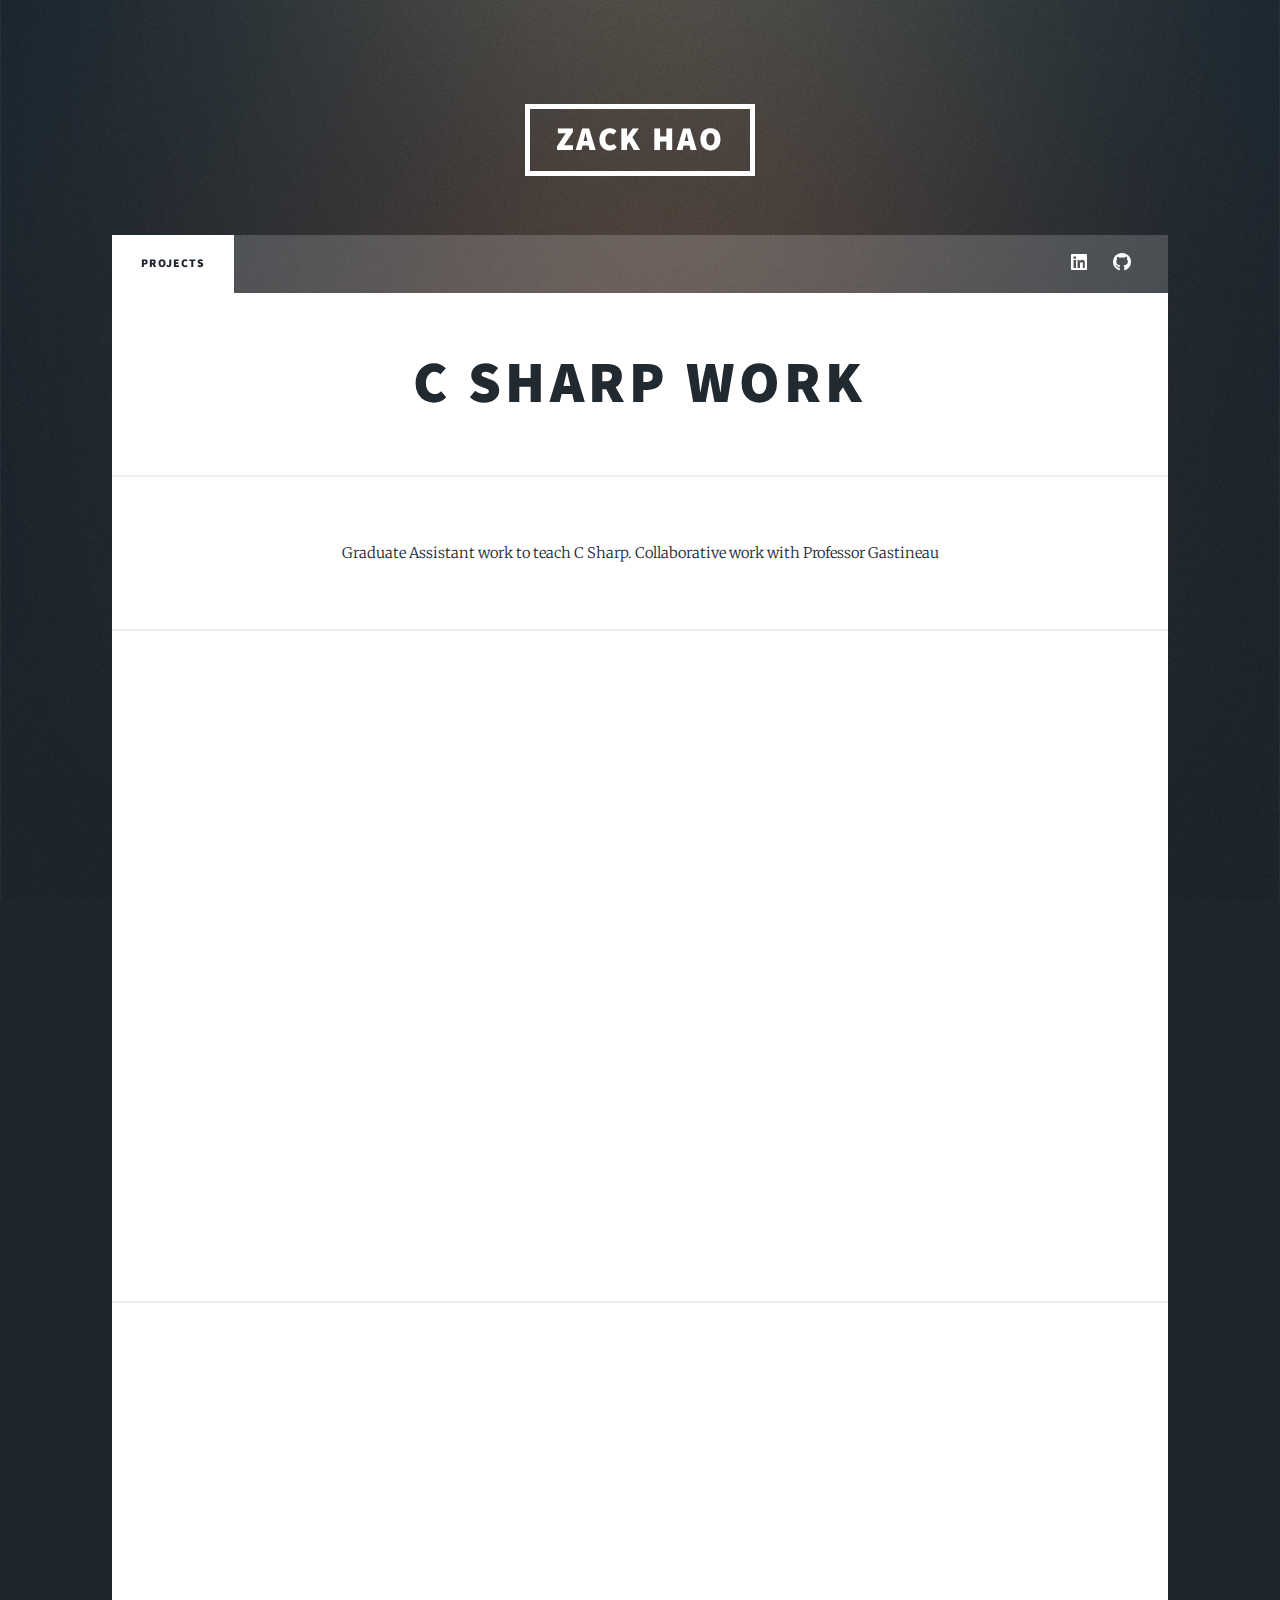
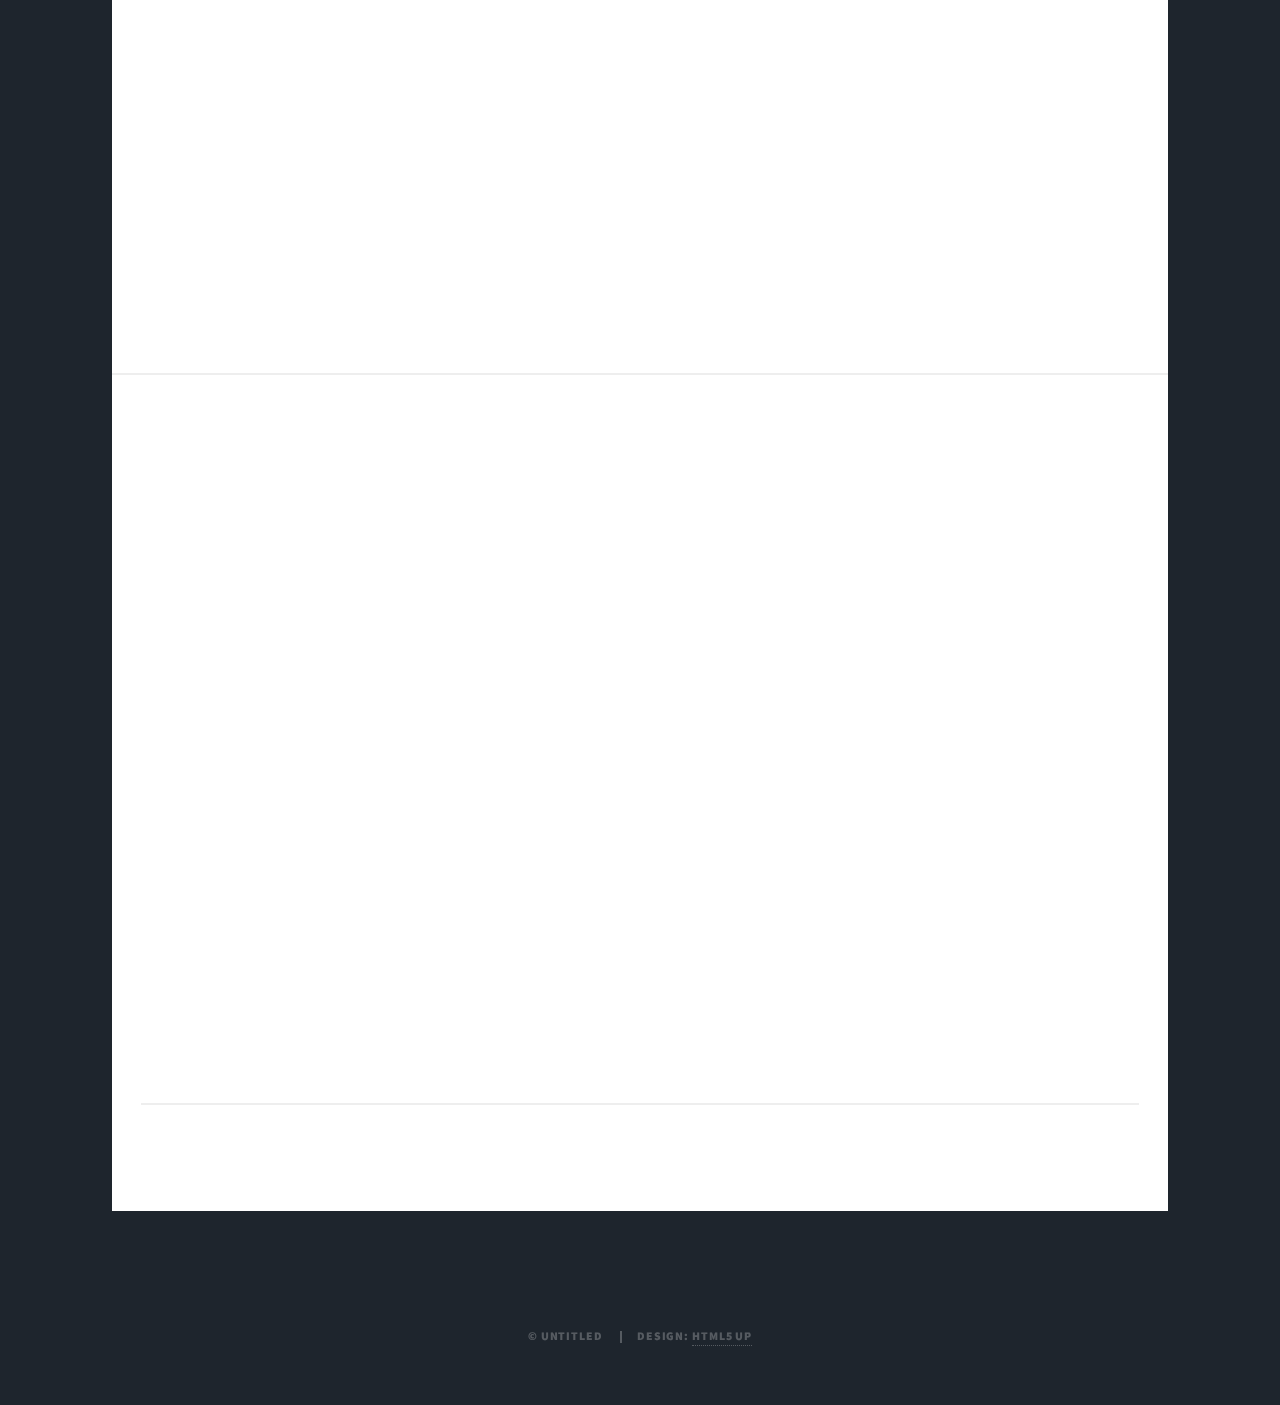
<file: csharp.html>
<!DOCTYPE HTML>
<!--
	Massively by HTML5 UP
	html5up.net | @ajlkn
	Free for personal and commercial use under the CCA 3.0 license (html5up.net/license)
-->
<html>

<head>
    <title>C Sharp Work</title>
    <meta charset="utf-8" />
    <meta name="viewport" content="width=device-width, initial-scale=1, user-scalable=no" />
    <link rel="stylesheet" href="assets/css/main.css" />
    <noscript>
        <link rel="stylesheet" href="assets/css/noscript.css" />
    </noscript>
</head>

<body class="is-preload">

    <!-- Wrapper -->
    <div id="wrapper" class="fade-in">


        <!-- Header -->
        <header id="header">
            <a href="index.html" class="logo">Zack Hao</a>
        </header>

        <!-- Nav -->
        <nav id="nav">
            <ul class="links">
                <li class="active"><a href="index.html">Projects</a></li>

            </ul>
            <ul class="icons">
                <li><a href="www.linkedin.com/in/zack-hao-07514325a" class="icon brands alt fa-linkedin"><span
                            class="label">linkedin</span></a></li>
                <li><a href="https://github.com/Camp-Lazlo" class="icon brands alt fa-github"><span
                            class="label">GitHub</span></a></li>
            </ul>
        </nav>

        <!-- Main -->
        <div id="main">
            <div style="display: flex; justify-content: center;">
                <h1 style="text-align: center;">C Sharp Work</h1>
            </div>

            <div style="display: flex; justify-content: center;">
                <p style="text-align: center;">Graduate Assistant work to teach C Sharp. Collaborative work with
                    Professor Gastineau</p>
            </div>
            <div class="container">
                <iframe
                    src="https://docs.google.com/presentation/d/e/2PACX-1vTCxpy2uHaKD1ArhWpOfKlIgtGbdYqbc4yJF6Tqm8ZoxiIQbrvkIzMLubEQQ6opPDA5HOOk0xmzli9O/embed?start=false&loop=false&delayms=3000"
                    frameborder="0" width="960" height="569" allowfullscreen="true" mozallowfullscreen="true"
                    webkitallowfullscreen="true"></iframe>


            </div>
            <div class="container">
                <iframe
                    src="https://docs.google.com/presentation/d/e/2PACX-1vTlp4zEorMz2sYSMLKC-i4F2NsMA7azNzJIWf8JXjVB5jpzTjAOgTtsGDYkErsfvr74i7VuCwB3EFIF/embed?start=false&loop=false&delayms=3000"
                    frameborder="0" width="960" height="569" allowfullscreen="true" mozallowfullscreen="true"
                    webkitallowfullscreen="true"></iframe>

            </div>
            <div class="container">
                <iframe
                    src="https://docs.google.com/presentation/d/e/2PACX-1vQ-n-Y0DS_EbKbXnpIqwzGRSFPc68PSzzc5mwFJbMvc_e35uyWZkBukqYZ5tse7vMEeVHBq-kA3MF6p/embed?start=false&loop=false&delayms=3000"
                    frameborder="0" width="960" height="569" allowfullscreen="true" mozallowfullscreen="true"
                    webkitallowfullscreen="true"></iframe>


            </div>






            <!-- Copyright -->
            <div id="copyright">
                <ul>
                    <li>&copy; Untitled</li>
                    <li>Design: <a href="https://html5up.net">HTML5 UP</a></li>
                </ul>
            </div>

        </div>

        <!-- Scripts -->
        <script src="assets/js/jquery.min.js"></script>
        <script src="assets/js/jquery.scrollex.min.js"></script>
        <script src="assets/js/jquery.scrolly.min.js"></script>
        <script src="assets/js/browser.min.js"></script>
        <script src="assets/js/breakpoints.min.js"></script>
        <script src="assets/js/util.js"></script>
        <script src="assets/js/main.js"></script>

</body>

</html>


</div>


<!-- Copyright -->
<div id="copyright">
    <ul>
        <li>&copy; Untitled</li>
        <li>Design: <a href="https://html5up.net">HTML5 UP</a></li>
    </ul>
</div>

</div>

<!-- Scripts -->
<script src="assets/js/jquery.min.js"></script>
<script src="assets/js/jquery.scrollex.min.js"></script>
<script src="assets/js/jquery.scrolly.min.js"></script>
<script src="assets/js/browser.min.js"></script>
<script src="assets/js/breakpoints.min.js"></script>
<script src="assets/js/util.js"></script>
<script src="assets/js/main.js"></script>

</body>

</html>
</file>
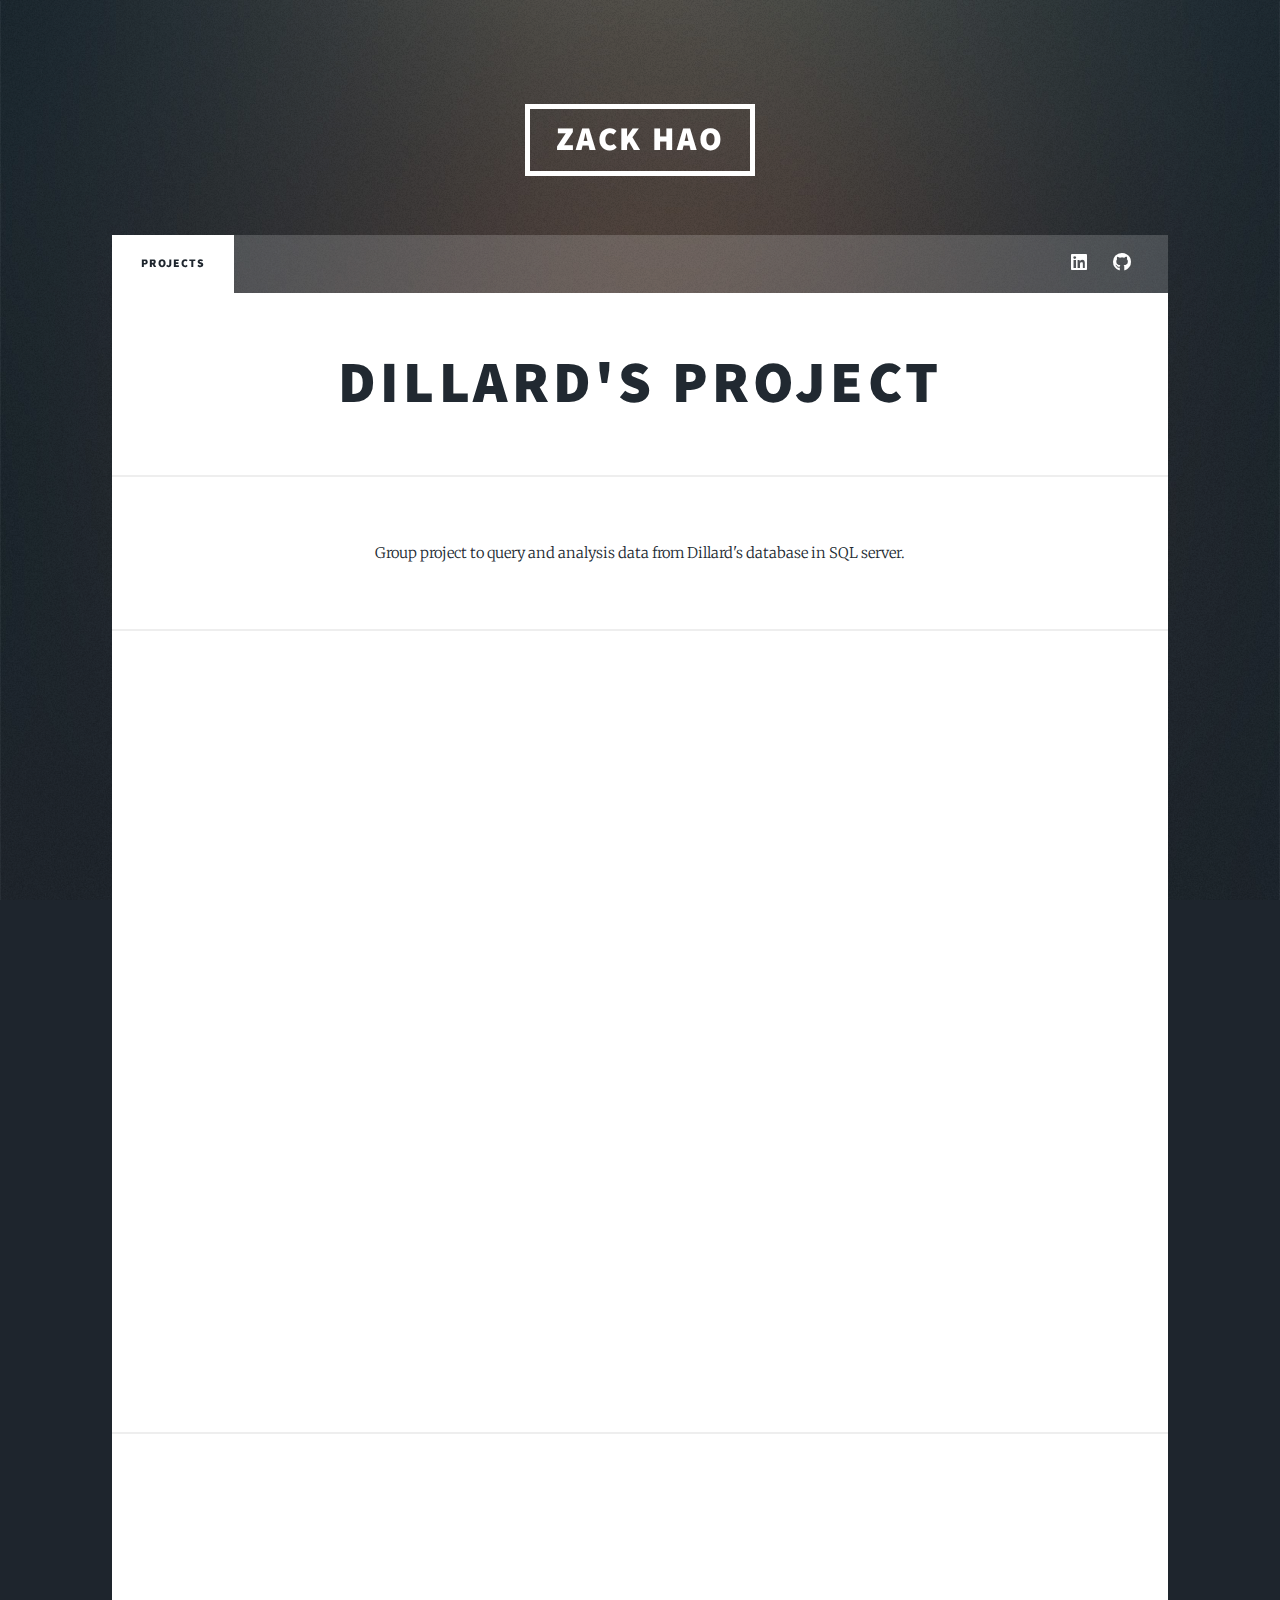
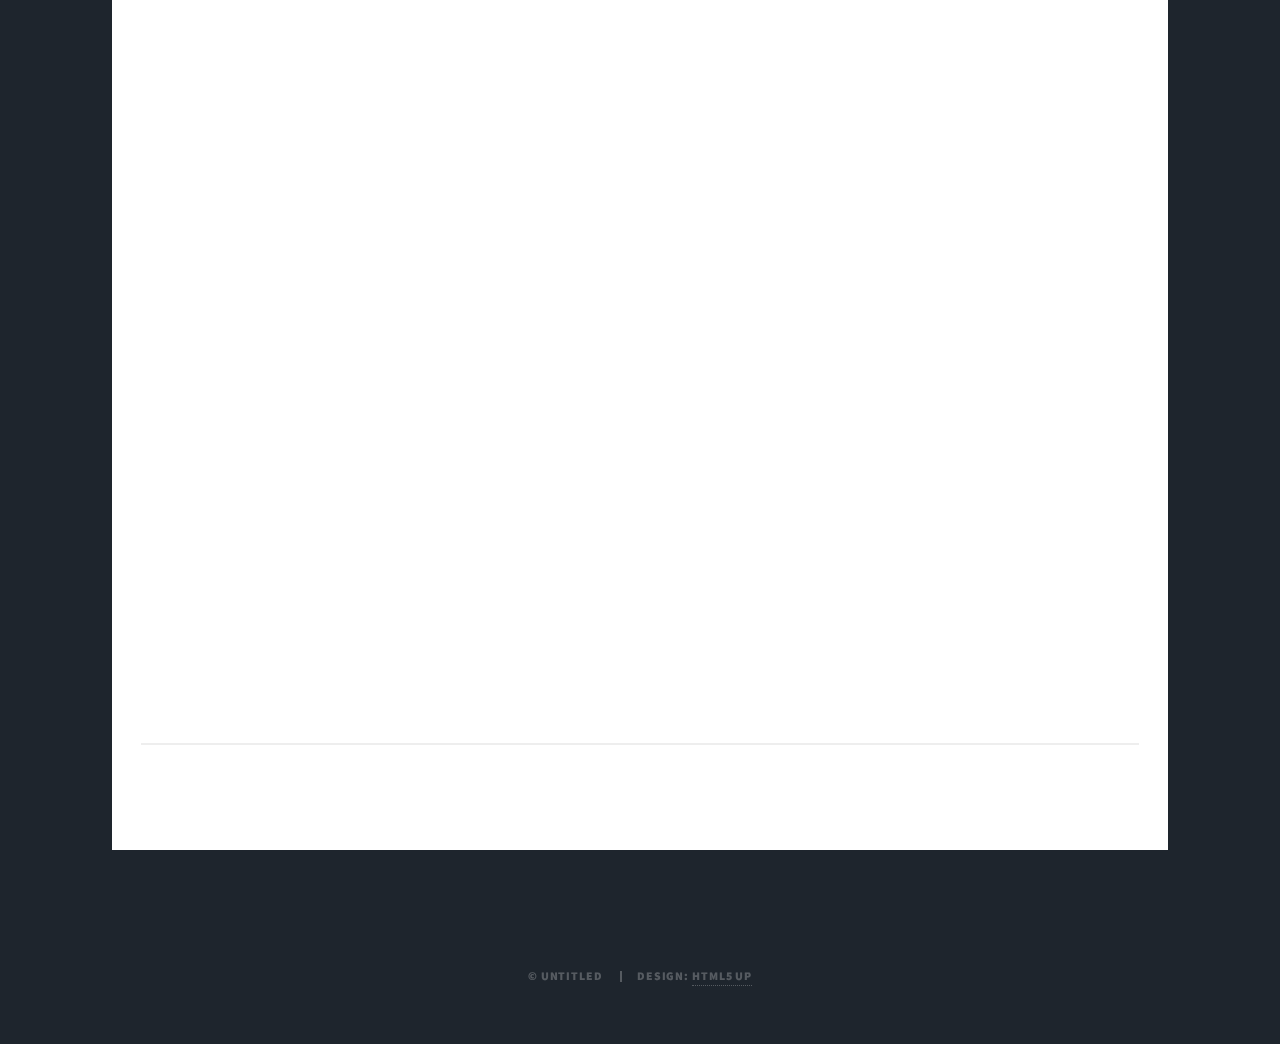
<file: dillards.html>
<!DOCTYPE HTML>
<!--
	Massively by HTML5 UP
	html5up.net | @ajlkn
	Free for personal and commercial use under the CCA 3.0 license (html5up.net/license)
-->
<html>

<head>
    <title>Dillard's Project</title>
    <meta charset="utf-8" />
    <meta name="viewport" content="width=device-width, initial-scale=1, user-scalable=no" />
    <link rel="stylesheet" href="assets/css/main.css" />
    <noscript>
        <link rel="stylesheet" href="assets/css/noscript.css" />
    </noscript>
</head>

<body class="is-preload">

    <!-- Wrapper -->
    <div id="wrapper" class="fade-in">


        <!-- Header -->
        <header id="header">
            <a href="index.html" class="logo">Zack Hao</a>
        </header>

        <!-- Nav -->
        <nav id="nav">
            <ul class="links">
                <li class="active"><a href="index.html">Projects</a></li>

            </ul>
            <ul class="icons">
                <li><a href="www.linkedin.com/in/zack-hao-07514325a" class="icon brands alt fa-linkedin"><span
                            class="label">linkedin</span></a></li>
                <li><a href="https://github.com/Camp-Lazlo" class="icon brands alt fa-github"><span
                            class="label">GitHub</span></a></li>
            </ul>
        </nav>

        <!-- Main -->
        <div id="main">
            <div style="display: flex; justify-content: center;">
                <h1 style="text-align: center;">Dillard's Project</h1>
            </div>

            <div style="display: flex; justify-content: center;">
                <p style="text-align: center;">Group project to query and analysis data from Dillard's database in SQL
                    server.</p>
            </div>
            <div class="container">
                <iframe
                    src="https://docs.google.com/document/d/e/2PACX-1vSlyKvD_3i4RGieAWxu86mGHTypK_qgEo1IrOER7S08aut1uKUyM7h9xLERs4GgkH-4Ts2s90VdEPXs/pub?embedded=true"
                    width="1200" height="700"></iframe>


            </div>


            <div class="container">
                <iframe
                    src="https://docs.google.com/presentation/d/e/2PACX-1vT1-i8hwKThMjCkC6kRY6D4O-NX2wkLwwi_LZ0Gob2ScihNXF8GUi0LX_xiTTbnNf3irPoAlgjFtcy3/embed?start=false&loop=false&delayms=3000"
                    frameborder="0" width="1280" height="749" allowfullscreen="true" mozallowfullscreen="true"
                    webkitallowfullscreen="true"></iframe>

            </div>




            <!-- Copyright -->
            <div id="copyright">
                <ul>
                    <li>&copy; Untitled</li>
                    <li>Design: <a href="https://html5up.net">HTML5 UP</a></li>
                </ul>
            </div>

        </div>

        <!-- Scripts -->
        <script src="assets/js/jquery.min.js"></script>
        <script src="assets/js/jquery.scrollex.min.js"></script>
        <script src="assets/js/jquery.scrolly.min.js"></script>
        <script src="assets/js/browser.min.js"></script>
        <script src="assets/js/breakpoints.min.js"></script>
        <script src="assets/js/util.js"></script>
        <script src="assets/js/main.js"></script>

</body>

</html>


</div>


<!-- Copyright -->
<div id="copyright">
    <ul>
        <li>&copy; Untitled</li>
        <li>Design: <a href="https://html5up.net">HTML5 UP</a></li>
    </ul>
</div>

</div>

<!-- Scripts -->
<script src="assets/js/jquery.min.js"></script>
<script src="assets/js/jquery.scrollex.min.js"></script>
<script src="assets/js/jquery.scrolly.min.js"></script>
<script src="assets/js/browser.min.js"></script>
<script src="assets/js/breakpoints.min.js"></script>
<script src="assets/js/util.js"></script>
<script src="assets/js/main.js"></script>

</body>

</html>
</file>
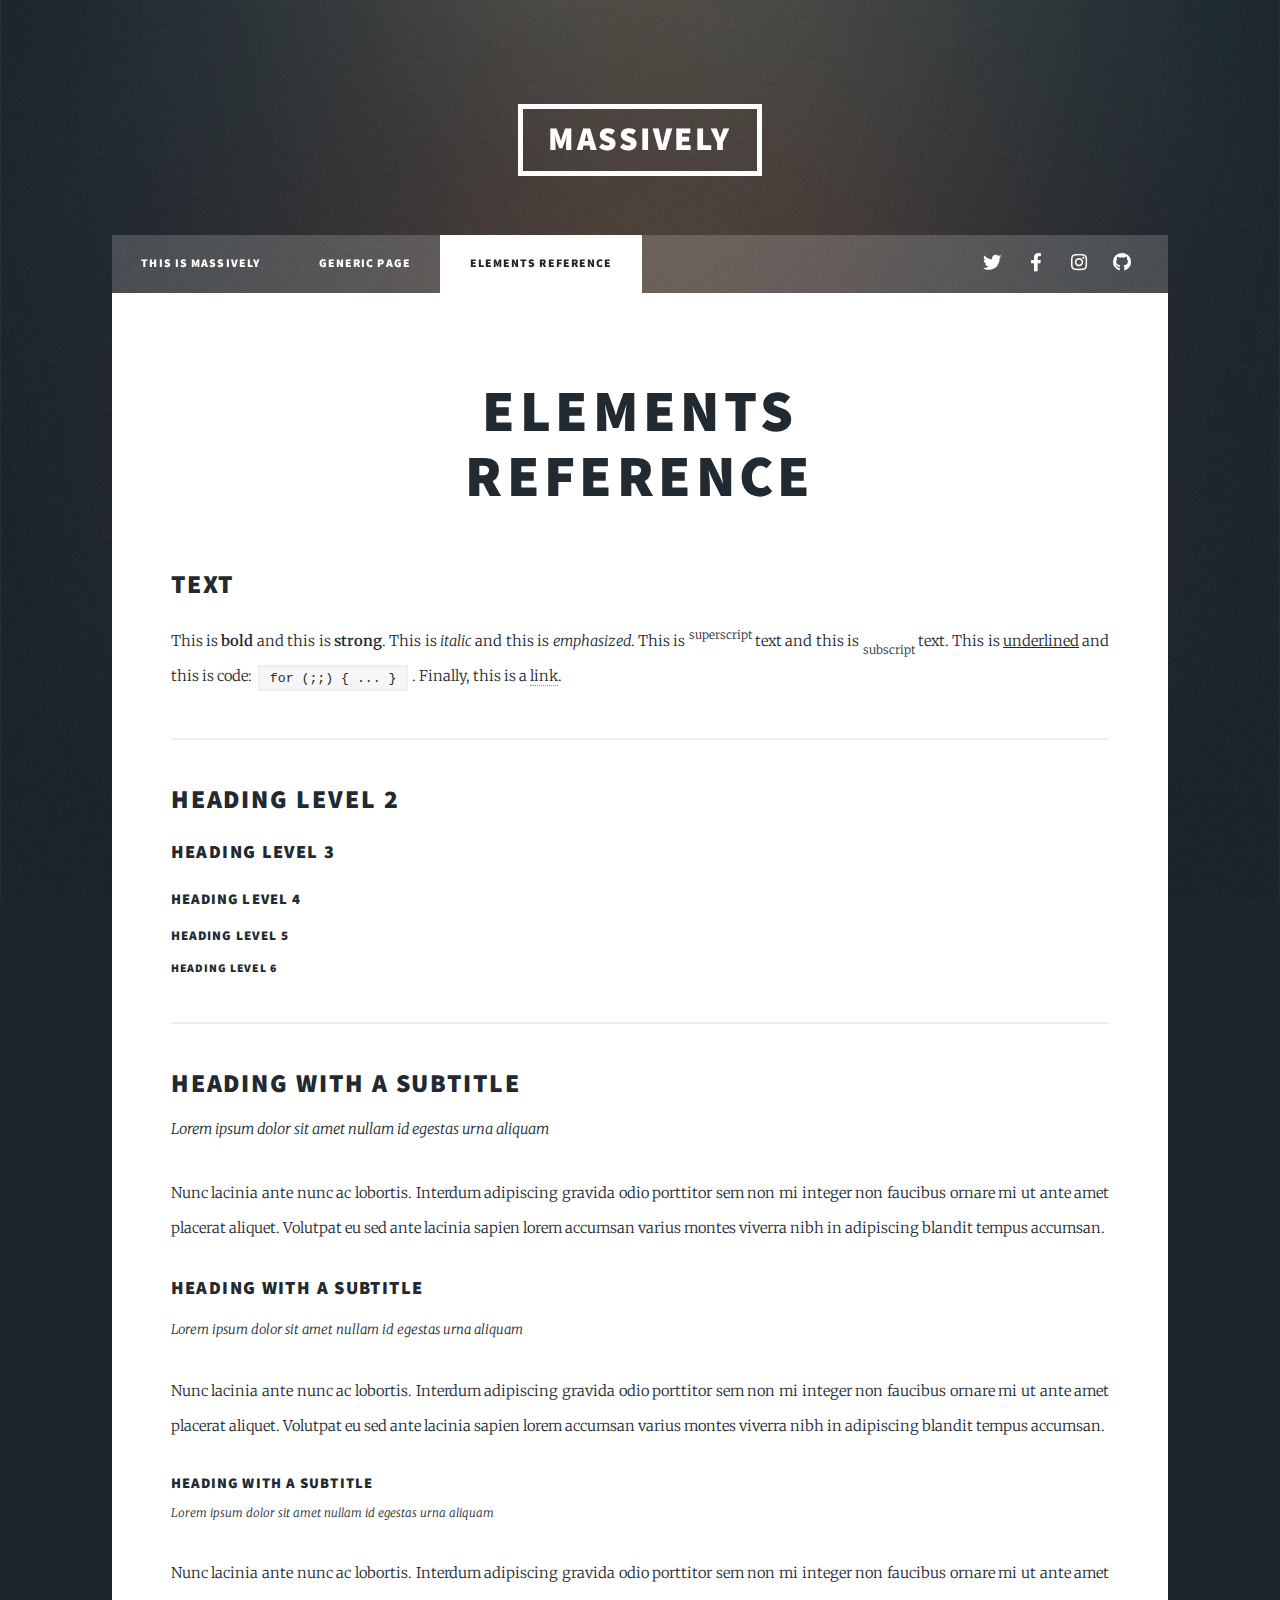
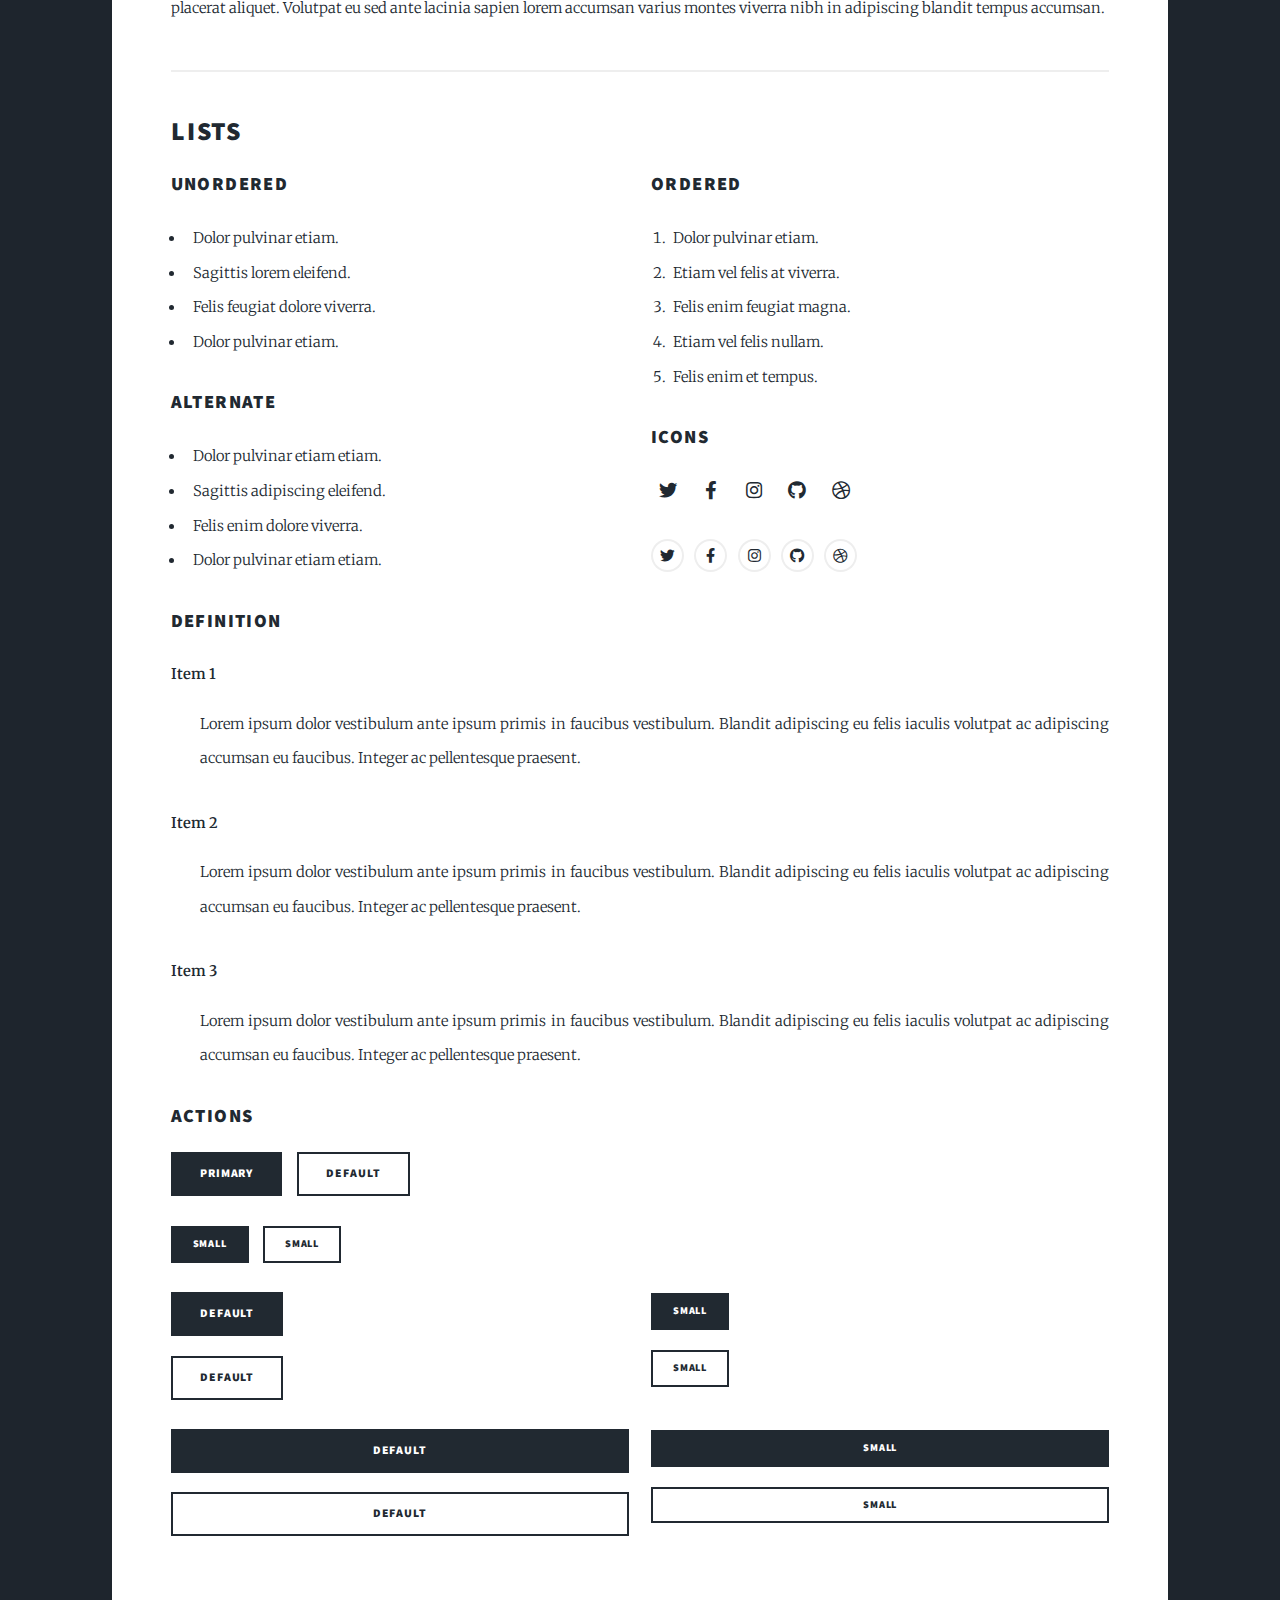
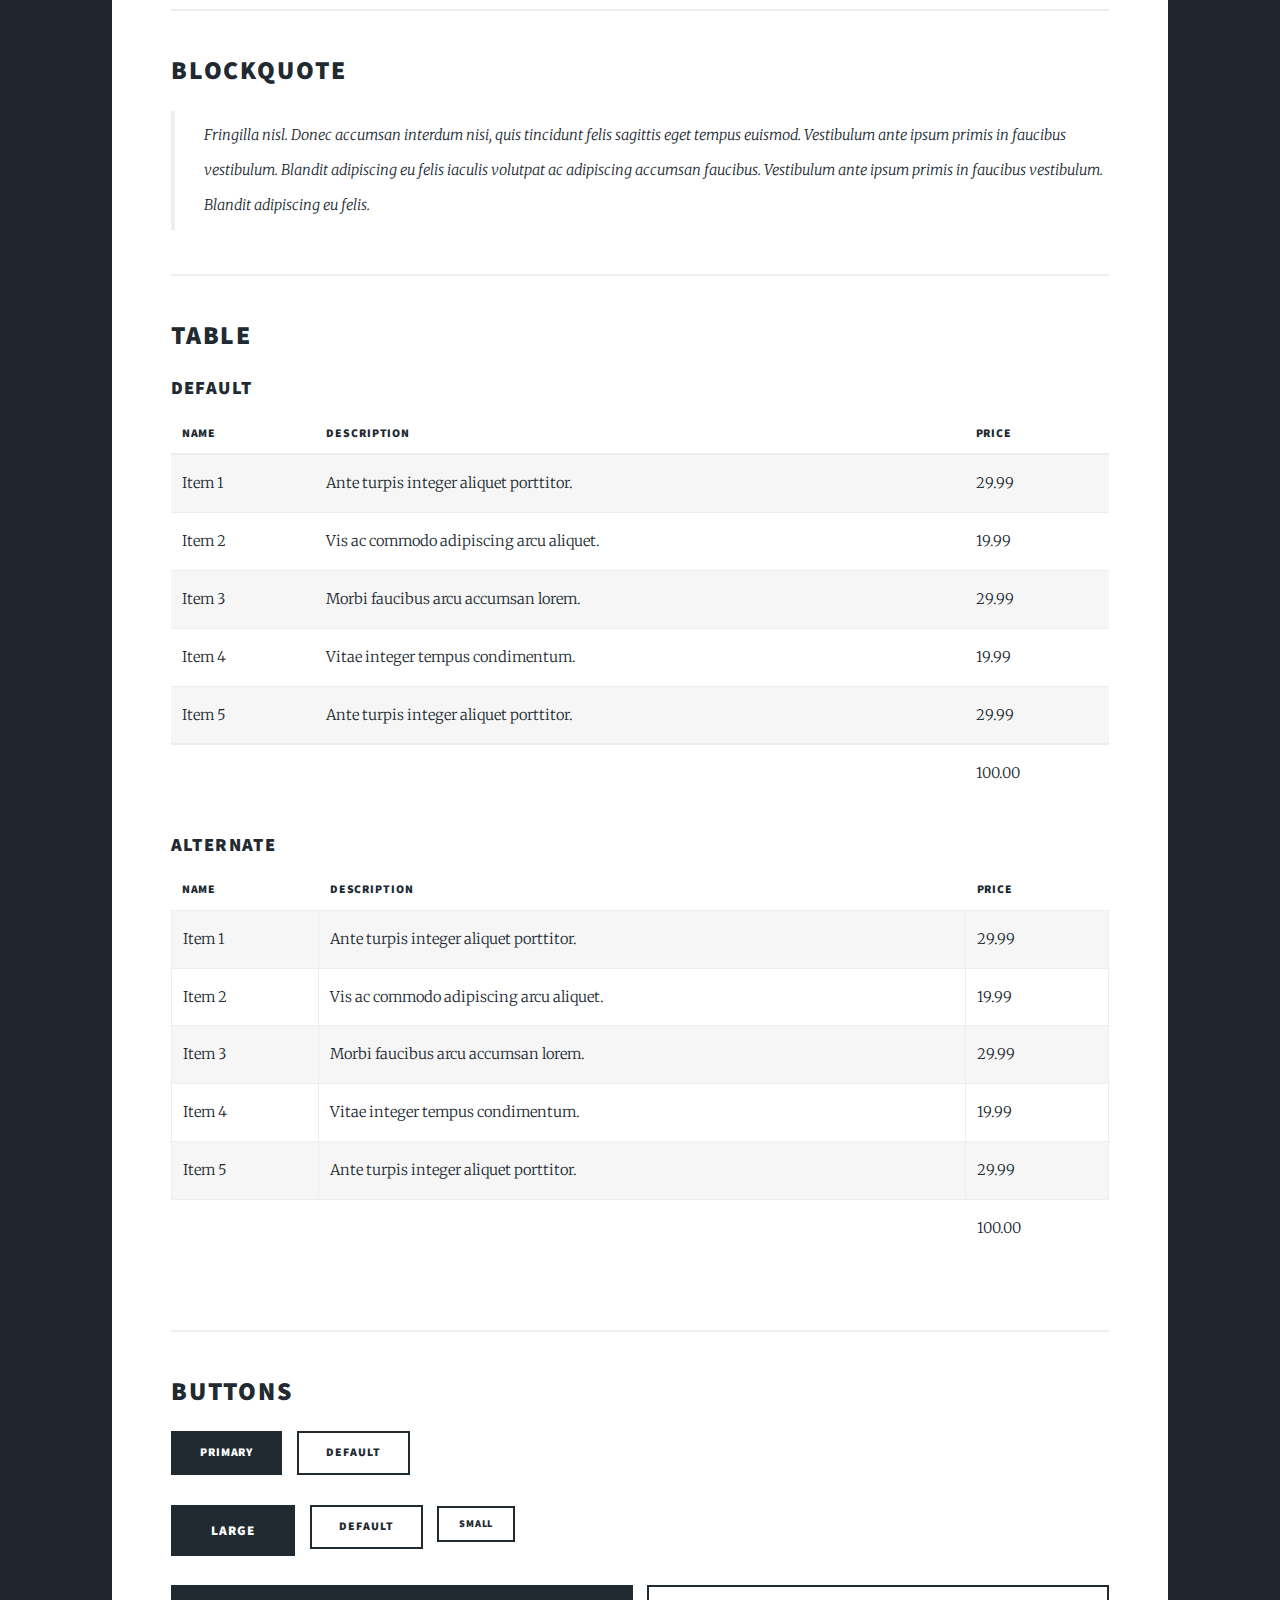
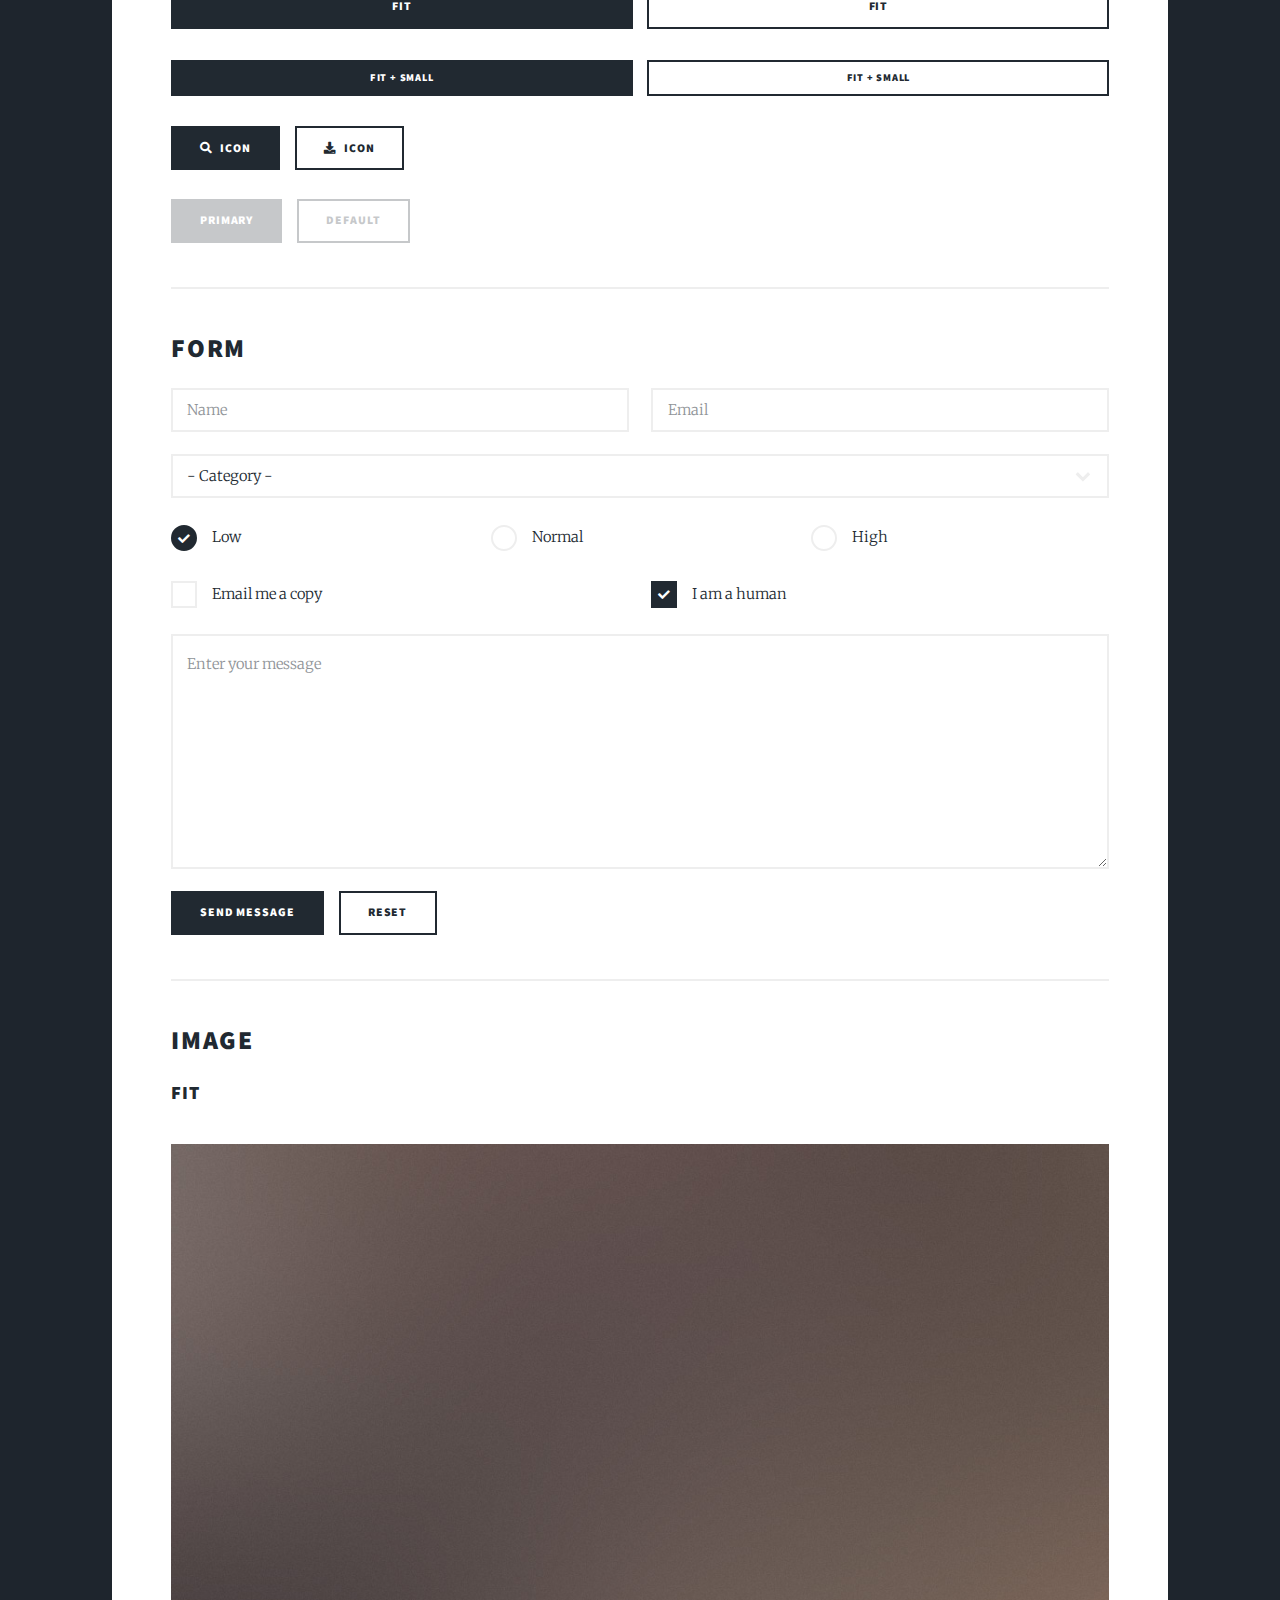
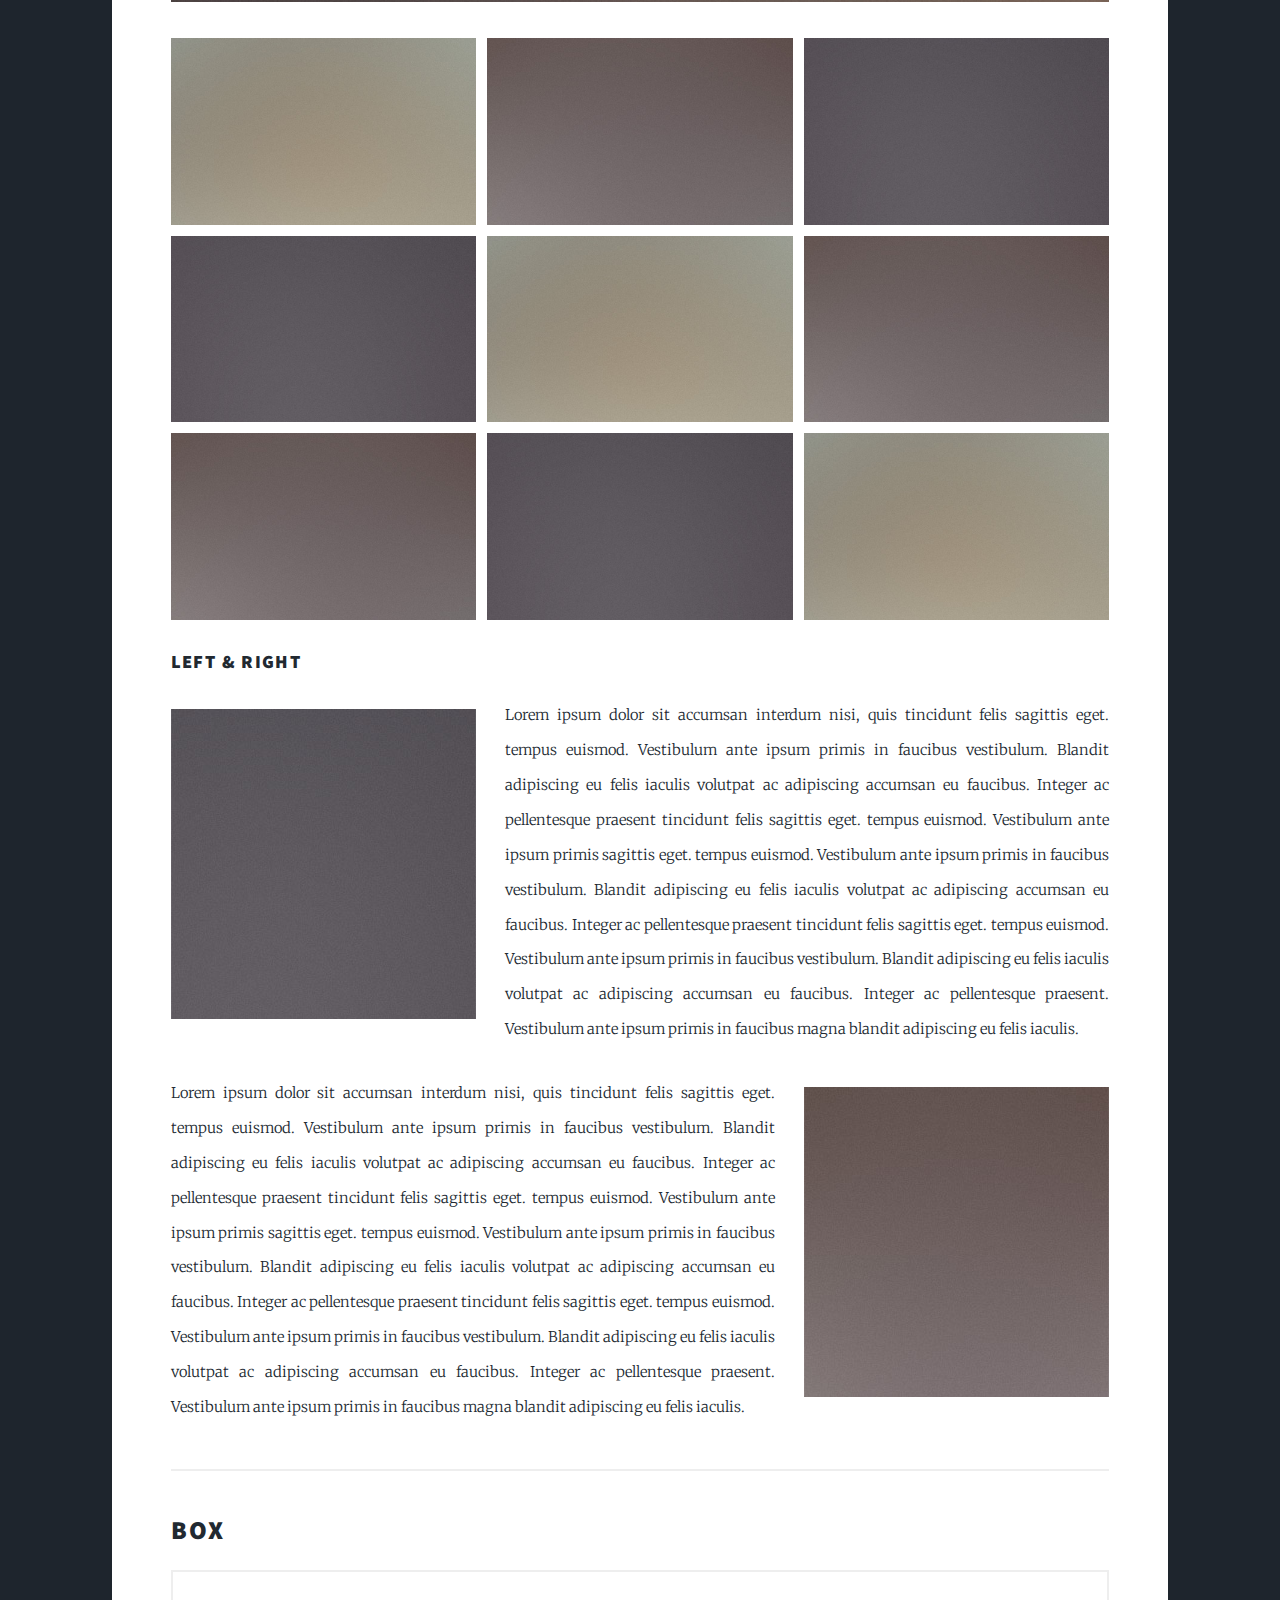
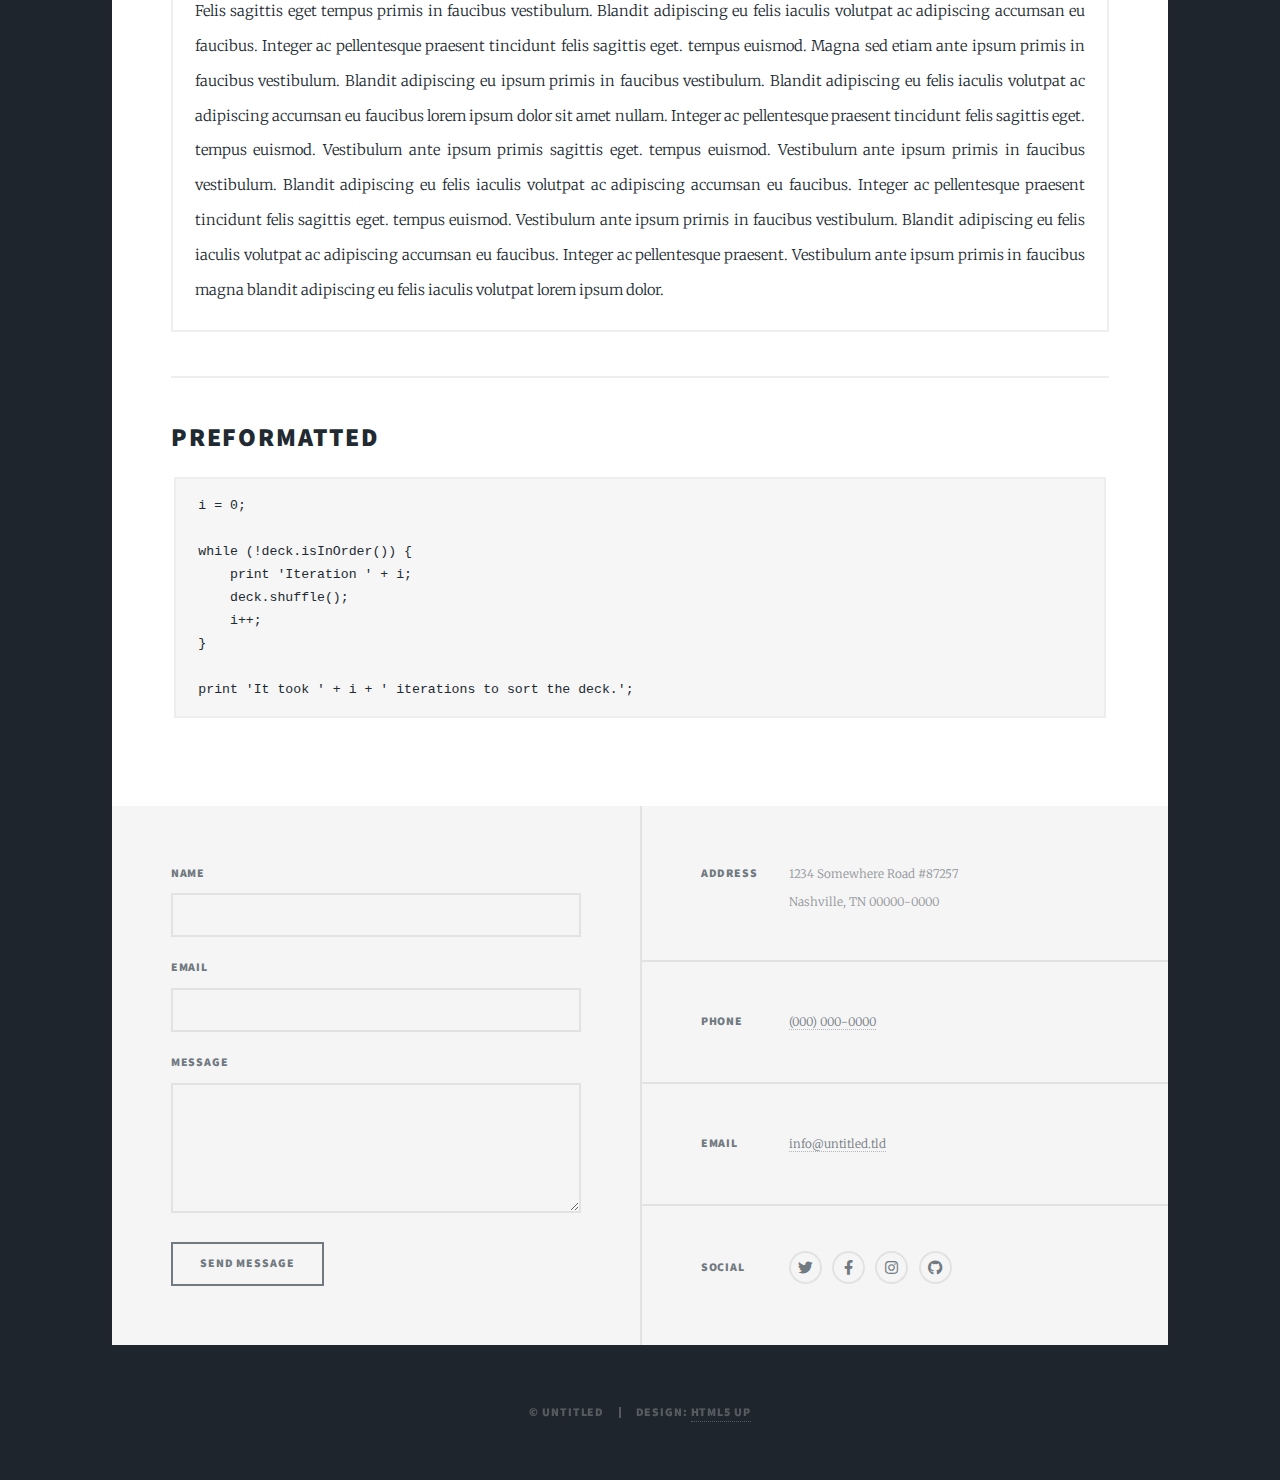
<file: elements.html>
<!DOCTYPE HTML>
<!--
	Massively by HTML5 UP
	html5up.net | @ajlkn
	Free for personal and commercial use under the CCA 3.0 license (html5up.net/license)
-->
<html>
	<head>
		<title>Elements Reference - Massively by HTML5 UP</title>
		<meta charset="utf-8" />
		<meta name="viewport" content="width=device-width, initial-scale=1, user-scalable=no" />
		<link rel="stylesheet" href="assets/css/main.css" />
		<noscript><link rel="stylesheet" href="assets/css/noscript.css" /></noscript>
	</head>
	<body class="is-preload">

		<!-- Wrapper -->
			<div id="wrapper">

				<!-- Header -->
					<header id="header">
						<a href="index.html" class="logo">Massively</a>
					</header>

				<!-- Nav -->
					<nav id="nav">
						<ul class="links">
							<li><a href="index.html">This is Massively</a></li>
							<li><a href="generic.html">Generic Page</a></li>
							<li class="active"><a href="elements.html">Elements Reference</a></li>
						</ul>
						<ul class="icons">
							<li><a href="#" class="icon brands fa-twitter"><span class="label">Twitter</span></a></li>
							<li><a href="#" class="icon brands fa-facebook-f"><span class="label">Facebook</span></a></li>
							<li><a href="#" class="icon brands fa-instagram"><span class="label">Instagram</span></a></li>
							<li><a href="#" class="icon brands fa-github"><span class="label">GitHub</span></a></li>
						</ul>
					</nav>

				<!-- Main -->
					<div id="main">

						<!-- Post -->
							<section class="post">
								<header class="major">
									<h1>Elements<br />
									Reference</h1>
								</header>

								<!-- Text stuff -->
									<h2>Text</h2>
									<p>This is <b>bold</b> and this is <strong>strong</strong>. This is <i>italic</i> and this is <em>emphasized</em>.
									This is <sup>superscript</sup> text and this is <sub>subscript</sub> text.
									This is <u>underlined</u> and this is code: <code>for (;;) { ... }</code>.
									Finally, this is a <a href="#">link</a>.</p>
									<hr />
									<h2>Heading Level 2</h2>
									<h3>Heading Level 3</h3>
									<h4>Heading Level 4</h4>
									<h5>Heading Level 5</h5>
									<h6>Heading Level 6</h6>
									<hr />
									<header>
										<h2>Heading with a Subtitle</h2>
										<p>Lorem ipsum dolor sit amet nullam id egestas urna aliquam</p>
									</header>
									<p>Nunc lacinia ante nunc ac lobortis. Interdum adipiscing gravida odio porttitor sem non mi integer non faucibus ornare mi ut ante amet placerat aliquet. Volutpat eu sed ante lacinia sapien lorem accumsan varius montes viverra nibh in adipiscing blandit tempus accumsan.</p>
									<header>
										<h3>Heading with a Subtitle</h3>
										<p>Lorem ipsum dolor sit amet nullam id egestas urna aliquam</p>
									</header>
									<p>Nunc lacinia ante nunc ac lobortis. Interdum adipiscing gravida odio porttitor sem non mi integer non faucibus ornare mi ut ante amet placerat aliquet. Volutpat eu sed ante lacinia sapien lorem accumsan varius montes viverra nibh in adipiscing blandit tempus accumsan.</p>
									<header>
										<h4>Heading with a Subtitle</h4>
										<p>Lorem ipsum dolor sit amet nullam id egestas urna aliquam</p>
									</header>
									<p>Nunc lacinia ante nunc ac lobortis. Interdum adipiscing gravida odio porttitor sem non mi integer non faucibus ornare mi ut ante amet placerat aliquet. Volutpat eu sed ante lacinia sapien lorem accumsan varius montes viverra nibh in adipiscing blandit tempus accumsan.</p>

									<hr />

								<!-- Lists -->
									<h2>Lists</h2>
									<div class="row">
										<div class="col-6 col-12-small">

											<h3>Unordered</h3>
											<ul>
												<li>Dolor pulvinar etiam.</li>
												<li>Sagittis lorem eleifend.</li>
												<li>Felis feugiat dolore viverra.</li>
												<li>Dolor pulvinar etiam.</li>
											</ul>

											<h3>Alternate</h3>
											<ul class="alt">
												<li>Dolor pulvinar etiam etiam.</li>
												<li>Sagittis adipiscing eleifend.</li>
												<li>Felis enim dolore viverra.</li>
												<li>Dolor pulvinar etiam etiam.</li>
											</ul>

										</div>
										<div class="col-6 col-12-small">

											<h3>Ordered</h3>
											<ol>
												<li>Dolor pulvinar etiam.</li>
												<li>Etiam vel felis at viverra.</li>
												<li>Felis enim feugiat magna.</li>
												<li>Etiam vel felis nullam.</li>
												<li>Felis enim et tempus.</li>
											</ol>

											<h3>Icons</h3>
											<ul class="icons">
												<li><a href="#" class="icon brands fa-twitter"><span class="label">Twitter</span></a></li>
												<li><a href="#" class="icon brands fa-facebook-f"><span class="label">Facebook</span></a></li>
												<li><a href="#" class="icon brands fa-instagram"><span class="label">Instagram</span></a></li>
												<li><a href="#" class="icon brands fa-github"><span class="label">Github</span></a></li>
												<li><a href="#" class="icon brands fa-dribbble"><span class="label">Dribbble</span></a></li>
											</ul>
											<ul class="icons alt">
												<li><a href="#" class="icon brands alt fa-twitter"><span class="label">Twitter</span></a></li>
												<li><a href="#" class="icon brands alt fa-facebook-f"><span class="label">Facebook</span></a></li>
												<li><a href="#" class="icon brands alt fa-instagram"><span class="label">Instagram</span></a></li>
												<li><a href="#" class="icon brands alt fa-github"><span class="label">Github</span></a></li>
												<li><a href="#" class="icon brands alt fa-dribbble"><span class="label">Dribbble</span></a></li>
											</ul>

										</div>
									</div>
									<h3>Definition</h3>
									<dl>
										<dt>Item 1</dt>
										<dd>
											<p>Lorem ipsum dolor vestibulum ante ipsum primis in faucibus vestibulum. Blandit adipiscing eu felis iaculis volutpat ac adipiscing accumsan eu faucibus. Integer ac pellentesque praesent.</p>
										</dd>
										<dt>Item 2</dt>
										<dd>
											<p>Lorem ipsum dolor vestibulum ante ipsum primis in faucibus vestibulum. Blandit adipiscing eu felis iaculis volutpat ac adipiscing accumsan eu faucibus. Integer ac pellentesque praesent.</p>
										</dd>
										<dt>Item 3</dt>
										<dd>
											<p>Lorem ipsum dolor vestibulum ante ipsum primis in faucibus vestibulum. Blandit adipiscing eu felis iaculis volutpat ac adipiscing accumsan eu faucibus. Integer ac pellentesque praesent.</p>
										</dd>
									</dl>

									<h3>Actions</h3>
									<ul class="actions">
										<li><a href="#" class="button primary">Primary</a></li>
										<li><a href="#" class="button">Default</a></li>
									</ul>
									<ul class="actions small">
										<li><a href="#" class="button primary small">Small</a></li>
										<li><a href="#" class="button small">Small</a></li>
									</ul>
									<div class="row">
										<div class="col-6 col-12-small">
											<ul class="actions stacked">
												<li><a href="#" class="button primary">Default</a></li>
												<li><a href="#" class="button">Default</a></li>
											</ul>
										</div>
										<div class="col-6 col-12-small">
											<ul class="actions stacked">
												<li><a href="#" class="button primary small">Small</a></li>
												<li><a href="#" class="button small">Small</a></li>
											</ul>
										</div>
									</div>
									<div class="row">
										<div class="col-6 col-12-small">
											<ul class="actions stacked">
												<li><a href="#" class="button primary fit">Default</a></li>
												<li><a href="#" class="button fit">Default</a></li>
											</ul>
										</div>
										<div class="col-6 col-12-small">
											<ul class="actions stacked">
												<li><a href="#" class="button primary small fit">Small</a></li>
												<li><a href="#" class="button small fit">Small</a></li>
											</ul>
										</div>
									</div>

									<hr />

								<!-- Blockquote -->
									<h2>Blockquote</h2>
									<blockquote>Fringilla nisl. Donec accumsan interdum nisi, quis tincidunt felis sagittis eget tempus euismod. Vestibulum ante ipsum primis in faucibus vestibulum. Blandit adipiscing eu felis iaculis volutpat ac adipiscing accumsan faucibus. Vestibulum ante ipsum primis in faucibus vestibulum. Blandit adipiscing eu felis.</blockquote>

									<hr />

								<!-- Table -->
									<h2>Table</h2>

									<h3>Default</h3>
									<div class="table-wrapper">
										<table>
											<thead>
												<tr>
													<th>Name</th>
													<th>Description</th>
													<th>Price</th>
												</tr>
											</thead>
											<tbody>
												<tr>
													<td>Item 1</td>
													<td>Ante turpis integer aliquet porttitor.</td>
													<td>29.99</td>
												</tr>
												<tr>
													<td>Item 2</td>
													<td>Vis ac commodo adipiscing arcu aliquet.</td>
													<td>19.99</td>
												</tr>
												<tr>
													<td>Item 3</td>
													<td> Morbi faucibus arcu accumsan lorem.</td>
													<td>29.99</td>
												</tr>
												<tr>
													<td>Item 4</td>
													<td>Vitae integer tempus condimentum.</td>
													<td>19.99</td>
												</tr>
												<tr>
													<td>Item 5</td>
													<td>Ante turpis integer aliquet porttitor.</td>
													<td>29.99</td>
												</tr>
											</tbody>
											<tfoot>
												<tr>
													<td colspan="2"></td>
													<td>100.00</td>
												</tr>
											</tfoot>
										</table>
									</div>

									<h3>Alternate</h3>
									<div class="table-wrapper">
										<table class="alt">
											<thead>
												<tr>
													<th>Name</th>
													<th>Description</th>
													<th>Price</th>
												</tr>
											</thead>
											<tbody>
												<tr>
													<td>Item 1</td>
													<td>Ante turpis integer aliquet porttitor.</td>
													<td>29.99</td>
												</tr>
												<tr>
													<td>Item 2</td>
													<td>Vis ac commodo adipiscing arcu aliquet.</td>
													<td>19.99</td>
												</tr>
												<tr>
													<td>Item 3</td>
													<td> Morbi faucibus arcu accumsan lorem.</td>
													<td>29.99</td>
												</tr>
												<tr>
													<td>Item 4</td>
													<td>Vitae integer tempus condimentum.</td>
													<td>19.99</td>
												</tr>
												<tr>
													<td>Item 5</td>
													<td>Ante turpis integer aliquet porttitor.</td>
													<td>29.99</td>
												</tr>
											</tbody>
											<tfoot>
												<tr>
													<td colspan="2"></td>
													<td>100.00</td>
												</tr>
											</tfoot>
										</table>
									</div>

									<hr />

								<!-- Buttons -->
									<h2>Buttons</h2>
									<ul class="actions">
										<li><a href="#" class="button primary">Primary</a></li>
										<li><a href="#" class="button">Default</a></li>
									</ul>
									<ul class="actions">
										<li><a href="#" class="button primary large">Large</a></li>
										<li><a href="#" class="button">Default</a></li>
										<li><a href="#" class="button small">Small</a></li>
									</ul>
									<ul class="actions fit">
										<li><a href="#" class="button primary fit">Fit</a></li>
										<li><a href="#" class="button fit">Fit</a></li>
									</ul>
									<ul class="actions fit small">
										<li><a href="#" class="button primary fit small">Fit + Small</a></li>
										<li><a href="#" class="button fit small">Fit + Small</a></li>
									</ul>
									<ul class="actions">
										<li><a href="#" class="button primary icon solid fa-search">Icon</a></li>
										<li><a href="#" class="button icon solid fa-download">Icon</a></li>
									</ul>
									<ul class="actions">
										<li><span class="button primary disabled">Primary</span></li>
										<li><span class="button disabled">Default</span></li>
									</ul>

									<hr />

								<!-- Form -->
									<h2>Form</h2>

									<form method="post" action="#">
										<div class="row gtr-uniform">
											<div class="col-6 col-12-xsmall">
												<input type="text" name="demo-name" id="demo-name" value="" placeholder="Name" />
											</div>
											<div class="col-6 col-12-xsmall">
												<input type="email" name="demo-email" id="demo-email" value="" placeholder="Email" />
											</div>
											<!-- Break -->
											<div class="col-12">
												<select name="demo-category" id="demo-category">
													<option value="">- Category -</option>
													<option value="1">Manufacturing</option>
													<option value="1">Shipping</option>
													<option value="1">Administration</option>
													<option value="1">Human Resources</option>
												</select>
											</div>
											<!-- Break -->
											<div class="col-4 col-12-small">
												<input type="radio" id="demo-priority-low" name="demo-priority" checked>
												<label for="demo-priority-low">Low</label>
											</div>
											<div class="col-4 col-12-small">
												<input type="radio" id="demo-priority-normal" name="demo-priority">
												<label for="demo-priority-normal">Normal</label>
											</div>
											<div class="col-4 col-12-small">
												<input type="radio" id="demo-priority-high" name="demo-priority">
												<label for="demo-priority-high">High</label>
											</div>
											<!-- Break -->
											<div class="col-6 col-12-small">
												<input type="checkbox" id="demo-copy" name="demo-copy">
												<label for="demo-copy">Email me a copy</label>
											</div>
											<div class="col-6 col-12-small">
												<input type="checkbox" id="demo-human" name="demo-human" checked>
												<label for="demo-human">I am a human</label>
											</div>
											<!-- Break -->
											<div class="col-12">
												<textarea name="demo-message" id="demo-message" placeholder="Enter your message" rows="6"></textarea>
											</div>
											<!-- Break -->
											<div class="col-12">
												<ul class="actions">
													<li><input type="submit" value="Send Message" class="primary" /></li>
													<li><input type="reset" value="Reset" /></li>
												</ul>
											</div>
										</div>
									</form>

									<hr />

								<!-- Image -->
									<h2>Image</h2>

									<h3>Fit</h3>
									<span class="image fit"><img src="images/pic01.jpg" alt="" /></span>
									<div class="box alt">
										<div class="row gtr-50 gtr-uniform">
											<div class="col-4"><span class="image fit"><img src="images/pic02.jpg" alt="" /></span></div>
											<div class="col-4"><span class="image fit"><img src="images/pic03.jpg" alt="" /></span></div>
											<div class="col-4"><span class="image fit"><img src="images/pic04.jpg" alt="" /></span></div>
											<!-- Break -->
											<div class="col-4"><span class="image fit"><img src="images/pic04.jpg" alt="" /></span></div>
											<div class="col-4"><span class="image fit"><img src="images/pic02.jpg" alt="" /></span></div>
											<div class="col-4"><span class="image fit"><img src="images/pic03.jpg" alt="" /></span></div>
											<!-- Break -->
											<div class="col-4"><span class="image fit"><img src="images/pic03.jpg" alt="" /></span></div>
											<div class="col-4"><span class="image fit"><img src="images/pic04.jpg" alt="" /></span></div>
											<div class="col-4"><span class="image fit"><img src="images/pic02.jpg" alt="" /></span></div>
										</div>
									</div>

									<h3>Left &amp; Right</h3>
									<p><span class="image left"><img src="images/pic08.jpg" alt="" /></span>Lorem ipsum dolor sit accumsan interdum nisi, quis tincidunt felis sagittis eget. tempus euismod. Vestibulum ante ipsum primis in faucibus vestibulum. Blandit adipiscing eu felis iaculis volutpat ac adipiscing accumsan eu faucibus. Integer ac pellentesque praesent tincidunt felis sagittis eget. tempus euismod. Vestibulum ante ipsum primis sagittis eget. tempus euismod. Vestibulum ante ipsum primis in faucibus vestibulum. Blandit adipiscing eu felis iaculis volutpat ac adipiscing accumsan eu faucibus. Integer ac pellentesque praesent tincidunt felis sagittis eget. tempus euismod. Vestibulum ante ipsum primis in faucibus vestibulum. Blandit adipiscing eu felis iaculis volutpat ac adipiscing accumsan eu faucibus. Integer ac pellentesque praesent. Vestibulum ante ipsum primis in faucibus magna blandit adipiscing eu felis iaculis.</p>
									<p><span class="image right"><img src="images/pic09.jpg" alt="" /></span>Lorem ipsum dolor sit accumsan interdum nisi, quis tincidunt felis sagittis eget. tempus euismod. Vestibulum ante ipsum primis in faucibus vestibulum. Blandit adipiscing eu felis iaculis volutpat ac adipiscing accumsan eu faucibus. Integer ac pellentesque praesent tincidunt felis sagittis eget. tempus euismod. Vestibulum ante ipsum primis sagittis eget. tempus euismod. Vestibulum ante ipsum primis in faucibus vestibulum. Blandit adipiscing eu felis iaculis volutpat ac adipiscing accumsan eu faucibus. Integer ac pellentesque praesent tincidunt felis sagittis eget. tempus euismod. Vestibulum ante ipsum primis in faucibus vestibulum. Blandit adipiscing eu felis iaculis volutpat ac adipiscing accumsan eu faucibus. Integer ac pellentesque praesent. Vestibulum ante ipsum primis in faucibus magna blandit adipiscing eu felis iaculis.</p>

									<hr />

								<!-- Box -->
									<h2>Box</h2>
									<div class="box">
										<p>Felis sagittis eget tempus primis in faucibus vestibulum. Blandit adipiscing eu felis iaculis volutpat ac adipiscing accumsan eu faucibus. Integer ac pellentesque praesent tincidunt felis sagittis eget. tempus euismod. Magna sed etiam ante ipsum primis in faucibus vestibulum. Blandit adipiscing eu ipsum primis in faucibus vestibulum. Blandit adipiscing eu felis iaculis volutpat ac adipiscing accumsan eu faucibus lorem ipsum dolor sit amet nullam. Integer ac pellentesque praesent tincidunt felis sagittis eget. tempus euismod. Vestibulum ante ipsum primis sagittis eget. tempus euismod. Vestibulum ante ipsum primis in faucibus vestibulum. Blandit adipiscing eu felis iaculis volutpat ac adipiscing accumsan eu faucibus. Integer ac pellentesque praesent tincidunt felis sagittis eget. tempus euismod. Vestibulum ante ipsum primis in faucibus vestibulum. Blandit adipiscing eu felis iaculis volutpat ac adipiscing accumsan eu faucibus. Integer ac pellentesque praesent. Vestibulum ante ipsum primis in faucibus magna blandit adipiscing eu felis iaculis volutpat lorem ipsum dolor.</p>
									</div>

									<hr />

								<!-- Preformatted Code -->
									<h2>Preformatted</h2>
									<pre><code>i = 0;

while (!deck.isInOrder()) {
    print 'Iteration ' + i;
    deck.shuffle();
    i++;
}

print 'It took ' + i + ' iterations to sort the deck.';
</code></pre>

							</section>

					</div>

				<!-- Footer -->
					<footer id="footer">
						<section>
							<form method="post" action="#">
								<div class="fields">
									<div class="field">
										<label for="name">Name</label>
										<input type="text" name="name" id="name" />
									</div>
									<div class="field">
										<label for="email">Email</label>
										<input type="text" name="email" id="email" />
									</div>
									<div class="field">
										<label for="message">Message</label>
										<textarea name="message" id="message" rows="3"></textarea>
									</div>
								</div>
								<ul class="actions">
									<li><input type="submit" value="Send Message" /></li>
								</ul>
							</form>
						</section>
						<section class="split contact">
							<section class="alt">
								<h3>Address</h3>
								<p>1234 Somewhere Road #87257<br />
								Nashville, TN 00000-0000</p>
							</section>
							<section>
								<h3>Phone</h3>
								<p><a href="#">(000) 000-0000</a></p>
							</section>
							<section>
								<h3>Email</h3>
								<p><a href="#">info@untitled.tld</a></p>
							</section>
							<section>
								<h3>Social</h3>
								<ul class="icons alt">
									<li><a href="#" class="icon brands alt fa-twitter"><span class="label">Twitter</span></a></li>
									<li><a href="#" class="icon brands alt fa-facebook-f"><span class="label">Facebook</span></a></li>
									<li><a href="#" class="icon brands alt fa-instagram"><span class="label">Instagram</span></a></li>
									<li><a href="#" class="icon brands alt fa-github"><span class="label">GitHub</span></a></li>
								</ul>
							</section>
						</section>
					</footer>

				<!-- Copyright -->
					<div id="copyright">
						<ul><li>&copy; Untitled</li><li>Design: <a href="https://html5up.net">HTML5 UP</a></li></ul>
					</div>

			</div>

		<!-- Scripts -->
			<script src="assets/js/jquery.min.js"></script>
			<script src="assets/js/jquery.scrollex.min.js"></script>
			<script src="assets/js/jquery.scrolly.min.js"></script>
			<script src="assets/js/browser.min.js"></script>
			<script src="assets/js/breakpoints.min.js"></script>
			<script src="assets/js/util.js"></script>
			<script src="assets/js/main.js"></script>

	</body>
</html>
</file>
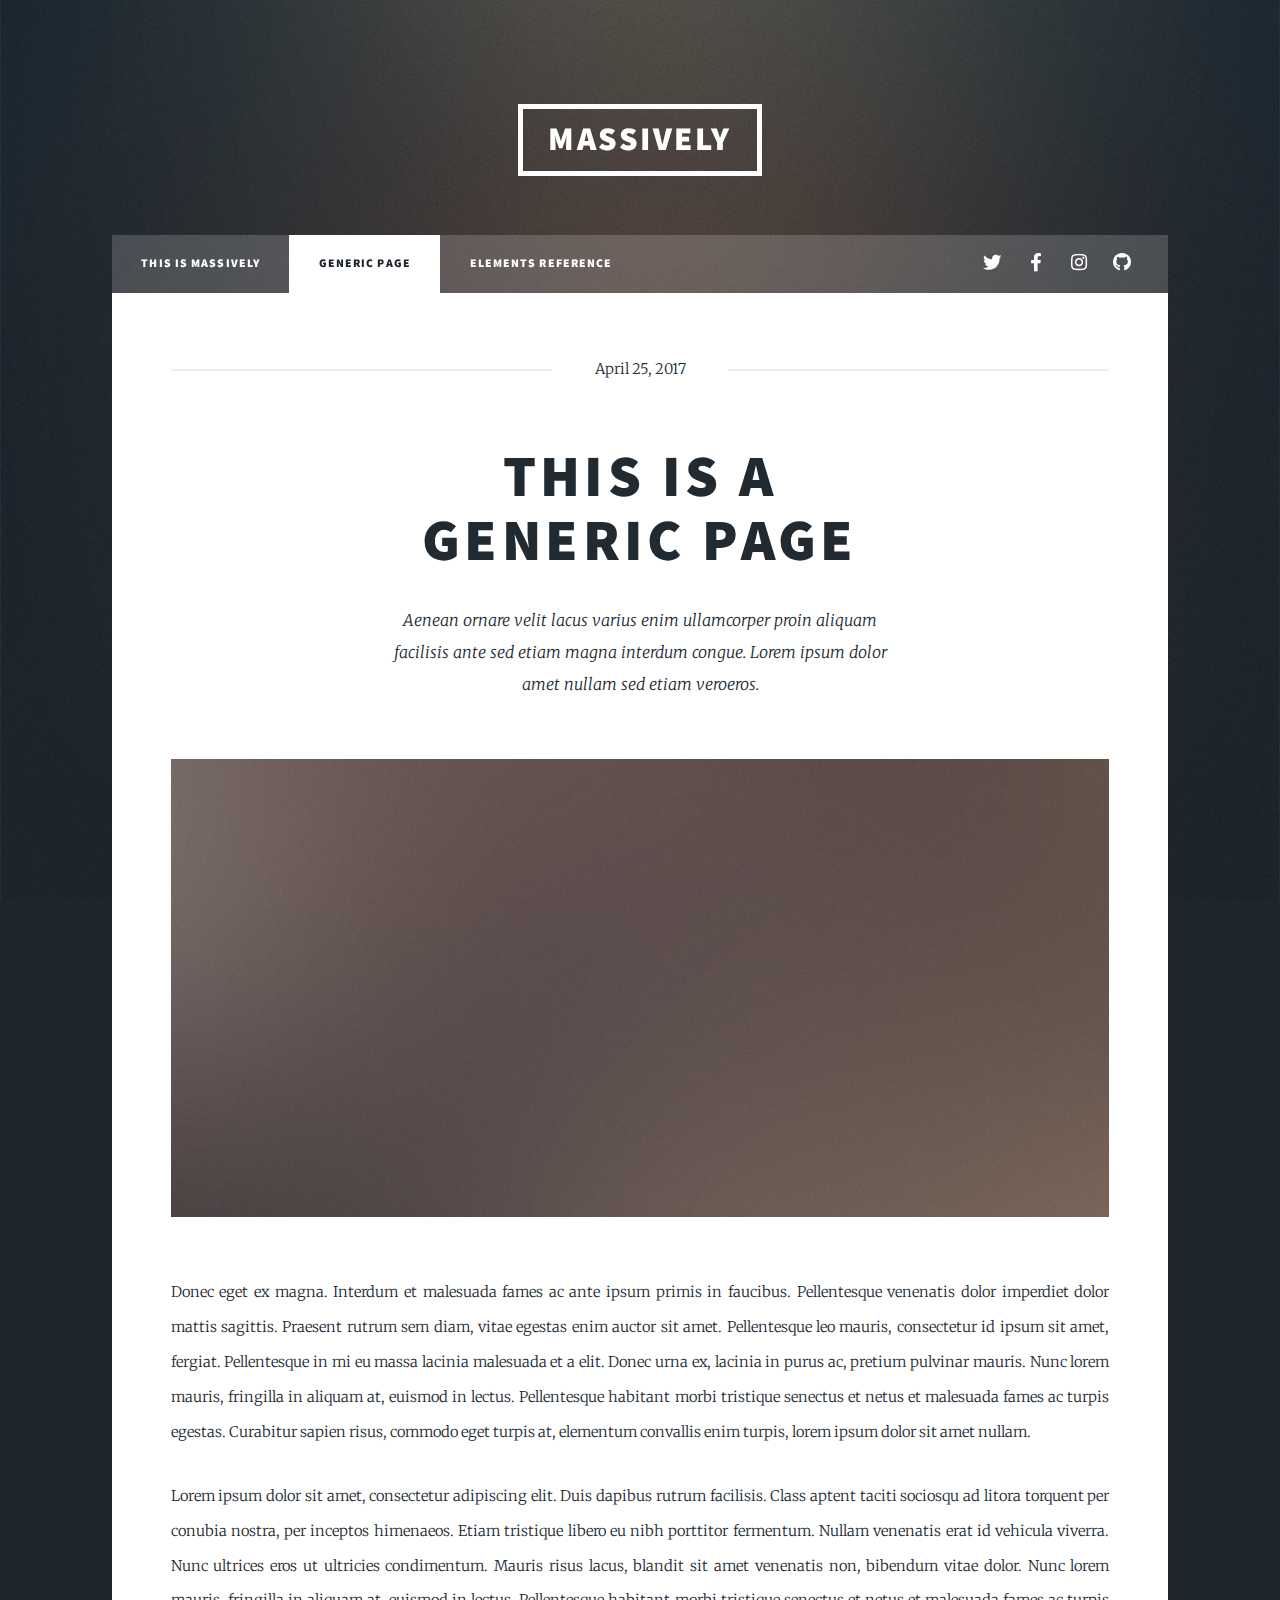
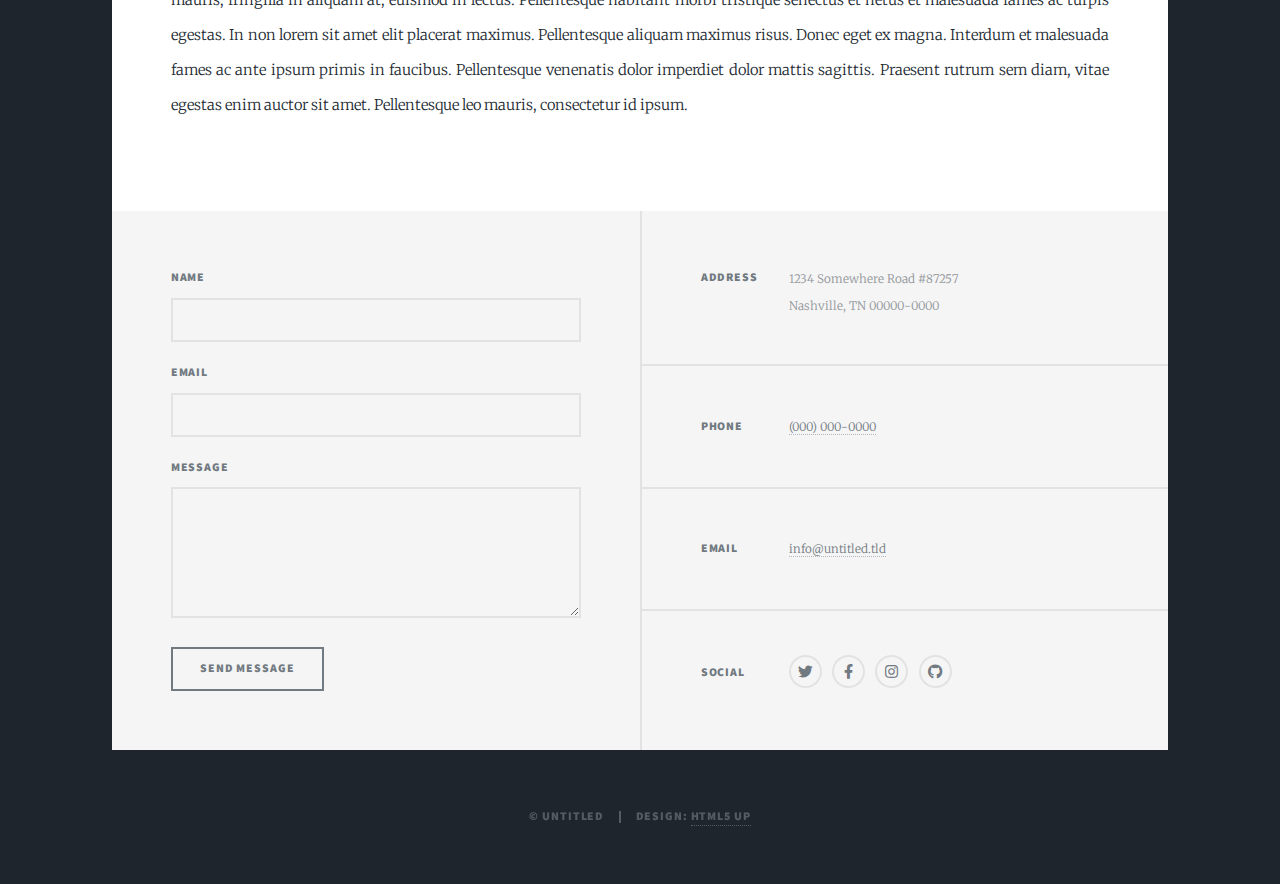
<file: generic.html>
<!DOCTYPE HTML>
<!--
	Massively by HTML5 UP
	html5up.net | @ajlkn
	Free for personal and commercial use under the CCA 3.0 license (html5up.net/license)
-->
<html>
	<head>
		<title>Generic Page - Massively by HTML5 UP</title>
		<meta charset="utf-8" />
		<meta name="viewport" content="width=device-width, initial-scale=1, user-scalable=no" />
		<link rel="stylesheet" href="assets/css/main.css" />
		<noscript><link rel="stylesheet" href="assets/css/noscript.css" /></noscript>
	</head>
	<body class="is-preload">

		<!-- Wrapper -->
			<div id="wrapper">

				<!-- Header -->
					<header id="header">
						<a href="index.html" class="logo">Massively</a>
					</header>

				<!-- Nav -->
					<nav id="nav">
						<ul class="links">
							<li><a href="index.html">This is Massively</a></li>
							<li class="active"><a href="generic.html">Generic Page</a></li>
							<li><a href="elements.html">Elements Reference</a></li>
						</ul>
						<ul class="icons">
							<li><a href="#" class="icon brands fa-twitter"><span class="label">Twitter</span></a></li>
							<li><a href="#" class="icon brands fa-facebook-f"><span class="label">Facebook</span></a></li>
							<li><a href="#" class="icon brands fa-instagram"><span class="label">Instagram</span></a></li>
							<li><a href="#" class="icon brands fa-github"><span class="label">GitHub</span></a></li>
						</ul>
					</nav>

				<!-- Main -->
					<div id="main">

						<!-- Post -->
							<section class="post">
								<header class="major">
									<span class="date">April 25, 2017</span>
									<h1>This is a<br />
									Generic Page</h1>
									<p>Aenean ornare velit lacus varius enim ullamcorper proin aliquam<br />
									facilisis ante sed etiam magna interdum congue. Lorem ipsum dolor<br />
									amet nullam sed etiam veroeros.</p>
								</header>
								<div class="image main"><img src="images/pic01.jpg" alt="" /></div>
								<p>Donec eget ex magna. Interdum et malesuada fames ac ante ipsum primis in faucibus. Pellentesque venenatis dolor imperdiet dolor mattis sagittis. Praesent rutrum sem diam, vitae egestas enim auctor sit amet. Pellentesque leo mauris, consectetur id ipsum sit amet, fergiat. Pellentesque in mi eu massa lacinia malesuada et a elit. Donec urna ex, lacinia in purus ac, pretium pulvinar mauris. Nunc lorem mauris, fringilla in aliquam at, euismod in lectus. Pellentesque habitant morbi tristique senectus et netus et malesuada fames ac turpis egestas. Curabitur sapien risus, commodo eget turpis at, elementum convallis enim turpis, lorem ipsum dolor sit amet nullam.</p>
								<p>Lorem ipsum dolor sit amet, consectetur adipiscing elit. Duis dapibus rutrum facilisis. Class aptent taciti sociosqu ad litora torquent per conubia nostra, per inceptos himenaeos. Etiam tristique libero eu nibh porttitor fermentum. Nullam venenatis erat id vehicula viverra. Nunc ultrices eros ut ultricies condimentum. Mauris risus lacus, blandit sit amet venenatis non, bibendum vitae dolor. Nunc lorem mauris, fringilla in aliquam at, euismod in lectus. Pellentesque habitant morbi tristique senectus et netus et malesuada fames ac turpis egestas. In non lorem sit amet elit placerat maximus. Pellentesque aliquam maximus risus. Donec eget ex magna. Interdum et malesuada fames ac ante ipsum primis in faucibus. Pellentesque venenatis dolor imperdiet dolor mattis sagittis. Praesent rutrum sem diam, vitae egestas enim auctor sit amet. Pellentesque leo mauris, consectetur id ipsum.</p>
							</section>

					</div>

				<!-- Footer -->
					<footer id="footer">
						<section>
							<form method="post" action="#">
								<div class="fields">
									<div class="field">
										<label for="name">Name</label>
										<input type="text" name="name" id="name" />
									</div>
									<div class="field">
										<label for="email">Email</label>
										<input type="text" name="email" id="email" />
									</div>
									<div class="field">
										<label for="message">Message</label>
										<textarea name="message" id="message" rows="3"></textarea>
									</div>
								</div>
								<ul class="actions">
									<li><input type="submit" value="Send Message" /></li>
								</ul>
							</form>
						</section>
						<section class="split contact">
							<section class="alt">
								<h3>Address</h3>
								<p>1234 Somewhere Road #87257<br />
								Nashville, TN 00000-0000</p>
							</section>
							<section>
								<h3>Phone</h3>
								<p><a href="#">(000) 000-0000</a></p>
							</section>
							<section>
								<h3>Email</h3>
								<p><a href="#">info@untitled.tld</a></p>
							</section>
							<section>
								<h3>Social</h3>
								<ul class="icons alt">
									<li><a href="#" class="icon brands alt fa-twitter"><span class="label">Twitter</span></a></li>
									<li><a href="#" class="icon brands alt fa-facebook-f"><span class="label">Facebook</span></a></li>
									<li><a href="#" class="icon brands alt fa-instagram"><span class="label">Instagram</span></a></li>
									<li><a href="#" class="icon brands alt fa-github"><span class="label">GitHub</span></a></li>
								</ul>
							</section>
						</section>
					</footer>

				<!-- Copyright -->
					<div id="copyright">
						<ul><li>&copy; Untitled</li><li>Design: <a href="https://html5up.net">HTML5 UP</a></li></ul>
					</div>

			</div>

		<!-- Scripts -->
			<script src="assets/js/jquery.min.js"></script>
			<script src="assets/js/jquery.scrollex.min.js"></script>
			<script src="assets/js/jquery.scrolly.min.js"></script>
			<script src="assets/js/browser.min.js"></script>
			<script src="assets/js/breakpoints.min.js"></script>
			<script src="assets/js/util.js"></script>
			<script src="assets/js/main.js"></script>

	</body>
</html>
</file>
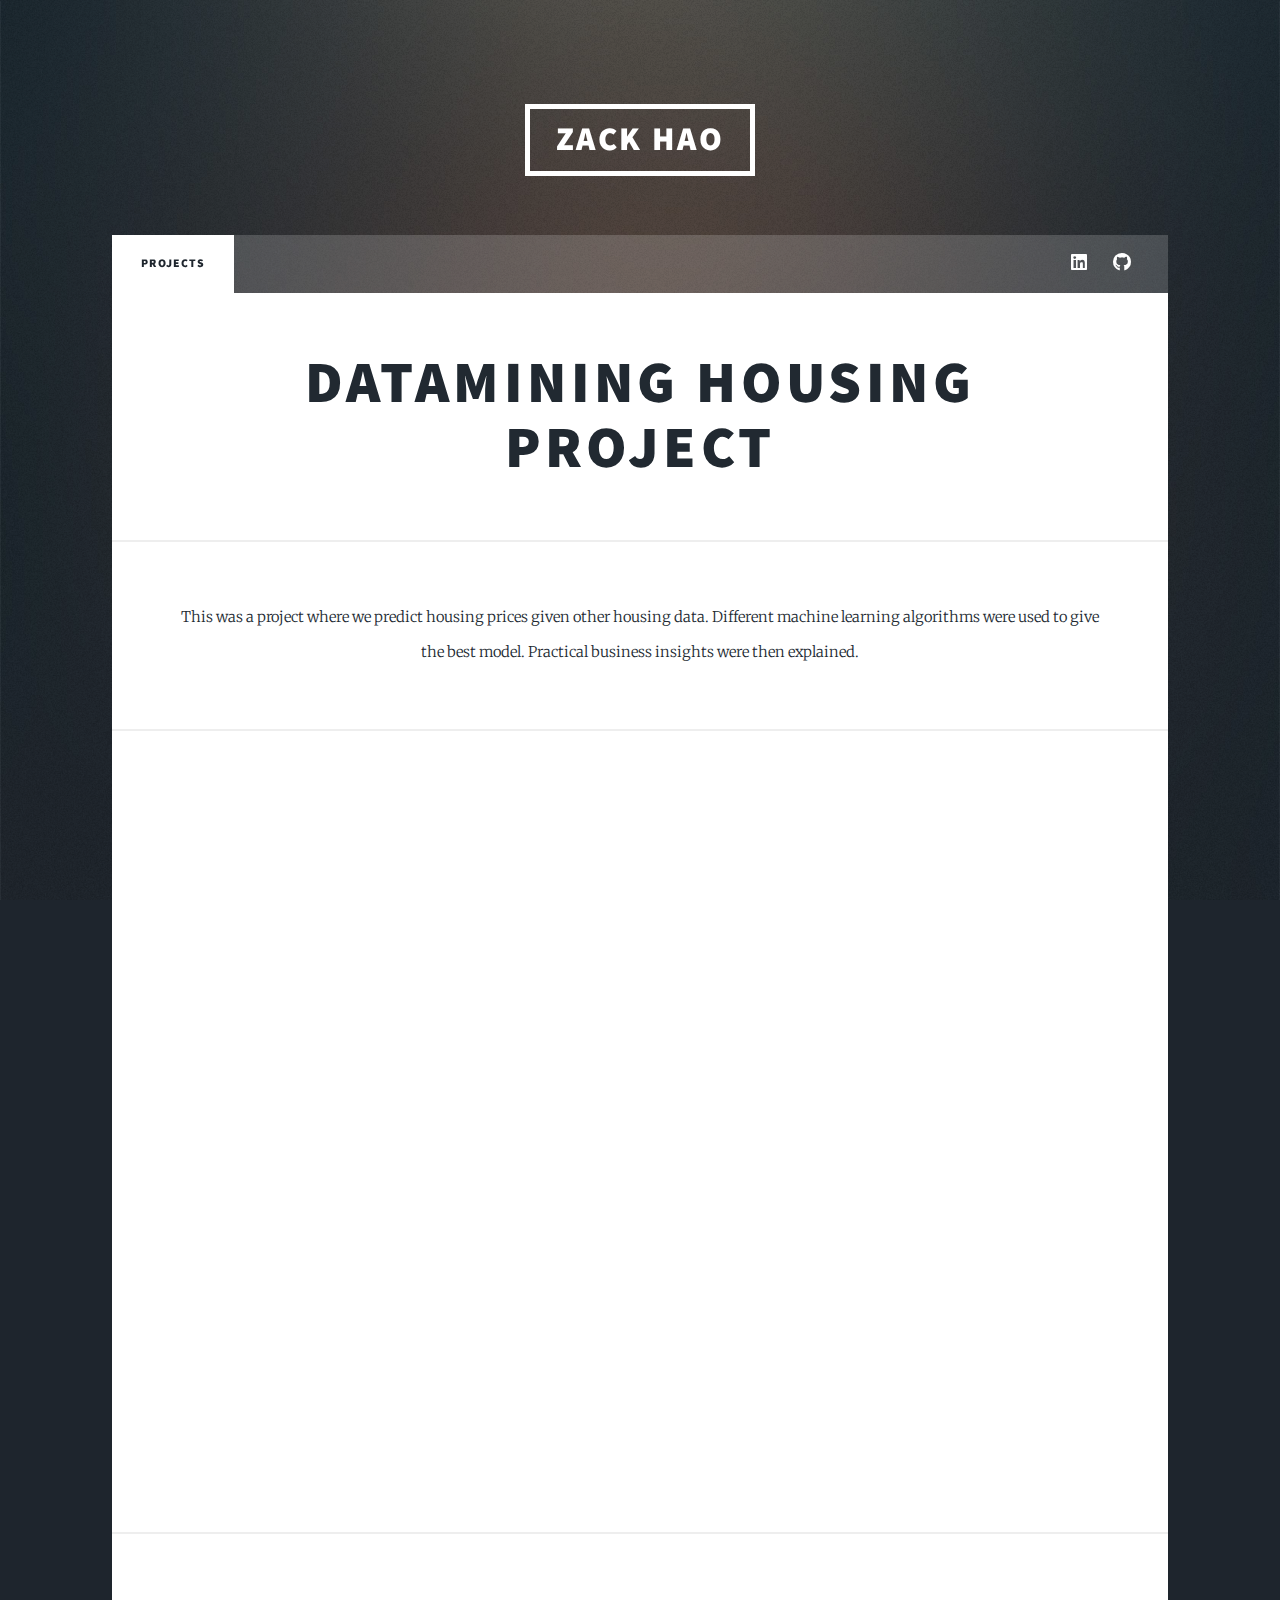
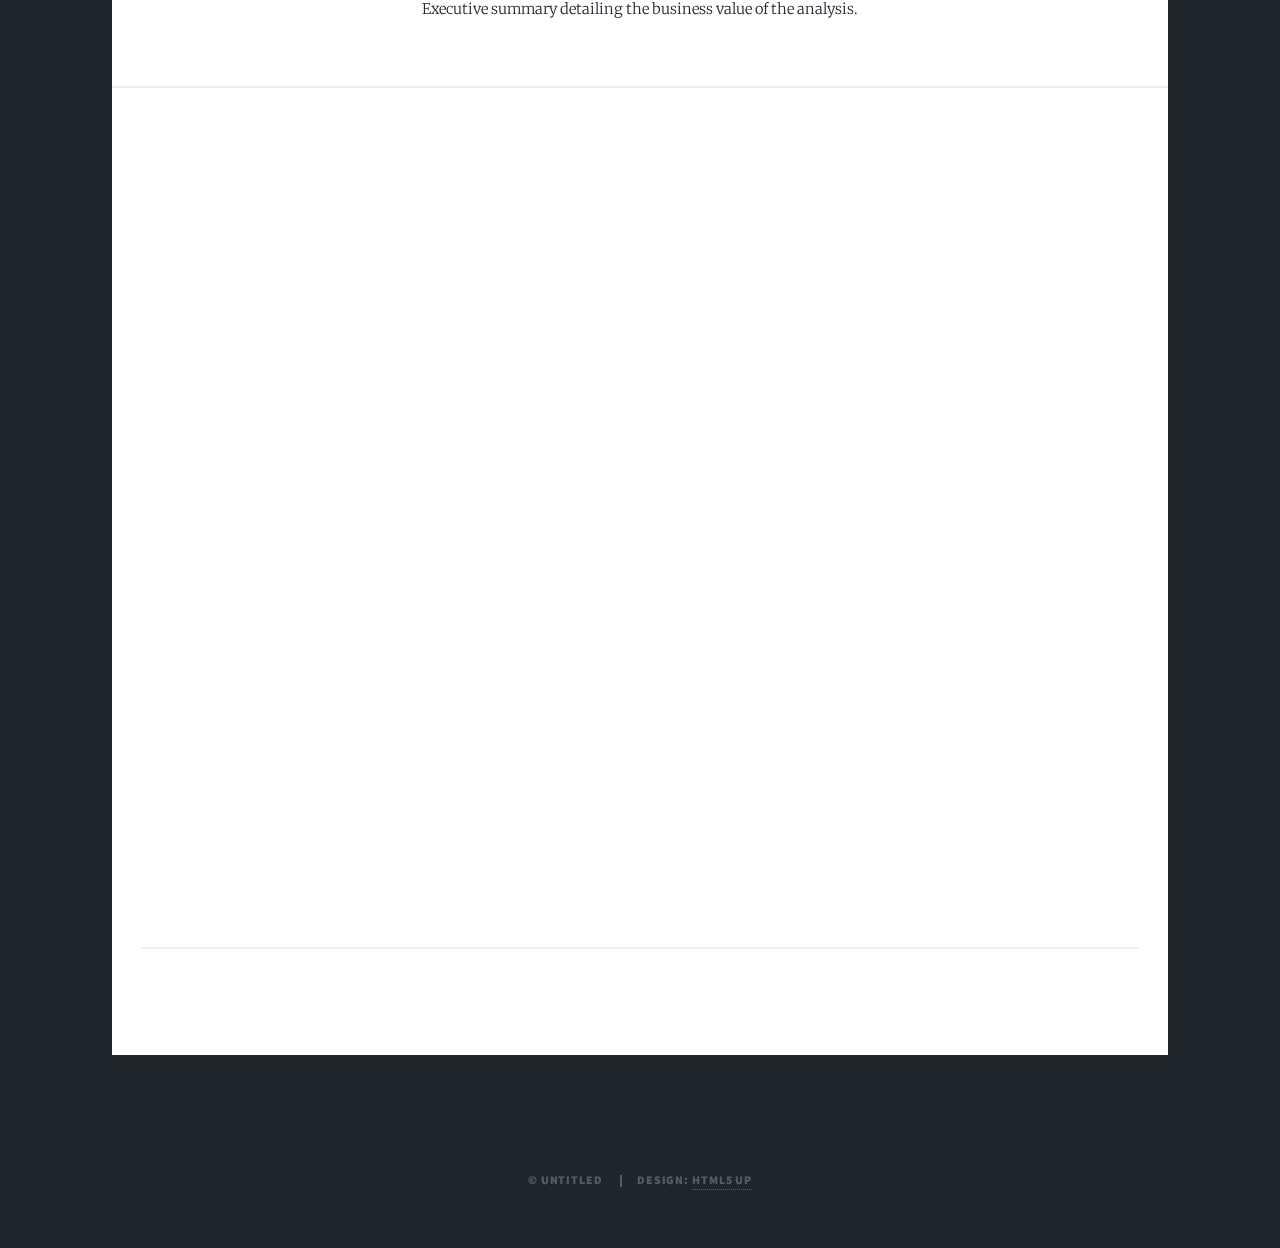
<file: housing.html>
<!DOCTYPE HTML>
<!--
	Massively by HTML5 UP
	html5up.net | @ajlkn
	Free for personal and commercial use under the CCA 3.0 license (html5up.net/license)
-->
<html>

<head>
    <title>Datamining Housing Project</title>
    <meta charset="utf-8" />
    <meta name="viewport" content="width=device-width, initial-scale=1, user-scalable=no" />
    <link rel="stylesheet" href="assets/css/main.css" />
    <noscript>
        <link rel="stylesheet" href="assets/css/noscript.css" />
    </noscript>
</head>

<body class="is-preload">

    <!-- Wrapper -->
    <div id="wrapper" class="fade-in">


        <!-- Header -->
        <header id="header">
            <a href="index.html" class="logo">Zack Hao</a>
        </header>

        <!-- Nav -->
        <nav id="nav">
            <ul class="links">
                <li class="active"><a href="index.html">Projects</a></li>

            </ul>
            <ul class="icons">
                <li><a href="www.linkedin.com/in/zack-hao-07514325a" class="icon brands alt fa-linkedin"><span
                            class="label">linkedin</span></a></li>
                <li><a href="https://github.com/Camp-Lazlo" class="icon brands alt fa-github"><span
                            class="label">GitHub</span></a></li>
            </ul>
        </nav>

        <!-- Main -->
        <div id="main">
            <div style="display: flex; justify-content: center;">
                <h1 style="text-align: center;">Datamining Housing Project</h1>
            </div>

            <div style="display: flex; justify-content: center;">
                <p style="text-align: center;">This was a project where we predict housing prices given other housing
                    data. Different machine learning algorithms were used to give the best model. Practical business
                    insights were then explained.</p>
            </div>
            <div class="container">
                <iframe
                    src="https://docs.google.com/document/d/e/2PACX-1vRENvZ211svf60bIoNX_NKg-tTobTug-83VdbnljXY8z9YkPRsILa5npQp8VftK3SoYVb4jbq3fZQzk/pub?embedded=true"
                    width="1000" height="700" frameborder="0"></iframe>


            </div>

            <div style="display: flex; justify-content: center;">
                <p style="text-align: center;">Executive summary detailing the business value of the analysis.</p>
            </div>

            <div class="container">
                <iframe
                    src="https://docs.google.com/document/d/e/2PACX-1vQrnwe1ODDOLk9wzRcPdigbxRLXojnhgk65A-bqLJZUurnB2EyLgfbzTj3SLaMj57MQ2X4S0hUx8pSe/pub?embedded=true"
                    width="1000" height="700" frameborder="0"></iframe>

            </div>




            <!-- Copyright -->
            <div id="copyright">
                <ul>
                    <li>&copy; Untitled</li>
                    <li>Design: <a href="https://html5up.net">HTML5 UP</a></li>
                </ul>
            </div>

        </div>

        <!-- Scripts -->
        <script src="assets/js/jquery.min.js"></script>
        <script src="assets/js/jquery.scrollex.min.js"></script>
        <script src="assets/js/jquery.scrolly.min.js"></script>
        <script src="assets/js/browser.min.js"></script>
        <script src="assets/js/breakpoints.min.js"></script>
        <script src="assets/js/util.js"></script>
        <script src="assets/js/main.js"></script>

</body>

</html>


</div>


<!-- Copyright -->
<div id="copyright">
    <ul>
        <li>&copy; Untitled</li>
        <li>Design: <a href="https://html5up.net">HTML5 UP</a></li>
    </ul>
</div>

</div>

<!-- Scripts -->
<script src="assets/js/jquery.min.js"></script>
<script src="assets/js/jquery.scrollex.min.js"></script>
<script src="assets/js/jquery.scrolly.min.js"></script>
<script src="assets/js/browser.min.js"></script>
<script src="assets/js/breakpoints.min.js"></script>
<script src="assets/js/util.js"></script>
<script src="assets/js/main.js"></script>

</body>

</html>
</file>
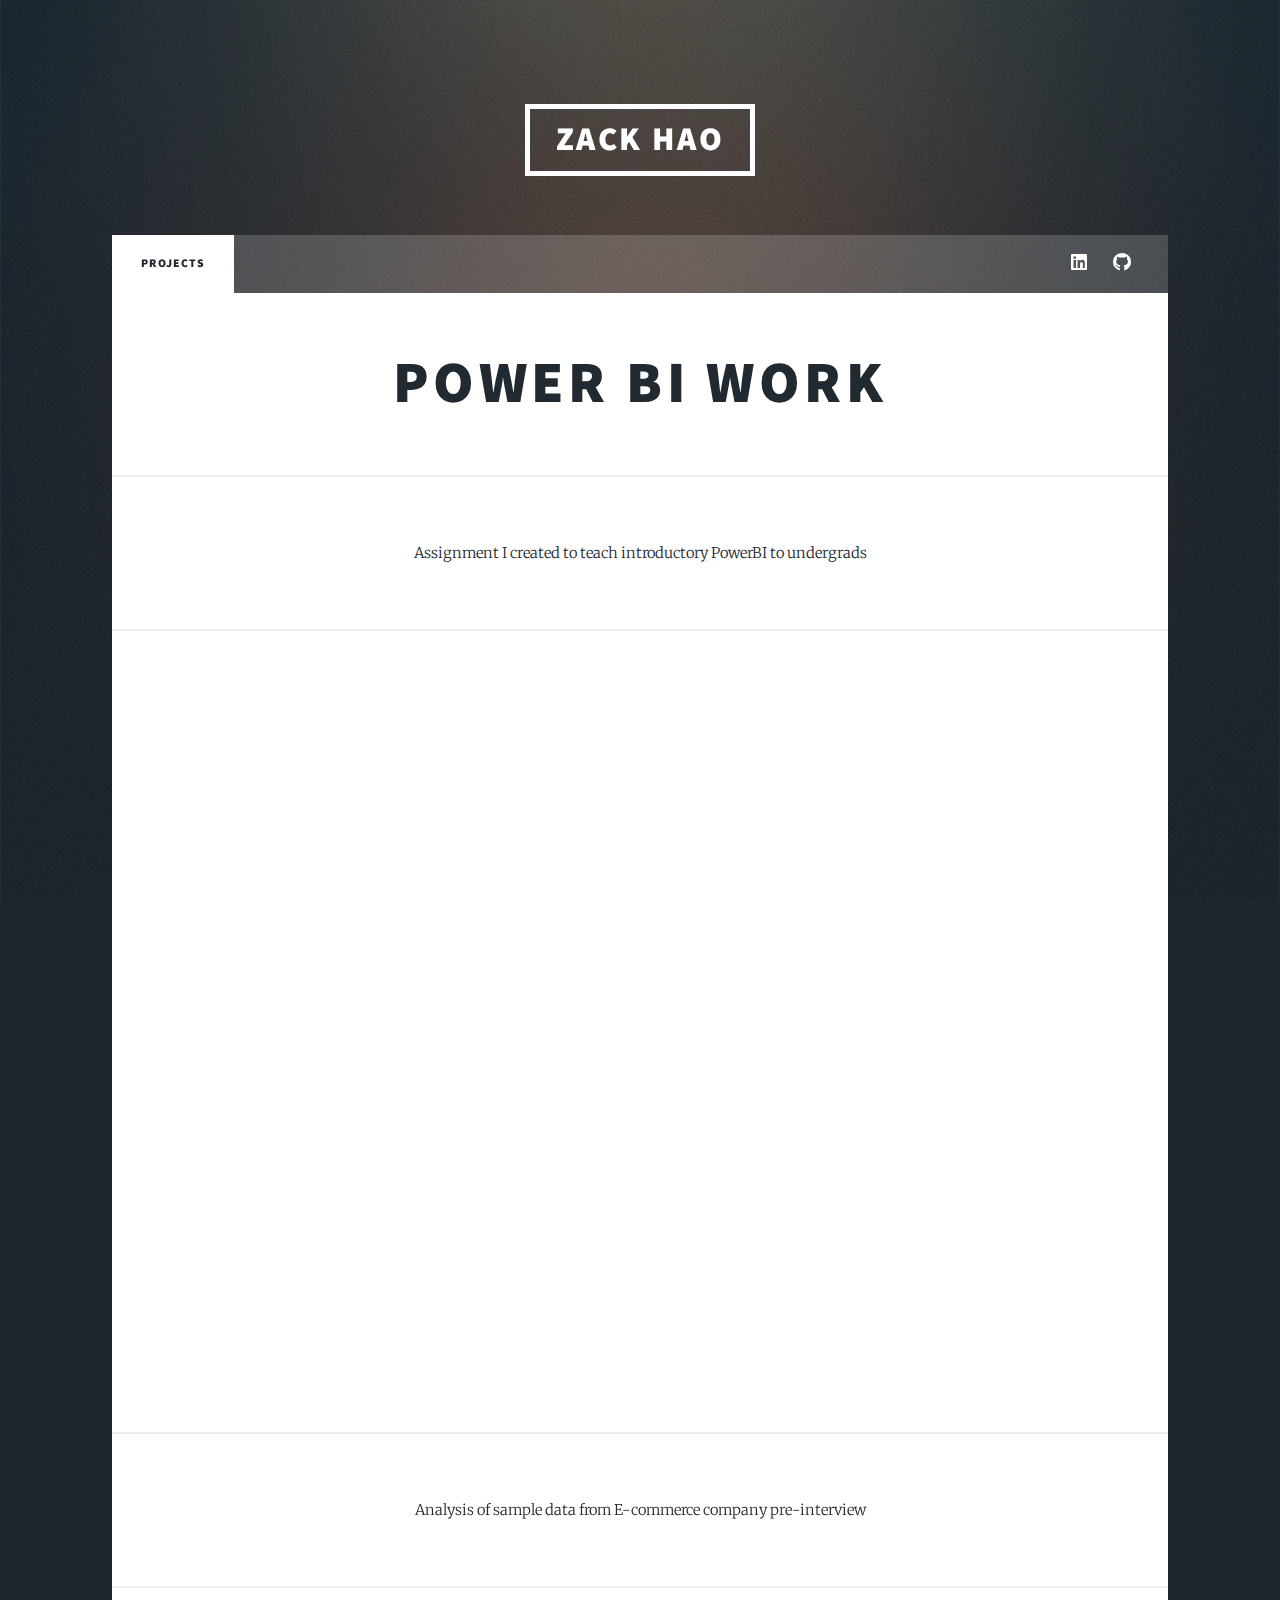
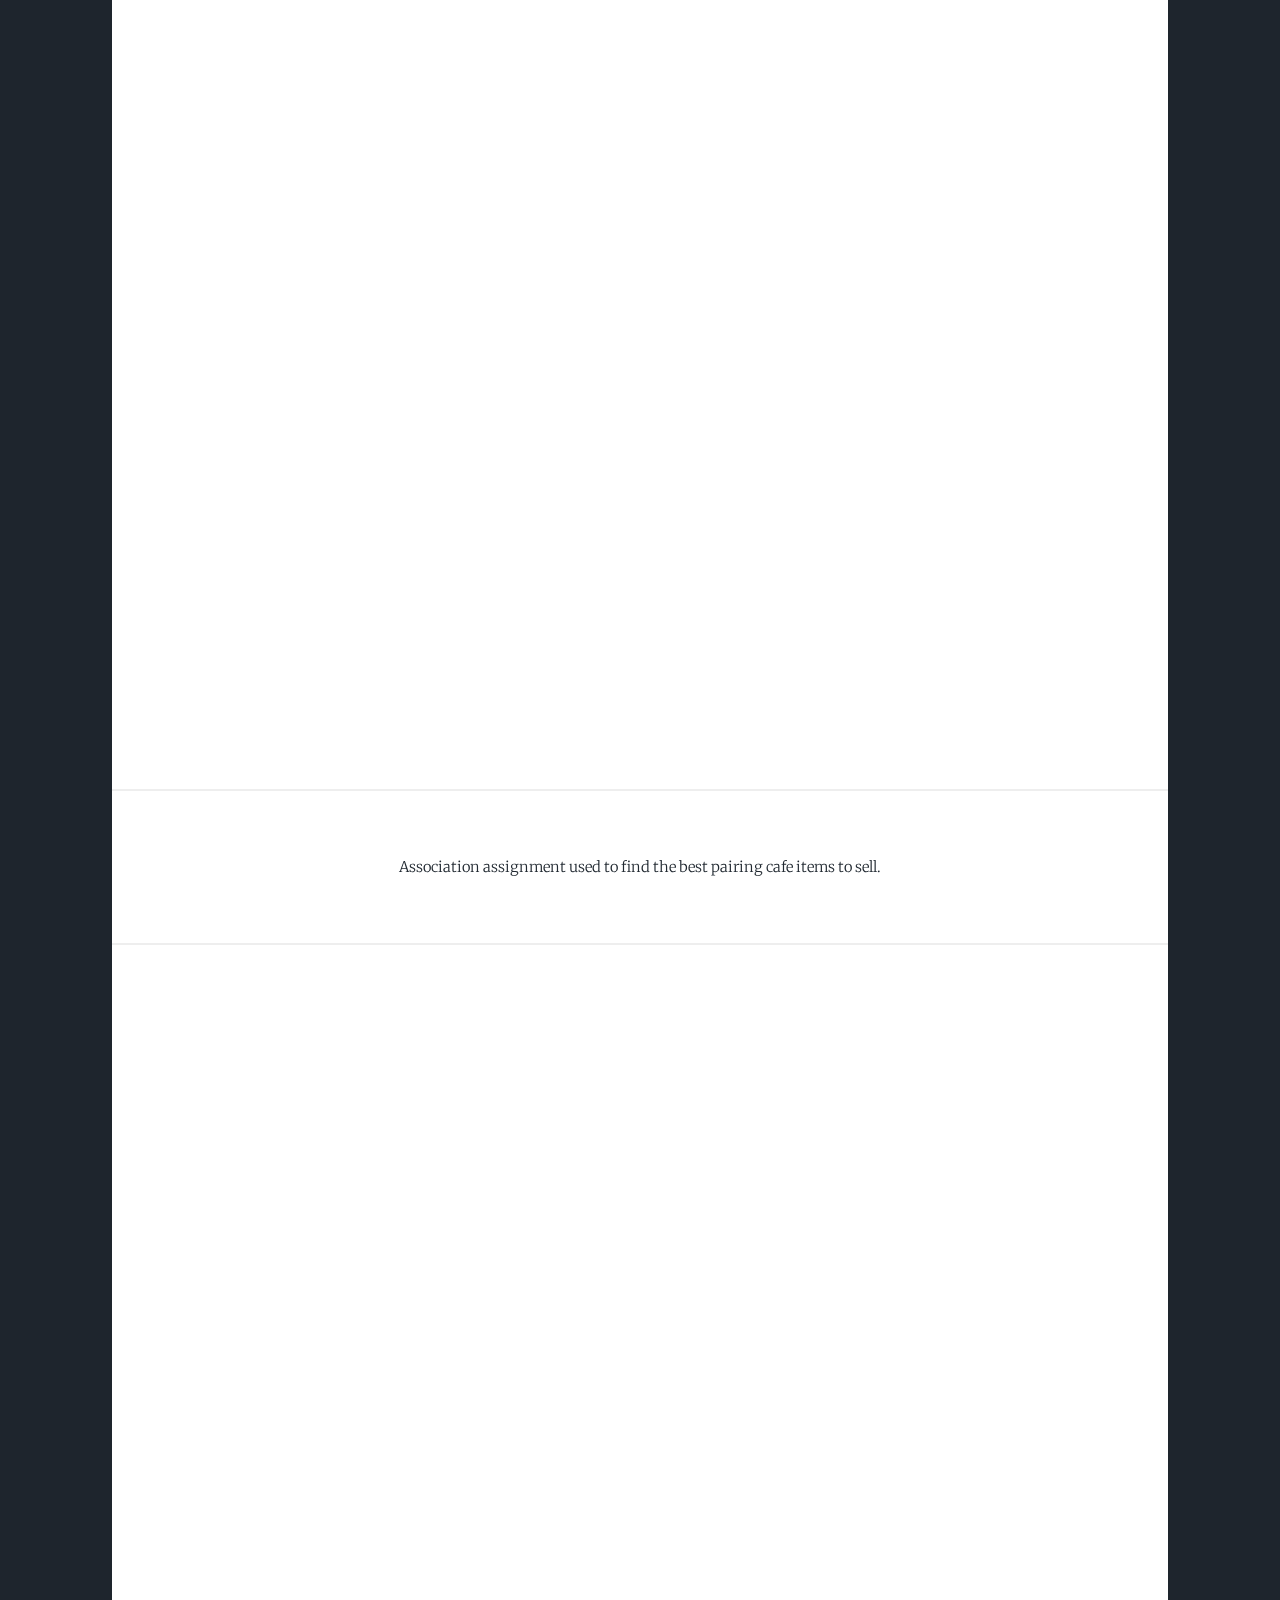
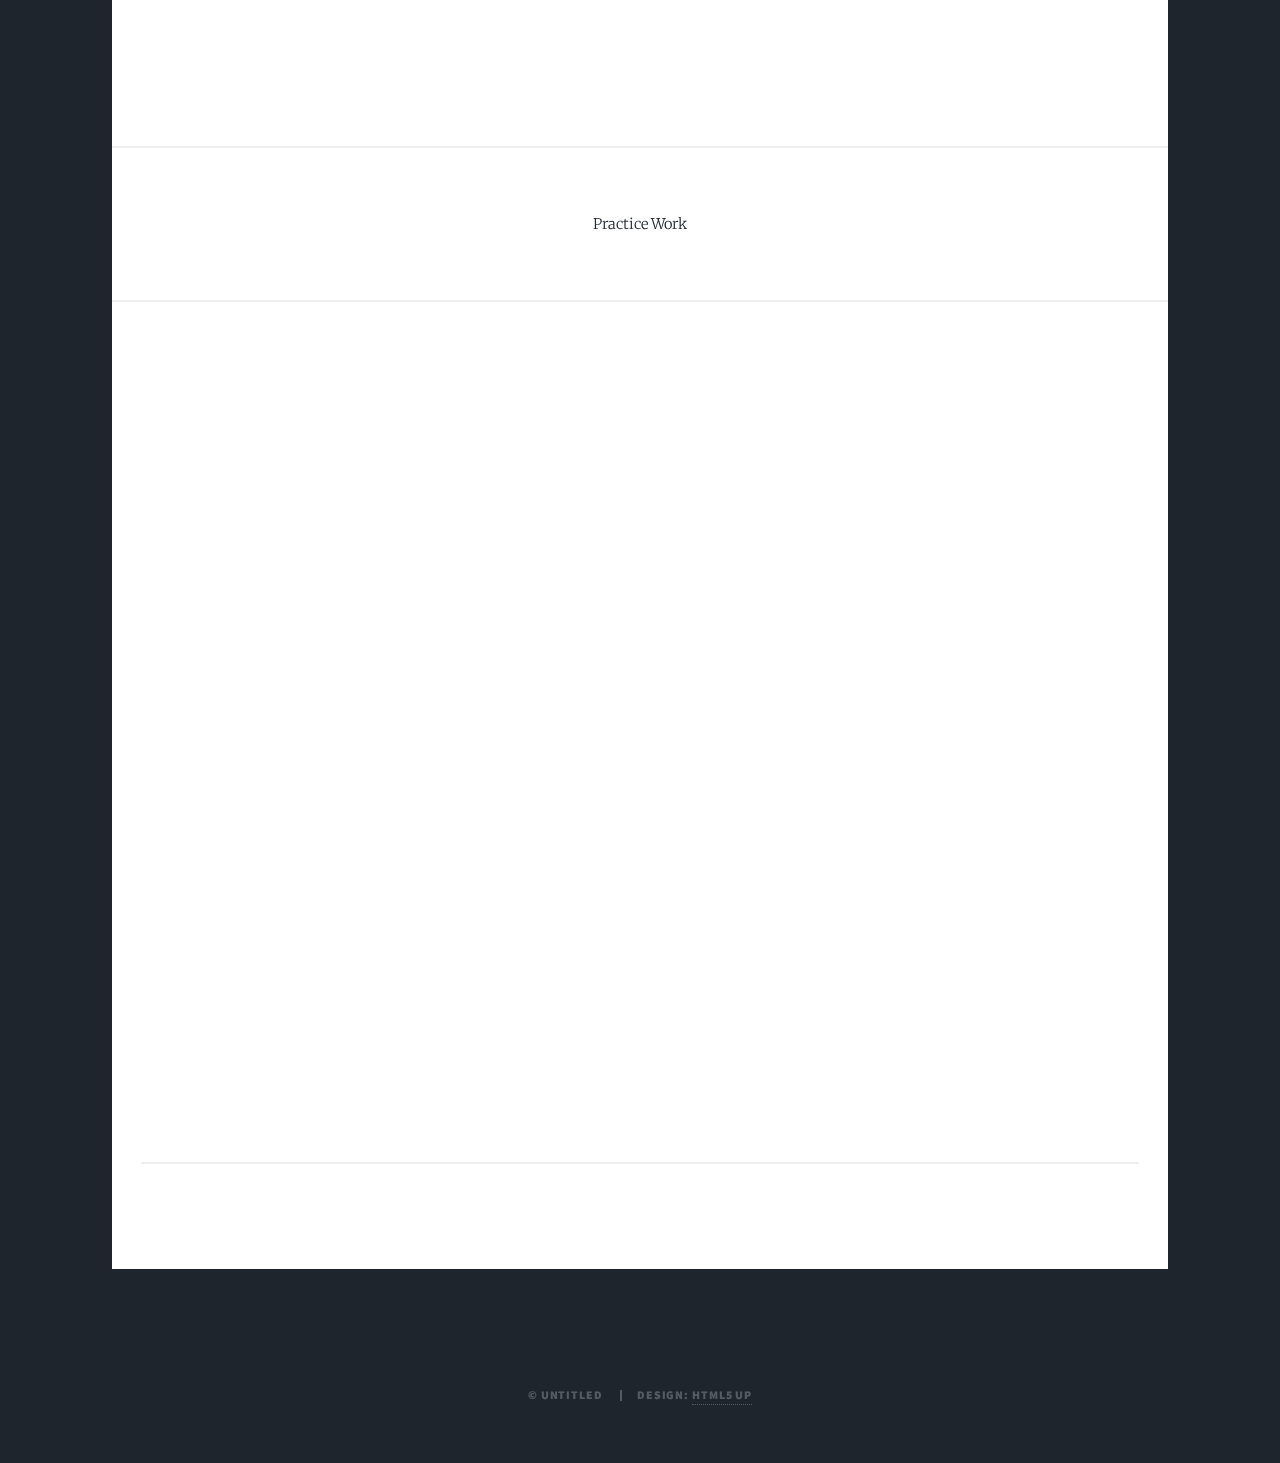
<file: powerbi.html>
<!DOCTYPE HTML>
<!--
	Massively by HTML5 UP
	html5up.net | @ajlkn
	Free for personal and commercial use under the CCA 3.0 license (html5up.net/license)
-->
<html>

<head>
    <title>Power BI Work</title>
    <meta charset="utf-8" />
    <meta name="viewport" content="width=device-width, initial-scale=1, user-scalable=no" />
    <link rel="stylesheet" href="assets/css/main.css" />
    <noscript>
        <link rel="stylesheet" href="assets/css/noscript.css" />
    </noscript>
</head>

<body class="is-preload">

    <!-- Wrapper -->
    <div id="wrapper" class="fade-in">


        <!-- Header -->
        <header id="header">
            <a href="index.html" class="logo">Zack Hao</a>
        </header>

        <!-- Nav -->
        <nav id="nav">
            <ul class="links">
                <li class="active"><a href="index.html">Projects</a></li>

            </ul>
            <ul class="icons">
                <li><a href="www.linkedin.com/in/zack-hao-07514325a" class="icon brands alt fa-linkedin"><span
                            class="label">linkedin</span></a></li>
                <li><a href="https://github.com/Camp-Lazlo" class="icon brands alt fa-github"><span
                            class="label">GitHub</span></a></li>
            </ul>
        </nav>

        <!-- Main -->
        <div id="main">
            <div style="display: flex; justify-content: center;">
                <h1 style="text-align: center;">Power BI Work</h1>
            </div>

            <div style="display: flex; justify-content: center;">
                <p style="text-align: center;">Assignment I created to teach introductory PowerBI to undergrads
                </p>
            </div>
            <div class="container">
                <iframe title="Airbnb_Key - Page 4" width="1200" height="700"
                    src="https://app.powerbi.com/view?r=eyJrIjoiZDYxYzZmMjMtNDAxOS00YWEzLThmMWUtZTQ1MWU4NmFjZTBjIiwidCI6Ijc5Yzc0MmM0LWU2MWMtNGZhNS1iZTg5LWEzY2I1NjZhODBkMSIsImMiOjN9"
                    frameborder="0" allowFullScreen="true"></iframe>
            </div>

            <div style="display: flex; justify-content: center;">
                <p style="text-align: center;">Analysis of sample data from E-commerce company pre-interview
                </p>
            </div>
            <div class="container">
                <iframe title="OneStone Assessment - Item Level Table" width="1200" height="700"
                    src="https://app.powerbi.com/view?r=eyJrIjoiY2JhMTBiYjYtYzg0My00NTc2LWI2YTctMzllMDBiYTg1ZmExIiwidCI6Ijc5Yzc0MmM0LWU2MWMtNGZhNS1iZTg5LWEzY2I1NjZhODBkMSIsImMiOjN9"
                    frameborder="0" allowFullScreen="true"></iframe>
            </div>

            <div style="display: flex; justify-content: center;">
                <p style="text-align: center;">Association assignment used to find the best pairing cafe items to sell.
                </p>
            </div>
            <div class="container">
                <iframe title="Assignment A5" width="1200" height="700"
                    src="https://app.powerbi.com/view?r=eyJrIjoiMDljNjM2ZDUtMDg1OS00NmY3LWI4ZWUtOGEwNzdhOTZlZjEzIiwidCI6Ijc5Yzc0MmM0LWU2MWMtNGZhNS1iZTg5LWEzY2I1NjZhODBkMSIsImMiOjN9&pageName=ReportSection6864529f19abea049180"
                    frameborder="0" allowFullScreen="true"></iframe>
            </div>


            <div style="display: flex; justify-content: center;">
                <p style="text-align: center;">Practice Work </p>
            </div>
            <div class="container">
                <iframe title="Retail Analysis Southeast - Overview" width="1200" height="700"
                    src="https://app.powerbi.com/view?r=eyJrIjoiYjlhYTFiNmYtYTE0NC00ZjEzLTk1Y2ItYWJlNGJjNzRhYTVmIiwidCI6Ijc5Yzc0MmM0LWU2MWMtNGZhNS1iZTg5LWEzY2I1NjZhODBkMSIsImMiOjN9"
                    frameborder="0" allowFullScreen="true"></iframe>


            </div>


            <!-- Copyright -->
            <div id="copyright">
                <ul>
                    <li>&copy; Untitled</li>
                    <li>Design: <a href="https://html5up.net">HTML5 UP</a></li>
                </ul>
            </div>

        </div>

        <!-- Scripts -->
        <script src="assets/js/jquery.min.js"></script>
        <script src="assets/js/jquery.scrollex.min.js"></script>
        <script src="assets/js/jquery.scrolly.min.js"></script>
        <script src="assets/js/browser.min.js"></script>
        <script src="assets/js/breakpoints.min.js"></script>
        <script src="assets/js/util.js"></script>
        <script src="assets/js/main.js"></script>

</body>

</html>


</div>


<!-- Copyright -->
<div id="copyright">
    <ul>
        <li>&copy; Untitled</li>
        <li>Design: <a href="https://html5up.net">HTML5 UP</a></li>
    </ul>
</div>

</div>

<!-- Scripts -->
<script src="assets/js/jquery.min.js"></script>
<script src="assets/js/jquery.scrollex.min.js"></script>
<script src="assets/js/jquery.scrolly.min.js"></script>
<script src="assets/js/browser.min.js"></script>
<script src="assets/js/breakpoints.min.js"></script>
<script src="assets/js/util.js"></script>
<script src="assets/js/main.js"></script>

</body>

</html>
</file>
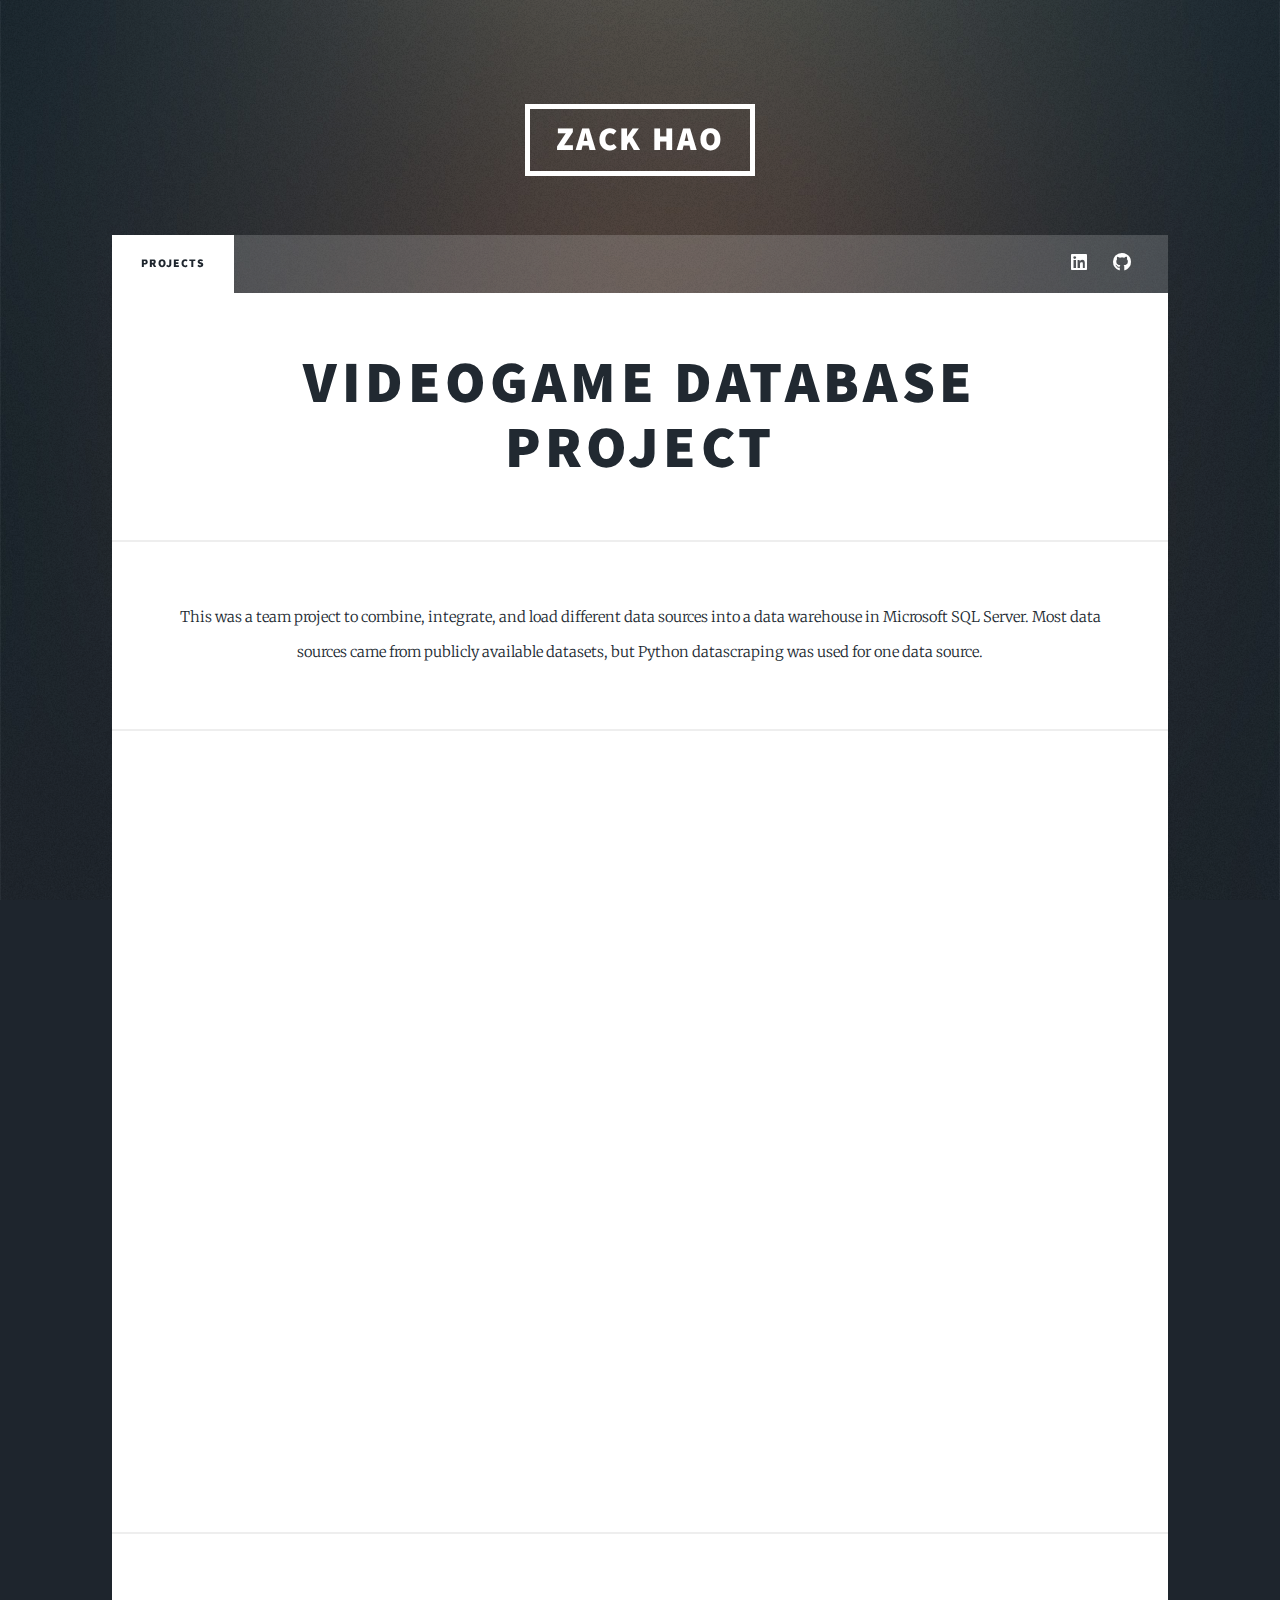
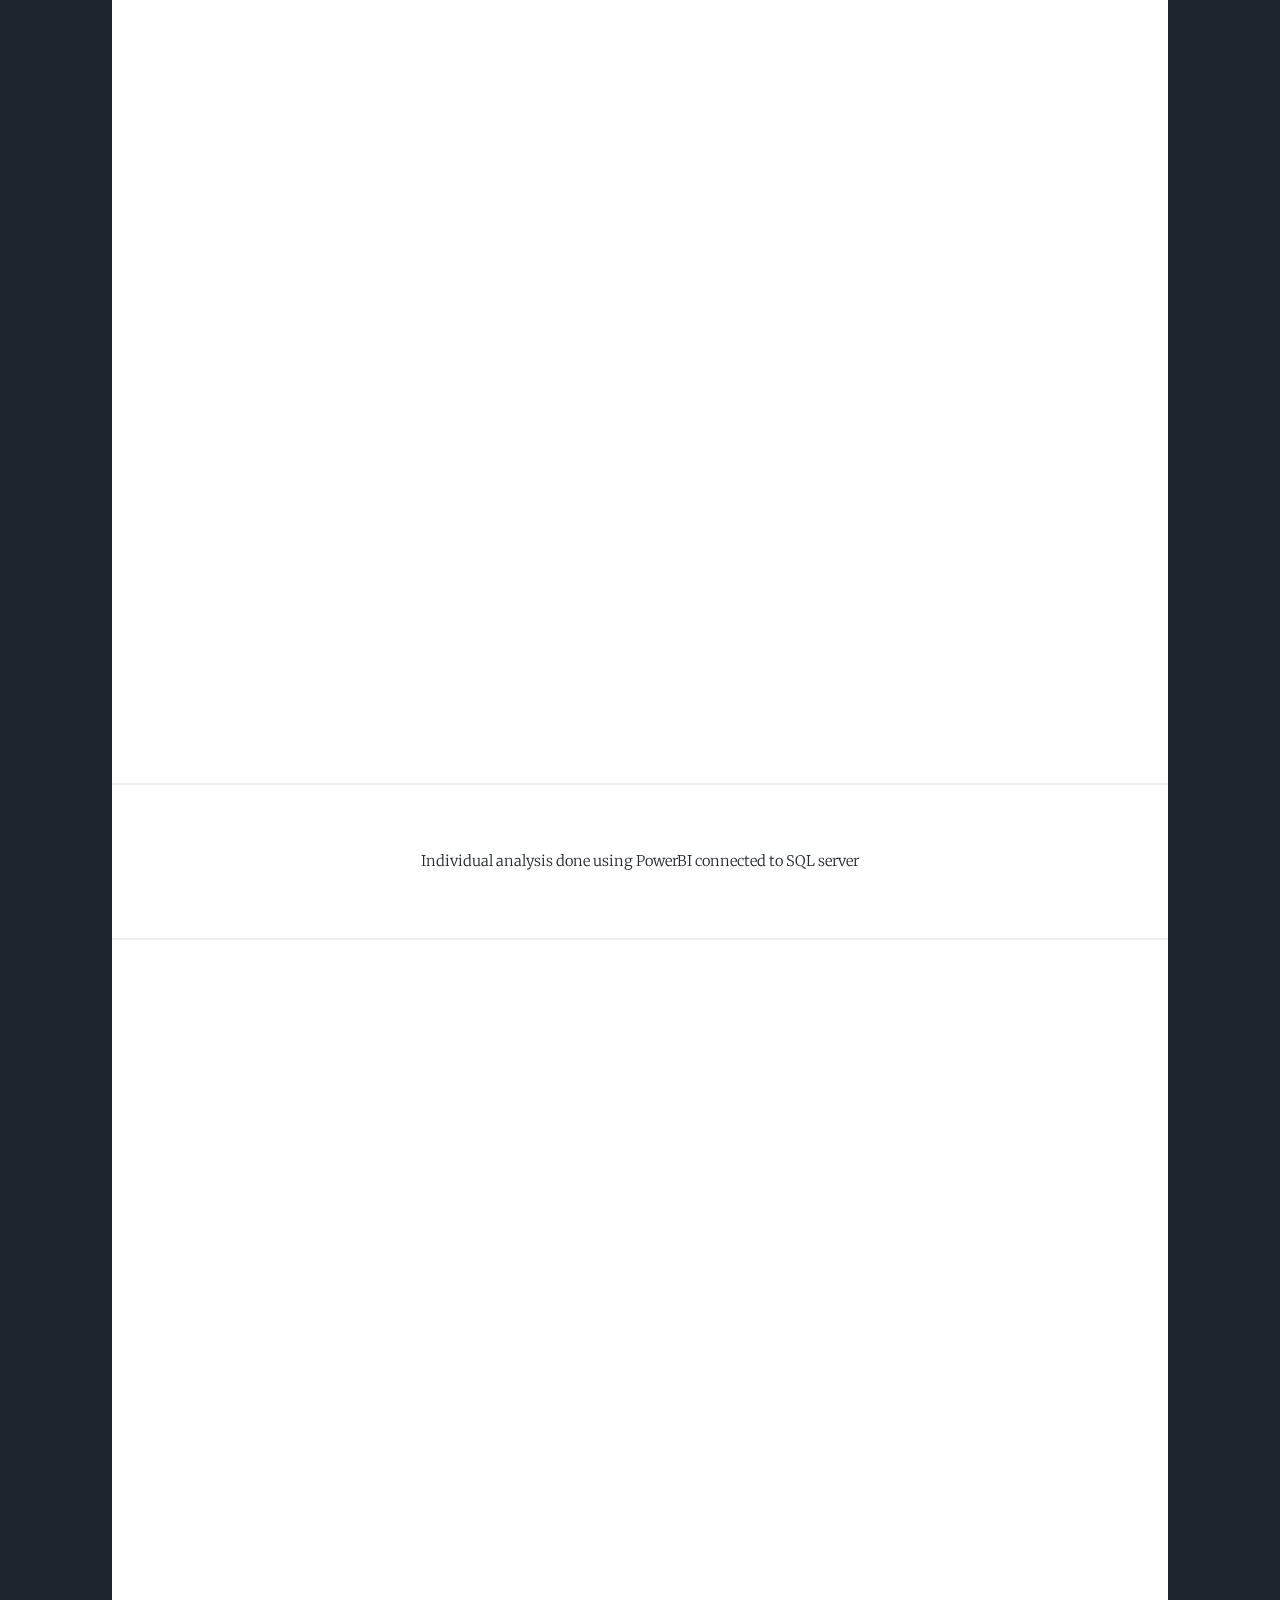
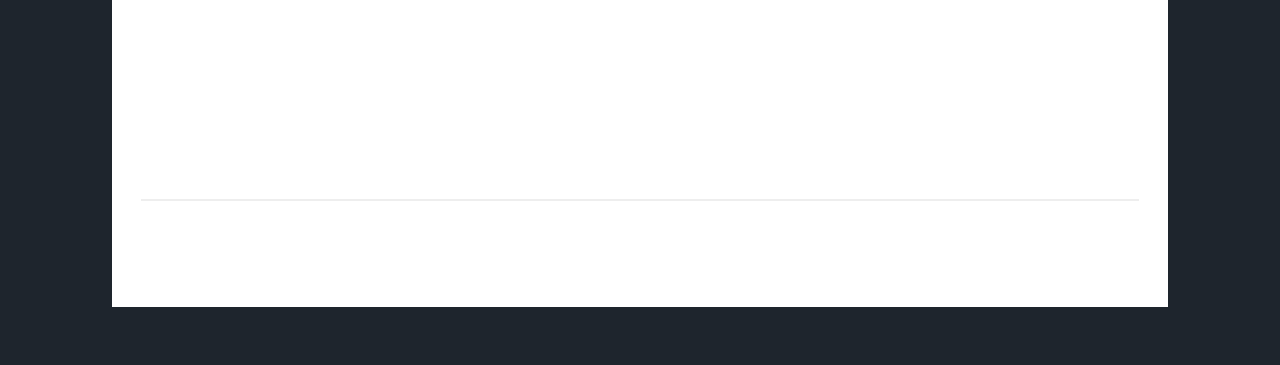
<file: videogame.html>
<!DOCTYPE HTML>
<!--
	Massively by HTML5 UP
	html5up.net | @ajlkn
	Free for personal and commercial use under the CCA 3.0 license (html5up.net/license)
-->
<html>

<head>
	<title>Videogame Database Project</title>
	<meta charset="utf-8" />
	<meta name="viewport" content="width=device-width, initial-scale=1, user-scalable=no" />
	<link rel="stylesheet" href="assets/css/main.css" />
	<noscript>
		<link rel="stylesheet" href="assets/css/noscript.css" />
	</noscript>
</head>

<body class="is-preload">

	<!-- Wrapper -->
	<div id="wrapper" class="fade-in">


		<!-- Header -->
		<header id="header">
			<a href="index.html" class="logo">Zack Hao</a>
		</header>

		<!-- Nav -->
		<nav id="nav">
			<ul class="links">
				<li class="active"><a href="index.html">Projects</a></li>

			</ul>
			<ul class="icons">
				<li><a href="www.linkedin.com/in/zack-hao-07514325a" class="icon brands alt fa-linkedin"><span
							class="label">linkedin</span></a></li>
				<li><a href="https://github.com/Camp-Lazlo" class="icon brands alt fa-github"><span
							class="label">GitHub</span></a></li>
			</ul>
		</nav>

		<!-- Main -->
		<div id="main">
			<div style="display: flex; justify-content: center;">
				<h1 style="text-align: center;">Videogame Database Project</h1>
			</div>

			<div style="display: flex; justify-content: center;">
				<p style="text-align: center;">This was a team project to combine, integrate, and load different data
					sources into a data warehouse in Microsoft SQL Server.
					Most data sources came from publicly available datasets, but Python datascraping was used for one
					data source. </p>
			</div>
			<div class="container">
				<iframe
					src="https://docs.google.com/document/d/e/2PACX-1vQ9n8EYzCiqIpQEcyxL4eHxdIdwPSyQUW4Mt_fXrQEEfklcyVfYx80LmdDq3h0h2NRY-XswjChFNiRd/pub?embedded=true"
					width="1000" height="700" frameborder="0"></iframe>
			</div>
			<div class="container"><iframe
					src="https://docs.google.com/presentation/d/e/2PACX-1vRmEKyRnklJiyRme0qjJXdN8Sw1oIcadJTE8vY9H3VCg0hzV6cfwODkytvhw_GGwr_9jRZQmRgyWkkD/embed?start=false&loop=false&delayms=3000"
					frameborder="0" width="1280" height="749" allowfullscreen="true" mozallowfullscreen="true"
					webkitallowfullscreen="true"></iframe></div>

			<div style="display: flex; justify-content: center;">
				<p style="text-align: center;">Individual analysis done using PowerBI connected to SQL server </p>
			</div>
			<div class="container">
				<iframe title="Final Project Videogames" width="1200" height="700"
					src="https://app.powerbi.com/view?r=eyJrIjoiYzc1MzVhNGYtNmQxOS00MjI1LTllZDgtMTVjZTQ4ZGY4OTI3IiwidCI6Ijc5Yzc0MmM0LWU2MWMtNGZhNS1iZTg5LWEzY2I1NjZhODBkMSIsImMiOjN9&pageName=ReportSection7dd4a930a615b0600924"
					frameborder="0" allowFullScreen="true"></iframe>
			</div>


			<!-- Copyright -->
			<div id="copyright">
				<ul>
					<li>&copy; Untitled</li>
					<li>Design: <a href="https://html5up.net">HTML5 UP</a></li>
				</ul>
			</div>

		</div>

		<!-- Scripts -->
		<script src="assets/js/jquery.min.js"></script>
		<script src="assets/js/jquery.scrollex.min.js"></script>
		<script src="assets/js/jquery.scrolly.min.js"></script>
		<script src="assets/js/browser.min.js"></script>
		<script src="assets/js/breakpoints.min.js"></script>
		<script src="assets/js/util.js"></script>
		<script src="assets/js/main.js"></script>

</body>

</html>
</file>
<file: assets/css/main.css>
@import url(fontawesome-all.min.css);
@import url("https://fonts.googleapis.com/css?family=Merriweather:300,700,300italic,700italic|Source+Sans+Pro:900");

/*
	Massively by HTML5 UP
	html5up.net | @ajlkn
	Free for personal and commercial use under the CCA 3.0 license (html5up.net/license)
*/

html,
body,
div,
span,
applet,
object,
iframe,
h1,
h2,
h3,
h4,
h5,
h6,
p,
blockquote,
pre,
a,
abbr,
acronym,
address,
big,
cite,
code,
del,
dfn,
em,
img,
ins,
kbd,
q,
s,
samp,
small,
strike,
strong,
sub,
sup,
tt,
var,
b,
u,
i,
center,
dl,
dt,
dd,
ol,
ul,
li,
fieldset,
form,
label,
legend,
table,
caption,
tbody,
tfoot,
thead,
tr,
th,
td,
article,
aside,
canvas,
details,
embed,
figure,
figcaption,
footer,
header,
hgroup,
menu,
nav,
output,
ruby,
section,
summary,
time,
mark,
audio,
video {
	margin: 0;
	padding: 0;
	border: 0;
	font-size: 100%;
	font: inherit;
	vertical-align: baseline;
}

article,
aside,
details,
figcaption,
figure,
footer,
header,
hgroup,
menu,
nav,
section {
	display: block;
}


body {
	line-height: 1;
}

ol,
ul {
	list-style: none;
}

blockquote,
q {
	quotes: none;
}

blockquote:before,
blockquote:after,
q:before,
q:after {
	content: '';
	content: none;
}

table {
	border-collapse: collapse;
	border-spacing: 0;
}

body {
	-webkit-text-size-adjust: none;
}

mark {
	background-color: transparent;
	color: inherit;
}

input::-moz-focus-inner {
	border: 0;
	padding: 0;
}

input,
select,
textarea {
	-moz-appearance: none;
	-webkit-appearance: none;
	-ms-appearance: none;
	appearance: none;
}

/* Basic */

@-ms-viewport {
	width: device-width;
}

body {
	-ms-overflow-style: scrollbar;
}

@media screen and (max-width: 480px) {

	html,
	body {
		min-width: 320px;
	}

}

html {
	box-sizing: border-box;
}

*,
*:before,
*:after {
	box-sizing: inherit;
}

body {
	background-color: #1e252d;
}

body.is-preload *,
body.is-preload *:before,
body.is-preload *:after {
	-moz-animation: none !important;
	-webkit-animation: none !important;
	-ms-animation: none !important;
	animation: none !important;
	-moz-transition: none !important;
	-webkit-transition: none !important;
	-ms-transition: none !important;
	transition: none !important;
}




/* Type */

html {
	font-size: 16pt;
}

@media screen and (max-width: 1680px) {

	html {
		font-size: 12pt;
	}

}

@media screen and (max-width: 1280px) {

	html {
		font-size: 11pt;
	}

}

@media screen and (max-width: 360px) {

	html {
		font-size: 10pt;
	}

}

body {
	color: #212931;
}

body,
input,
select,
textarea {
	font-family: "Merriweather", Georgia, serif;
	font-weight: 300;
	font-size: 1rem;
	line-height: 2.375;
}

a {
	-moz-transition: color 0.2s ease-in-out, background-color 0.2s ease-in-out, border-color 0.2s ease-in-out, box-shadow 0.2s ease-in-out;
	-webkit-transition: color 0.2s ease-in-out, background-color 0.2s ease-in-out, border-color 0.2s ease-in-out, box-shadow 0.2s ease-in-out;
	-ms-transition: color 0.2s ease-in-out, background-color 0.2s ease-in-out, border-color 0.2s ease-in-out, box-shadow 0.2s ease-in-out;
	transition: color 0.2s ease-in-out, background-color 0.2s ease-in-out, border-color 0.2s ease-in-out, box-shadow 0.2s ease-in-out;
	border-bottom: dotted 1px;
	text-decoration: none;
}

a:hover {
	border-bottom-color: transparent;
}

strong,
b {
	font-weight: 600;
}

em,
i {
	font-style: italic;
}

p {
	text-align: justify;
	margin: 0 0 2rem 0;
}

h1,
h2,
h3,
h4,
h5,
h6 {
	font-family: "Source Sans Pro", Helvetica, sans-serif;
	font-weight: 900;
	line-height: 1.5;
	letter-spacing: 0.075em;
	text-transform: uppercase;
	margin: 0 0 1rem 0;
}

h1 a,
h2 a,
h3 a,
h4 a,
h5 a,
h6 a {
	border-bottom: 0;
	color: inherit;
	text-decoration: none;
}

h1 {
	font-size: 4rem;
	line-height: 1.1;
	margin: 0 0 2rem 0;
}

h2 {
	font-size: 1.75rem;
	line-height: 1.3;
	margin: 0 0 1.5rem 0;
}

h3 {
	font-size: 1.25rem;
	margin: 0 0 1.5rem 0;
}

h4 {
	font-size: 1rem;
}

h5 {
	font-size: 0.9rem;
}

h6 {
	font-size: 0.8rem;
}

sub {
	font-size: 0.8rem;
	position: relative;
	top: 0.5rem;
}

sup {
	font-size: 0.8rem;
	position: relative;
	top: -0.5rem;
}

blockquote {
	border-left: solid 4px;
	font-style: italic;
	margin: 0 0 2rem 0;
	padding: 0.5rem 0 0.5rem 2rem;
}

code {
	border: solid 2px;
	font-family: "Courier New", monospace;
	font-size: 0.9rem;
	margin: 0 0.25rem;
	padding: 0.25rem 0.65rem;
}

pre {
	-webkit-overflow-scrolling: touch;
	font-family: "Courier New", monospace;
	font-size: 0.9rem;
	margin: 0 0 2rem 0;
}

pre code {
	display: block;
	line-height: 1.75;
	padding: 1rem 1.5rem;
	overflow-x: auto;
}

hr {
	border: 0;
	border-bottom: solid 2px;
	margin: 3rem 0;
}

hr.major {
	margin: 5rem 0;
}

.align-left {
	text-align: left;
}

.align-center {
	text-align: center;
}

.align-right {
	text-align: right;
}

input,
select,
textarea {
	color: #212931;
}

a {
	color: #212931;
	border-bottom-color: rgba(33, 41, 49, 0.5);
}

a:hover {
	border-bottom-color: transparent;
	color: #18bfef !important;
}

strong,
b {
	color: #212931;
}

h1,
h2,
h3,
h4,
h5,
h6 {
	color: #212931;
}

blockquote {
	border-left-color: #eeeeee;
}

code {
	background: rgba(220, 220, 220, 0.25);
	border-color: #eeeeee;
}

hr {
	border-bottom-color: #eeeeee;
}

/* Row */

.row {
	display: flex;
	flex-wrap: wrap;
	box-sizing: border-box;
	align-items: stretch;
}

.row>* {
	box-sizing: border-box;
}

.row.gtr-uniform>*> :last-child {
	margin-bottom: 0;
}

.row.aln-left {
	justify-content: flex-start;
}

.row.aln-center {
	justify-content: center;
}

.row.aln-right {
	justify-content: flex-end;
}

.row.aln-top {
	align-items: flex-start;
}

.row.aln-middle {
	align-items: center;
}

.row.aln-bottom {
	align-items: flex-end;
}

.row>.imp {
	order: -1;
}

.row>.col-1 {
	width: 8.33333%;
}

.row>.off-1 {
	margin-left: 8.33333%;
}

.row>.col-2 {
	width: 16.66667%;
}

.row>.off-2 {
	margin-left: 16.66667%;
}

.row>.col-3 {
	width: 25%;
}

.row>.off-3 {
	margin-left: 25%;
}

.row>.col-4 {
	width: 33.33333%;
}

.row>.off-4 {
	margin-left: 33.33333%;
}

.row>.col-5 {
	width: 41.66667%;
}

.row>.off-5 {
	margin-left: 41.66667%;
}

.row>.col-6 {
	width: 50%;
}

.row>.off-6 {
	margin-left: 50%;
}

.row>.col-7 {
	width: 58.33333%;
}

.row>.off-7 {
	margin-left: 58.33333%;
}

.row>.col-8 {
	width: 66.66667%;
}

.row>.off-8 {
	margin-left: 66.66667%;
}

.row>.col-9 {
	width: 75%;
}

.row>.off-9 {
	margin-left: 75%;
}

.row>.col-10 {
	width: 83.33333%;
}

.row>.off-10 {
	margin-left: 83.33333%;
}

.row>.col-11 {
	width: 91.66667%;
}

.row>.off-11 {
	margin-left: 91.66667%;
}

.row>.col-12 {
	width: 100%;
}

.row>.off-12 {
	margin-left: 100%;
}

.row.gtr-0 {
	margin-top: 0;
	margin-left: 0rem;
}

.row.gtr-0>* {
	padding: 0 0 0 0rem;
}

.row.gtr-0.gtr-uniform {
	margin-top: 0rem;
}

.row.gtr-0.gtr-uniform>* {
	padding-top: 0rem;
}

.row.gtr-25 {
	margin-top: 0;
	margin-left: -0.375rem;
}

.row.gtr-25>* {
	padding: 0 0 0 0.375rem;
}

.row.gtr-25.gtr-uniform {
	margin-top: -0.375rem;
}

.row.gtr-25.gtr-uniform>* {
	padding-top: 0.375rem;
}

.row.gtr-50 {
	margin-top: 0;
	margin-left: -0.75rem;
}

.row.gtr-50>* {
	padding: 0 0 0 0.75rem;
}

.row.gtr-50.gtr-uniform {
	margin-top: -0.75rem;
}

.row.gtr-50.gtr-uniform>* {
	padding-top: 0.75rem;
}

.row {
	margin-top: 0;
	margin-left: -1.5rem;
}

.row>* {
	padding: 0 0 0 1.5rem;
}

.row.gtr-uniform {
	margin-top: -1.5rem;
}

.row.gtr-uniform>* {
	padding-top: 1.5rem;
}

.row.gtr-150 {
	margin-top: 0;
	margin-left: -2.25rem;
}

.row.gtr-150>* {
	padding: 0 0 0 2.25rem;
}

.row.gtr-150.gtr-uniform {
	margin-top: -2.25rem;
}

.row.gtr-150.gtr-uniform>* {
	padding-top: 2.25rem;
}

.row.gtr-200 {
	margin-top: 0;
	margin-left: -3rem;
}

.row.gtr-200>* {
	padding: 0 0 0 3rem;
}

.row.gtr-200.gtr-uniform {
	margin-top: -3rem;
}

.row.gtr-200.gtr-uniform>* {
	padding-top: 3rem;
}

@media screen and (max-width: 1680px) {

	.row {
		display: flex;
		flex-wrap: wrap;
		box-sizing: border-box;
		align-items: stretch;
	}

	.row>* {
		box-sizing: border-box;
	}

	.row.gtr-uniform>*> :last-child {
		margin-bottom: 0;
	}

	.row.aln-left {
		justify-content: flex-start;
	}

	.row.aln-center {
		justify-content: center;
	}

	.row.aln-right {
		justify-content: flex-end;
	}

	.row.aln-top {
		align-items: flex-start;
	}

	.row.aln-middle {
		align-items: center;
	}

	.row.aln-bottom {
		align-items: flex-end;
	}

	.row>.imp-xlarge {
		order: -1;
	}

	.row>.col-1-xlarge {
		width: 8.33333%;
	}

	.row>.off-1-xlarge {
		margin-left: 8.33333%;
	}

	.row>.col-2-xlarge {
		width: 16.66667%;
	}

	.row>.off-2-xlarge {
		margin-left: 16.66667%;
	}

	.row>.col-3-xlarge {
		width: 25%;
	}

	.row>.off-3-xlarge {
		margin-left: 25%;
	}

	.row>.col-4-xlarge {
		width: 33.33333%;
	}

	.row>.off-4-xlarge {
		margin-left: 33.33333%;
	}

	.row>.col-5-xlarge {
		width: 41.66667%;
	}

	.row>.off-5-xlarge {
		margin-left: 41.66667%;
	}

	.row>.col-6-xlarge {
		width: 50%;
	}

	.row>.off-6-xlarge {
		margin-left: 50%;
	}

	.row>.col-7-xlarge {
		width: 58.33333%;
	}

	.row>.off-7-xlarge {
		margin-left: 58.33333%;
	}

	.row>.col-8-xlarge {
		width: 66.66667%;
	}

	.row>.off-8-xlarge {
		margin-left: 66.66667%;
	}

	.row>.col-9-xlarge {
		width: 75%;
	}

	.row>.off-9-xlarge {
		margin-left: 75%;
	}

	.row>.col-10-xlarge {
		width: 83.33333%;
	}

	.row>.off-10-xlarge {
		margin-left: 83.33333%;
	}

	.row>.col-11-xlarge {
		width: 91.66667%;
	}

	.row>.off-11-xlarge {
		margin-left: 91.66667%;
	}

	.row>.col-12-xlarge {
		width: 100%;
	}

	.row>.off-12-xlarge {
		margin-left: 100%;
	}

	.row.gtr-0 {
		margin-top: 0;
		margin-left: 0rem;
	}

	.row.gtr-0>* {
		padding: 0 0 0 0rem;
	}

	.row.gtr-0.gtr-uniform {
		margin-top: 0rem;
	}

	.row.gtr-0.gtr-uniform>* {
		padding-top: 0rem;
	}

	.row.gtr-25 {
		margin-top: 0;
		margin-left: -0.375rem;
	}

	.row.gtr-25>* {
		padding: 0 0 0 0.375rem;
	}

	.row.gtr-25.gtr-uniform {
		margin-top: -0.375rem;
	}

	.row.gtr-25.gtr-uniform>* {
		padding-top: 0.375rem;
	}

	.row.gtr-50 {
		margin-top: 0;
		margin-left: -0.75rem;
	}

	.row.gtr-50>* {
		padding: 0 0 0 0.75rem;
	}

	.row.gtr-50.gtr-uniform {
		margin-top: -0.75rem;
	}

	.row.gtr-50.gtr-uniform>* {
		padding-top: 0.75rem;
	}

	.row {
		margin-top: 0;
		margin-left: -1.5rem;
	}

	.row>* {
		padding: 0 0 0 1.5rem;
	}

	.row.gtr-uniform {
		margin-top: -1.5rem;
	}

	.row.gtr-uniform>* {
		padding-top: 1.5rem;
	}

	.row.gtr-150 {
		margin-top: 0;
		margin-left: -2.25rem;
	}

	.row.gtr-150>* {
		padding: 0 0 0 2.25rem;
	}

	.row.gtr-150.gtr-uniform {
		margin-top: -2.25rem;
	}

	.row.gtr-150.gtr-uniform>* {
		padding-top: 2.25rem;
	}

	.row.gtr-200 {
		margin-top: 0;
		margin-left: -3rem;
	}

	.row.gtr-200>* {
		padding: 0 0 0 3rem;
	}

	.row.gtr-200.gtr-uniform {
		margin-top: -3rem;
	}

	.row.gtr-200.gtr-uniform>* {
		padding-top: 3rem;
	}

}

@media screen and (max-width: 1280px) {

	.row {
		display: flex;
		flex-wrap: wrap;
		box-sizing: border-box;
		align-items: stretch;
	}

	.row>* {
		box-sizing: border-box;
	}

	.row.gtr-uniform>*> :last-child {
		margin-bottom: 0;
	}

	.row.aln-left {
		justify-content: flex-start;
	}

	.row.aln-center {
		justify-content: center;
	}

	.row.aln-right {
		justify-content: flex-end;
	}

	.row.aln-top {
		align-items: flex-start;
	}

	.row.aln-middle {
		align-items: center;
	}

	.row.aln-bottom {
		align-items: flex-end;
	}

	.row>.imp-large {
		order: -1;
	}

	.row>.col-1-large {
		width: 8.33333%;
	}

	.row>.off-1-large {
		margin-left: 8.33333%;
	}

	.row>.col-2-large {
		width: 16.66667%;
	}

	.row>.off-2-large {
		margin-left: 16.66667%;
	}

	.row>.col-3-large {
		width: 25%;
	}

	.row>.off-3-large {
		margin-left: 25%;
	}

	.row>.col-4-large {
		width: 33.33333%;
	}

	.row>.off-4-large {
		margin-left: 33.33333%;
	}

	.row>.col-5-large {
		width: 41.66667%;
	}

	.row>.off-5-large {
		margin-left: 41.66667%;
	}

	.row>.col-6-large {
		width: 50%;
	}

	.row>.off-6-large {
		margin-left: 50%;
	}

	.row>.col-7-large {
		width: 58.33333%;
	}

	.row>.off-7-large {
		margin-left: 58.33333%;
	}

	.row>.col-8-large {
		width: 66.66667%;
	}

	.row>.off-8-large {
		margin-left: 66.66667%;
	}

	.row>.col-9-large {
		width: 75%;
	}

	.row>.off-9-large {
		margin-left: 75%;
	}

	.row>.col-10-large {
		width: 83.33333%;
	}

	.row>.off-10-large {
		margin-left: 83.33333%;
	}

	.row>.col-11-large {
		width: 91.66667%;
	}

	.row>.off-11-large {
		margin-left: 91.66667%;
	}

	.row>.col-12-large {
		width: 100%;
	}

	.row>.off-12-large {
		margin-left: 100%;
	}

	.row.gtr-0 {
		margin-top: 0;
		margin-left: 0rem;
	}

	.row.gtr-0>* {
		padding: 0 0 0 0rem;
	}

	.row.gtr-0.gtr-uniform {
		margin-top: 0rem;
	}

	.row.gtr-0.gtr-uniform>* {
		padding-top: 0rem;
	}

	.row.gtr-25 {
		margin-top: 0;
		margin-left: -0.375rem;
	}

	.row.gtr-25>* {
		padding: 0 0 0 0.375rem;
	}

	.row.gtr-25.gtr-uniform {
		margin-top: -0.375rem;
	}

	.row.gtr-25.gtr-uniform>* {
		padding-top: 0.375rem;
	}

	.row.gtr-50 {
		margin-top: 0;
		margin-left: -0.75rem;
	}

	.row.gtr-50>* {
		padding: 0 0 0 0.75rem;
	}

	.row.gtr-50.gtr-uniform {
		margin-top: -0.75rem;
	}

	.row.gtr-50.gtr-uniform>* {
		padding-top: 0.75rem;
	}

	.row {
		margin-top: 0;
		margin-left: -1.5rem;
	}

	.row>* {
		padding: 0 0 0 1.5rem;
	}

	.row.gtr-uniform {
		margin-top: -1.5rem;
	}

	.row.gtr-uniform>* {
		padding-top: 1.5rem;
	}

	.row.gtr-150 {
		margin-top: 0;
		margin-left: -2.25rem;
	}

	.row.gtr-150>* {
		padding: 0 0 0 2.25rem;
	}

	.row.gtr-150.gtr-uniform {
		margin-top: -2.25rem;
	}

	.row.gtr-150.gtr-uniform>* {
		padding-top: 2.25rem;
	}

	.row.gtr-200 {
		margin-top: 0;
		margin-left: -3rem;
	}

	.row.gtr-200>* {
		padding: 0 0 0 3rem;
	}

	.row.gtr-200.gtr-uniform {
		margin-top: -3rem;
	}

	.row.gtr-200.gtr-uniform>* {
		padding-top: 3rem;
	}

}

@media screen and (max-width: 980px) {

	.row {
		display: flex;
		flex-wrap: wrap;
		box-sizing: border-box;
		align-items: stretch;
	}

	.row>* {
		box-sizing: border-box;
	}

	.row.gtr-uniform>*> :last-child {
		margin-bottom: 0;
	}

	.row.aln-left {
		justify-content: flex-start;
	}

	.row.aln-center {
		justify-content: center;
	}

	.row.aln-right {
		justify-content: flex-end;
	}

	.row.aln-top {
		align-items: flex-start;
	}

	.row.aln-middle {
		align-items: center;
	}

	.row.aln-bottom {
		align-items: flex-end;
	}

	.row>.imp-medium {
		order: -1;
	}

	.row>.col-1-medium {
		width: 8.33333%;
	}

	.row>.off-1-medium {
		margin-left: 8.33333%;
	}

	.row>.col-2-medium {
		width: 16.66667%;
	}

	.row>.off-2-medium {
		margin-left: 16.66667%;
	}

	.row>.col-3-medium {
		width: 25%;
	}

	.row>.off-3-medium {
		margin-left: 25%;
	}

	.row>.col-4-medium {
		width: 33.33333%;
	}

	.row>.off-4-medium {
		margin-left: 33.33333%;
	}

	.row>.col-5-medium {
		width: 41.66667%;
	}

	.row>.off-5-medium {
		margin-left: 41.66667%;
	}

	.row>.col-6-medium {
		width: 50%;
	}

	.row>.off-6-medium {
		margin-left: 50%;
	}

	.row>.col-7-medium {
		width: 58.33333%;
	}

	.row>.off-7-medium {
		margin-left: 58.33333%;
	}

	.row>.col-8-medium {
		width: 66.66667%;
	}

	.row>.off-8-medium {
		margin-left: 66.66667%;
	}

	.row>.col-9-medium {
		width: 75%;
	}

	.row>.off-9-medium {
		margin-left: 75%;
	}

	.row>.col-10-medium {
		width: 83.33333%;
	}

	.row>.off-10-medium {
		margin-left: 83.33333%;
	}

	.row>.col-11-medium {
		width: 91.66667%;
	}

	.row>.off-11-medium {
		margin-left: 91.66667%;
	}

	.row>.col-12-medium {
		width: 100%;
	}

	.row>.off-12-medium {
		margin-left: 100%;
	}

	.row.gtr-0 {
		margin-top: 0;
		margin-left: 0rem;
	}

	.row.gtr-0>* {
		padding: 0 0 0 0rem;
	}

	.row.gtr-0.gtr-uniform {
		margin-top: 0rem;
	}

	.row.gtr-0.gtr-uniform>* {
		padding-top: 0rem;
	}

	.row.gtr-25 {
		margin-top: 0;
		margin-left: -0.375rem;
	}

	.row.gtr-25>* {
		padding: 0 0 0 0.375rem;
	}

	.row.gtr-25.gtr-uniform {
		margin-top: -0.375rem;
	}

	.row.gtr-25.gtr-uniform>* {
		padding-top: 0.375rem;
	}

	.row.gtr-50 {
		margin-top: 0;
		margin-left: -0.75rem;
	}

	.row.gtr-50>* {
		padding: 0 0 0 0.75rem;
	}

	.row.gtr-50.gtr-uniform {
		margin-top: -0.75rem;
	}

	.row.gtr-50.gtr-uniform>* {
		padding-top: 0.75rem;
	}

	.row {
		margin-top: 0;
		margin-left: -1.5rem;
	}

	.row>* {
		padding: 0 0 0 1.5rem;
	}

	.row.gtr-uniform {
		margin-top: -1.5rem;
	}

	.row.gtr-uniform>* {
		padding-top: 1.5rem;
	}

	.row.gtr-150 {
		margin-top: 0;
		margin-left: -2.25rem;
	}

	.row.gtr-150>* {
		padding: 0 0 0 2.25rem;
	}

	.row.gtr-150.gtr-uniform {
		margin-top: -2.25rem;
	}

	.row.gtr-150.gtr-uniform>* {
		padding-top: 2.25rem;
	}

	.row.gtr-200 {
		margin-top: 0;
		margin-left: -3rem;
	}

	.row.gtr-200>* {
		padding: 0 0 0 3rem;
	}

	.row.gtr-200.gtr-uniform {
		margin-top: -3rem;
	}

	.row.gtr-200.gtr-uniform>* {
		padding-top: 3rem;
	}

}

@media screen and (max-width: 736px) {

	.row {
		display: flex;
		flex-wrap: wrap;
		box-sizing: border-box;
		align-items: stretch;
	}

	.row>* {
		box-sizing: border-box;
	}

	.row.gtr-uniform>*> :last-child {
		margin-bottom: 0;
	}

	.row.aln-left {
		justify-content: flex-start;
	}

	.row.aln-center {
		justify-content: center;
	}

	.row.aln-right {
		justify-content: flex-end;
	}

	.row.aln-top {
		align-items: flex-start;
	}

	.row.aln-middle {
		align-items: center;
	}

	.row.aln-bottom {
		align-items: flex-end;
	}

	.row>.imp-small {
		order: -1;
	}

	.row>.col-1-small {
		width: 8.33333%;
	}

	.row>.off-1-small {
		margin-left: 8.33333%;
	}

	.row>.col-2-small {
		width: 16.66667%;
	}

	.row>.off-2-small {
		margin-left: 16.66667%;
	}

	.row>.col-3-small {
		width: 25%;
	}

	.row>.off-3-small {
		margin-left: 25%;
	}

	.row>.col-4-small {
		width: 33.33333%;
	}

	.row>.off-4-small {
		margin-left: 33.33333%;
	}

	.row>.col-5-small {
		width: 41.66667%;
	}

	.row>.off-5-small {
		margin-left: 41.66667%;
	}

	.row>.col-6-small {
		width: 50%;
	}

	.row>.off-6-small {
		margin-left: 50%;
	}

	.row>.col-7-small {
		width: 58.33333%;
	}

	.row>.off-7-small {
		margin-left: 58.33333%;
	}

	.row>.col-8-small {
		width: 66.66667%;
	}

	.row>.off-8-small {
		margin-left: 66.66667%;
	}

	.row>.col-9-small {
		width: 75%;
	}

	.row>.off-9-small {
		margin-left: 75%;
	}

	.row>.col-10-small {
		width: 83.33333%;
	}

	.row>.off-10-small {
		margin-left: 83.33333%;
	}

	.row>.col-11-small {
		width: 91.66667%;
	}

	.row>.off-11-small {
		margin-left: 91.66667%;
	}

	.row>.col-12-small {
		width: 100%;
	}

	.row>.off-12-small {
		margin-left: 100%;
	}

	.row.gtr-0 {
		margin-top: 0;
		margin-left: 0rem;
	}

	.row.gtr-0>* {
		padding: 0 0 0 0rem;
	}

	.row.gtr-0.gtr-uniform {
		margin-top: 0rem;
	}

	.row.gtr-0.gtr-uniform>* {
		padding-top: 0rem;
	}

	.row.gtr-25 {
		margin-top: 0;
		margin-left: -0.375rem;
	}

	.row.gtr-25>* {
		padding: 0 0 0 0.375rem;
	}

	.row.gtr-25.gtr-uniform {
		margin-top: -0.375rem;
	}

	.row.gtr-25.gtr-uniform>* {
		padding-top: 0.375rem;
	}

	.row.gtr-50 {
		margin-top: 0;
		margin-left: -0.75rem;
	}

	.row.gtr-50>* {
		padding: 0 0 0 0.75rem;
	}

	.row.gtr-50.gtr-uniform {
		margin-top: -0.75rem;
	}

	.row.gtr-50.gtr-uniform>* {
		padding-top: 0.75rem;
	}

	.row {
		margin-top: 0;
		margin-left: -1.5rem;
	}

	.row>* {
		padding: 0 0 0 1.5rem;
	}

	.row.gtr-uniform {
		margin-top: -1.5rem;
	}

	.row.gtr-uniform>* {
		padding-top: 1.5rem;
	}

	.row.gtr-150 {
		margin-top: 0;
		margin-left: -2.25rem;
	}

	.row.gtr-150>* {
		padding: 0 0 0 2.25rem;
	}

	.row.gtr-150.gtr-uniform {
		margin-top: -2.25rem;
	}

	.row.gtr-150.gtr-uniform>* {
		padding-top: 2.25rem;
	}

	.row.gtr-200 {
		margin-top: 0;
		margin-left: -3rem;
	}

	.row.gtr-200>* {
		padding: 0 0 0 3rem;
	}

	.row.gtr-200.gtr-uniform {
		margin-top: -3rem;
	}

	.row.gtr-200.gtr-uniform>* {
		padding-top: 3rem;
	}

}

@media screen and (max-width: 480px) {

	.row {
		display: flex;
		flex-wrap: wrap;
		box-sizing: border-box;
		align-items: stretch;
	}

	.row>* {
		box-sizing: border-box;
	}

	.row.gtr-uniform>*> :last-child {
		margin-bottom: 0;
	}

	.row.aln-left {
		justify-content: flex-start;
	}

	.row.aln-center {
		justify-content: center;
	}

	.row.aln-right {
		justify-content: flex-end;
	}

	.row.aln-top {
		align-items: flex-start;
	}

	.row.aln-middle {
		align-items: center;
	}

	.row.aln-bottom {
		align-items: flex-end;
	}

	.row>.imp-xsmall {
		order: -1;
	}

	.row>.col-1-xsmall {
		width: 8.33333%;
	}

	.row>.off-1-xsmall {
		margin-left: 8.33333%;
	}

	.row>.col-2-xsmall {
		width: 16.66667%;
	}

	.row>.off-2-xsmall {
		margin-left: 16.66667%;
	}

	.row>.col-3-xsmall {
		width: 25%;
	}

	.row>.off-3-xsmall {
		margin-left: 25%;
	}

	.row>.col-4-xsmall {
		width: 33.33333%;
	}

	.row>.off-4-xsmall {
		margin-left: 33.33333%;
	}

	.row>.col-5-xsmall {
		width: 41.66667%;
	}

	.row>.off-5-xsmall {
		margin-left: 41.66667%;
	}

	.row>.col-6-xsmall {
		width: 50%;
	}

	.row>.off-6-xsmall {
		margin-left: 50%;
	}

	.row>.col-7-xsmall {
		width: 58.33333%;
	}

	.row>.off-7-xsmall {
		margin-left: 58.33333%;
	}

	.row>.col-8-xsmall {
		width: 66.66667%;
	}

	.row>.off-8-xsmall {
		margin-left: 66.66667%;
	}

	.row>.col-9-xsmall {
		width: 75%;
	}

	.row>.off-9-xsmall {
		margin-left: 75%;
	}

	.row>.col-10-xsmall {
		width: 83.33333%;
	}

	.row>.off-10-xsmall {
		margin-left: 83.33333%;
	}

	.row>.col-11-xsmall {
		width: 91.66667%;
	}

	.row>.off-11-xsmall {
		margin-left: 91.66667%;
	}

	.row>.col-12-xsmall {
		width: 100%;
	}

	.row>.off-12-xsmall {
		margin-left: 100%;
	}

	.row.gtr-0 {
		margin-top: 0;
		margin-left: 0rem;
	}

	.row.gtr-0>* {
		padding: 0 0 0 0rem;
	}

	.row.gtr-0.gtr-uniform {
		margin-top: 0rem;
	}

	.row.gtr-0.gtr-uniform>* {
		padding-top: 0rem;
	}

	.row.gtr-25 {
		margin-top: 0;
		margin-left: -0.375rem;
	}

	.row.gtr-25>* {
		padding: 0 0 0 0.375rem;
	}

	.row.gtr-25.gtr-uniform {
		margin-top: -0.375rem;
	}

	.row.gtr-25.gtr-uniform>* {
		padding-top: 0.375rem;
	}

	.row.gtr-50 {
		margin-top: 0;
		margin-left: -0.75rem;
	}

	.row.gtr-50>* {
		padding: 0 0 0 0.75rem;
	}

	.row.gtr-50.gtr-uniform {
		margin-top: -0.75rem;
	}

	.row.gtr-50.gtr-uniform>* {
		padding-top: 0.75rem;
	}

	.row {
		margin-top: 0;
		margin-left: -1.5rem;
	}

	.row>* {
		padding: 0 0 0 1.5rem;
	}

	.row.gtr-uniform {
		margin-top: -1.5rem;
	}

	.row.gtr-uniform>* {
		padding-top: 1.5rem;
	}

	.row.gtr-150 {
		margin-top: 0;
		margin-left: -2.25rem;
	}

	.row.gtr-150>* {
		padding: 0 0 0 2.25rem;
	}

	.row.gtr-150.gtr-uniform {
		margin-top: -2.25rem;
	}

	.row.gtr-150.gtr-uniform>* {
		padding-top: 2.25rem;
	}

	.row.gtr-200 {
		margin-top: 0;
		margin-left: -3rem;
	}

	.row.gtr-200>* {
		padding: 0 0 0 3rem;
	}

	.row.gtr-200.gtr-uniform {
		margin-top: -3rem;
	}

	.row.gtr-200.gtr-uniform>* {
		padding-top: 3rem;
	}

}

@media screen and (max-width: 360px) {

	.row {
		display: flex;
		flex-wrap: wrap;
		box-sizing: border-box;
		align-items: stretch;
	}

	.row>* {
		box-sizing: border-box;
	}

	.row.gtr-uniform>*> :last-child {
		margin-bottom: 0;
	}

	.row.aln-left {
		justify-content: flex-start;
	}

	.row.aln-center {
		justify-content: center;
	}

	.row.aln-right {
		justify-content: flex-end;
	}

	.row.aln-top {
		align-items: flex-start;
	}

	.row.aln-middle {
		align-items: center;
	}

	.row.aln-bottom {
		align-items: flex-end;
	}

	.row>.imp-xxsmall {
		order: -1;
	}

	.row>.col-1-xxsmall {
		width: 8.33333%;
	}

	.row>.off-1-xxsmall {
		margin-left: 8.33333%;
	}

	.row>.col-2-xxsmall {
		width: 16.66667%;
	}

	.row>.off-2-xxsmall {
		margin-left: 16.66667%;
	}

	.row>.col-3-xxsmall {
		width: 25%;
	}

	.row>.off-3-xxsmall {
		margin-left: 25%;
	}

	.row>.col-4-xxsmall {
		width: 33.33333%;
	}

	.row>.off-4-xxsmall {
		margin-left: 33.33333%;
	}

	.row>.col-5-xxsmall {
		width: 41.66667%;
	}

	.row>.off-5-xxsmall {
		margin-left: 41.66667%;
	}

	.row>.col-6-xxsmall {
		width: 50%;
	}

	.row>.off-6-xxsmall {
		margin-left: 50%;
	}

	.row>.col-7-xxsmall {
		width: 58.33333%;
	}

	.row>.off-7-xxsmall {
		margin-left: 58.33333%;
	}

	.row>.col-8-xxsmall {
		width: 66.66667%;
	}

	.row>.off-8-xxsmall {
		margin-left: 66.66667%;
	}

	.row>.col-9-xxsmall {
		width: 75%;
	}

	.row>.off-9-xxsmall {
		margin-left: 75%;
	}

	.row>.col-10-xxsmall {
		width: 83.33333%;
	}

	.row>.off-10-xxsmall {
		margin-left: 83.33333%;
	}

	.row>.col-11-xxsmall {
		width: 91.66667%;
	}

	.row>.off-11-xxsmall {
		margin-left: 91.66667%;
	}

	.row>.col-12-xxsmall {
		width: 100%;
	}

	.row>.off-12-xxsmall {
		margin-left: 100%;
	}

	.row.gtr-0 {
		margin-top: 0;
		margin-left: 0rem;
	}

	.row.gtr-0>* {
		padding: 0 0 0 0rem;
	}

	.row.gtr-0.gtr-uniform {
		margin-top: 0rem;
	}

	.row.gtr-0.gtr-uniform>* {
		padding-top: 0rem;
	}

	.row.gtr-25 {
		margin-top: 0;
		margin-left: -0.375rem;
	}

	.row.gtr-25>* {
		padding: 0 0 0 0.375rem;
	}

	.row.gtr-25.gtr-uniform {
		margin-top: -0.375rem;
	}

	.row.gtr-25.gtr-uniform>* {
		padding-top: 0.375rem;
	}

	.row.gtr-50 {
		margin-top: 0;
		margin-left: -0.75rem;
	}

	.row.gtr-50>* {
		padding: 0 0 0 0.75rem;
	}

	.row.gtr-50.gtr-uniform {
		margin-top: -0.75rem;
	}

	.row.gtr-50.gtr-uniform>* {
		padding-top: 0.75rem;
	}

	.row {
		margin-top: 0;
		margin-left: -1.5rem;
	}

	.row>* {
		padding: 0 0 0 1.5rem;
	}

	.row.gtr-uniform {
		margin-top: -1.5rem;
	}

	.row.gtr-uniform>* {
		padding-top: 1.5rem;
	}

	.row.gtr-150 {
		margin-top: 0;
		margin-left: -2.25rem;
	}

	.row.gtr-150>* {
		padding: 0 0 0 2.25rem;
	}

	.row.gtr-150.gtr-uniform {
		margin-top: -2.25rem;
	}

	.row.gtr-150.gtr-uniform>* {
		padding-top: 2.25rem;
	}

	.row.gtr-200 {
		margin-top: 0;
		margin-left: -3rem;
	}

	.row.gtr-200>* {
		padding: 0 0 0 3rem;
	}

	.row.gtr-200.gtr-uniform {
		margin-top: -3rem;
	}

	.row.gtr-200.gtr-uniform>* {
		padding-top: 3rem;
	}

}

/* Box */

.box {
	border: solid 2px;
	margin-bottom: 2rem;
	padding: 1.5rem;
}

.box> :last-child,
.box> :last-child> :last-child,
.box> :last-child> :last-child> :last-child {
	margin-bottom: 0;
}

.box.alt {
	border: 0;
	border-radius: 0;
	padding: 0;
}

.box {
	border-color: #eeeeee;
}

/* Button */

input[type="submit"],
input[type="reset"],
input[type="button"],
button,
.button {
	-moz-appearance: none;
	-webkit-appearance: none;
	-ms-appearance: none;
	appearance: none;
	-moz-transition: background-color 0.2s ease-in-out, box-shadow 0.2s ease-in-out, color 0.2s ease-in-out;
	-webkit-transition: background-color 0.2s ease-in-out, box-shadow 0.2s ease-in-out, color 0.2s ease-in-out;
	-ms-transition: background-color 0.2s ease-in-out, box-shadow 0.2s ease-in-out, color 0.2s ease-in-out;
	transition: background-color 0.2s ease-in-out, box-shadow 0.2s ease-in-out, color 0.2s ease-in-out;
	border: 0;
	border-radius: 0;
	cursor: pointer;
	display: inline-block;
	font-family: "Source Sans Pro", Helvetica, sans-serif;
	font-size: 0.8rem;
	font-weight: 900;
	letter-spacing: 0.075em;
	height: 3rem;
	line-height: 3rem;
	padding: 0 2rem;
	text-align: center;
	text-decoration: none;
	text-transform: uppercase;
	white-space: nowrap;
}

input[type="submit"].icon:before,
input[type="reset"].icon:before,
input[type="button"].icon:before,
button.icon:before,
.button.icon:before {
	margin-right: 0.5rem;
}

input[type="submit"].icon.solo,
input[type="reset"].icon.solo,
input[type="button"].icon.solo,
button.icon.solo,
.button.icon.solo {
	position: relative;
	width: 4rem;
	height: 4rem;
	line-height: 4rem;
	border-radius: 4rem;
	text-indent: 4rem;
	overflow: hidden;
	padding: 0;
	white-space: nowrap;
}

input[type="submit"].icon.solo:before,
input[type="reset"].icon.solo:before,
input[type="button"].icon.solo:before,
button.icon.solo:before,
.button.icon.solo:before {
	position: absolute;
	display: block;
	top: 0;
	left: 0;
	width: inherit;
	height: inherit;
	line-height: inherit;
	font-size: 1.25rem;
	margin-right: 0;
	text-align: center;
	text-indent: 0;
}

input[type="submit"].fit,
input[type="reset"].fit,
input[type="button"].fit,
button.fit,
.button.fit {
	width: 100%;
}

input[type="submit"].small,
input[type="reset"].small,
input[type="button"].small,
button.small,
.button.small {
	font-size: 0.7rem;
	height: 2.5rem;
	line-height: 2.5rem;
	padding: 0 1.5rem;
}

input[type="submit"].large,
input[type="reset"].large,
input[type="button"].large,
button.large,
.button.large {
	font-size: 0.9rem;
	height: 3.5rem;
	line-height: 3.5rem;
	padding: 0 2.75rem;
}

@media screen and (max-width: 980px) {

	input[type="submit"],
	input[type="reset"],
	input[type="button"],
	button,
	.button {
		font-size: 0.9rem;
		height: 3.25rem;
		line-height: 3.25rem;
	}

	input[type="submit"].large,
	input[type="reset"].large,
	input[type="button"].large,
	button.large,
	.button.large {
		font-size: 1rem;
		height: 3.75rem;
		line-height: 3.75rem;
	}

}

input[type="submit"].disabled,
input[type="submit"]:disabled,
input[type="reset"].disabled,
input[type="reset"]:disabled,
input[type="button"].disabled,
input[type="button"]:disabled,
button.disabled,
button:disabled,
.button.disabled,
.button:disabled {
	pointer-events: none;
	opacity: 0.25;
}

input[type="submit"],
input[type="reset"],
input[type="button"],
button,
.button {
	background-color: transparent;
	box-shadow: inset 0 0 0 2px #212931;
	color: #212931 !important;
}

input[type="submit"]:hover,
input[type="reset"]:hover,
input[type="button"]:hover,
button:hover,
.button:hover {
	box-shadow: inset 0 0 0 2px #18bfef;
	color: #18bfef !important;
}

input[type="submit"].primary,
input[type="reset"].primary,
input[type="button"].primary,
button.primary,
.button.primary {
	background-color: #212931;
	box-shadow: none;
	color: #ffffff !important;
}

input[type="submit"].primary:hover,
input[type="reset"].primary:hover,
input[type="button"].primary:hover,
button.primary:hover,
.button.primary:hover {
	background-color: #18bfef;
}

/* Form */

form {
	margin: 0 0 2rem 0;
}

form> :last-child {
	margin-bottom: 0;
}

form>.fields {
	display: -moz-flex;
	display: -webkit-flex;
	display: -ms-flex;
	display: flex;
	-moz-flex-wrap: wrap;
	-webkit-flex-wrap: wrap;
	-ms-flex-wrap: wrap;
	flex-wrap: wrap;
	width: calc(100% + 3rem);
	margin: -1.5rem 0 2rem -1.5rem;
}

form>.fields>.field {
	-moz-flex-grow: 0;
	-webkit-flex-grow: 0;
	-ms-flex-grow: 0;
	flex-grow: 0;
	-moz-flex-shrink: 0;
	-webkit-flex-shrink: 0;
	-ms-flex-shrink: 0;
	flex-shrink: 0;
	padding: 1.5rem 0 0 1.5rem;
	width: calc(100% - 1.5rem);
}

form>.fields>.field.half {
	width: calc(50% - 0.75rem);
}

form>.fields>.field.third {
	width: calc(100%/3 - 0.5rem);
}

form>.fields>.field.quarter {
	width: calc(25% - 0.375rem);
}

@media screen and (max-width: 480px) {

	form>.fields {
		width: calc(100% + 3rem);
		margin: -1.5rem 0 2rem -1.5rem;
	}

	form>.fields>.field {
		padding: 1.5rem 0 0 1.5rem;
		width: calc(100% - 1.5rem);
	}

	form>.fields>.field.half {
		width: calc(100% - 1.5rem);
	}

	form>.fields>.field.third {
		width: calc(100% - 1.5rem);
	}

	form>.fields>.field.quarter {
		width: calc(100% - 1.5rem);
	}

}

label {
	display: block;
	font-family: "Source Sans Pro", Helvetica, sans-serif;
	font-weight: 900;
	line-height: 1.5;
	letter-spacing: 0.075em;
	font-size: 0.8rem;
	text-transform: uppercase;
	margin: 0 0 0.75rem 0;
}

@media screen and (max-width: 980px) {

	label {
		font-size: 0.9rem;
	}

}

input[type="text"],
input[type="password"],
input[type="email"],
select,
textarea {
	-moz-appearance: none;
	-webkit-appearance: none;
	-ms-appearance: none;
	appearance: none;
	background: transparent;
	border-radius: 0;
	border: solid 2px;
	color: inherit;
	display: block;
	outline: 0;
	padding: 0 1rem;
	text-decoration: none;
	width: 100%;
}

input[type="text"]:invalid,
input[type="password"]:invalid,
input[type="email"]:invalid,
select:invalid,
textarea:invalid {
	box-shadow: none;
}

select {
	background-size: 1.25rem;
	background-repeat: no-repeat;
	background-position: calc(100% - 1rem) center;
	height: 3rem;
	padding-right: 3rem;
	text-overflow: ellipsis;
}

select:focus::-ms-value {
	background-color: transparent;
}

select::-ms-expand {
	display: none;
}

input[type="text"],
input[type="password"],
input[type="email"],
select {
	height: 3rem;
}

textarea {
	padding: 0.75rem 1rem;
}

input[type="checkbox"],
input[type="radio"] {
	-moz-appearance: none;
	-webkit-appearance: none;
	-ms-appearance: none;
	appearance: none;
	display: block;
	float: left;
	margin-right: -2rem;
	opacity: 0;
	width: 1rem;
	z-index: -1;
}

input[type="checkbox"]+label,
input[type="radio"]+label {
	text-decoration: none;
	cursor: pointer;
	display: inline-block;
	font-size: 1rem;
	letter-spacing: 0;
	font-family: "Merriweather", Georgia, serif;
	text-transform: none;
	font-weight: 300;
	padding-left: 2.8rem;
	padding-right: 1rem;
	position: relative;
}

input[type="checkbox"]+label:before,
input[type="radio"]+label:before {
	-moz-osx-font-smoothing: grayscale;
	-webkit-font-smoothing: antialiased;
	display: inline-block;
	font-style: normal;
	font-variant: normal;
	text-rendering: auto;
	line-height: 1;
	text-transform: none !important;
	font-family: 'Font Awesome 5 Free';
	font-weight: 900;
}

input[type="checkbox"]+label:before,
input[type="radio"]+label:before {
	border-radius: 0;
	border: solid 2px;
	content: '';
	display: inline-block;
	font-size: 0.8rem;
	height: 1.8rem;
	left: 0;
	line-height: 1.65rem;
	position: absolute;
	text-align: center;
	top: -0.125rem;
	width: 1.8rem;
}

input[type="checkbox"]:checked+label:before,
input[type="radio"]:checked+label:before {
	content: '\f00c';
}

input[type="checkbox"]+label:before {
	border-radius: 0;
}

input[type="radio"]+label:before {
	border-radius: 100%;
}

::-webkit-input-placeholder {
	opacity: 1.0;
}

:-moz-placeholder {
	opacity: 1.0;
}

::-moz-placeholder {
	opacity: 1.0;
}

:-ms-input-placeholder {
	opacity: 1.0;
}

label {
	color: #212931;
}

input[type="text"],
input[type="password"],
input[type="email"],
select,
textarea {
	border-color: #eeeeee;
}

input[type="text"]:focus,
input[type="password"]:focus,
input[type="email"]:focus,
select:focus,
textarea:focus {
	border-color: #18bfef;
}

select {
	background-image: url("data:image/svg+xml;charset=utf8,%3Csvg xmlns='http://www.w3.org/2000/svg' width='40' height='40' preserveAspectRatio='none' viewBox='0 0 40 40'%3E%3Cpath d='M9.4,12.3l10.4,10.4l10.4-10.4c0.2-0.2,0.5-0.4,0.9-0.4c0.3,0,0.6,0.1,0.9,0.4l3.3,3.3c0.2,0.2,0.4,0.5,0.4,0.9 c0,0.4-0.1,0.6-0.4,0.9L20.7,31.9c-0.2,0.2-0.5,0.4-0.9,0.4c-0.3,0-0.6-0.1-0.9-0.4L4.3,17.3c-0.2-0.2-0.4-0.5-0.4-0.9 c0-0.4,0.1-0.6,0.4-0.9l3.3-3.3c0.2-0.2,0.5-0.4,0.9-0.4S9.1,12.1,9.4,12.3z' fill='%23eeeeee' /%3E%3C/svg%3E");
}

select option {
	background-color: #ffffff;
	color: #212931;
}

.select-wrapper:before {
	color: #eeeeee;
}

input[type="checkbox"]+label,
input[type="radio"]+label {
	color: #212931;
}

input[type="checkbox"]+label:before,
input[type="radio"]+label:before {
	border-color: #eeeeee;
}

input[type="checkbox"]:checked+label:before,
input[type="radio"]:checked+label:before {
	background-color: #212931;
	border-color: #212931;
	color: #ffffff;
}

input[type="checkbox"]:focus+label:before,
input[type="radio"]:focus+label:before {
	border-color: #18bfef;
}

::-webkit-input-placeholder {
	color: #909498 !important;
}

:-moz-placeholder {
	color: #909498 !important;
}

::-moz-placeholder {
	color: #909498 !important;
}

:-ms-input-placeholder {
	color: #909498 !important;
}

.formerize-placeholder {
	color: #909498 !important;
}

/* Icon */

.icon {
	text-decoration: none;
	border-bottom: none;
	position: relative;
}

.icon:before {
	-moz-osx-font-smoothing: grayscale;
	-webkit-font-smoothing: antialiased;
	display: inline-block;
	font-style: normal;
	font-variant: normal;
	text-rendering: auto;
	line-height: 1;
	text-transform: none !important;
	font-family: 'Font Awesome 5 Free';
	font-weight: 400;
}

.icon>.label {
	display: none;
}

.icon:before {
	line-height: inherit;
}

.icon.solid:before {
	font-weight: 900;
}

.icon.brands:before {
	font-family: 'Font Awesome 5 Brands';
}

/* Image */

.image {
	border: 0;
	display: inline-block;
	position: relative;
}

.image img {
	display: block;
}

.image.left,
.image.right {
	max-width: 40%;
}

.image.left img,
.image.right img {
	width: 100%;
}

.image.left {
	float: left;
	margin: 0 2rem 2rem 0;
	top: 0.75rem;
}

.image.right {
	float: right;
	margin: 0 0 2rem 2rem;
	top: 0.75rem;
}

.image.fit {
	display: block;
	margin: 2.5rem 0;
	width: 100%;
}

.image.fit:first-child {
	margin-top: 0;
}

.image.fit img {
	width: 100%;
}

.image.main {
	display: block;
	margin: 4rem 0;
	width: 100%;
}

.image.main:first-child {
	margin-top: 0;
}

.image.main img {
	width: 100%;
}

@media screen and (max-width: 736px) {

	.image.fit {
		margin: 2rem 0;
	}

	.image.main {
		margin: 2rem 0;
	}

}

a.image {
	overflow: hidden;
}

a.image img {
	-moz-transition: -moz-transform 0.2s ease-out;
	-webkit-transition: -webkit-transform 0.2s ease-out;
	-ms-transition: -ms-transform 0.2s ease-out;
	transition: transform 0.2s ease-out;
}

a.image:hover img {
	-moz-transform: scale(1.05);
	-webkit-transform: scale(1.05);
	-ms-transform: scale(1.05);
	transform: scale(1.05);
}

/* Actions */

ul.actions {
	display: -moz-flex;
	display: -webkit-flex;
	display: -ms-flex;
	display: flex;
	cursor: default;
	list-style: none;
	margin-left: -1rem;
	padding-left: 0;
}

ul.actions li {
	padding: 0 0 0 1rem;
	vertical-align: middle;
}

ul.actions.special {
	-moz-justify-content: center;
	-webkit-justify-content: center;
	-ms-justify-content: center;
	justify-content: center;
	width: 100%;
	margin-left: 0;
}

ul.actions.special li:first-child {
	padding-left: 0;
}

ul.actions.stacked {
	-moz-flex-direction: column;
	-webkit-flex-direction: column;
	-ms-flex-direction: column;
	flex-direction: column;
	margin-left: 0;
}

ul.actions.stacked li {
	padding: 1.3rem 0 0 0;
}

ul.actions.stacked li:first-child {
	padding-top: 0;
}

ul.actions.fit {
	width: calc(100% + 1rem);
}

ul.actions.fit li {
	-moz-flex-grow: 1;
	-webkit-flex-grow: 1;
	-ms-flex-grow: 1;
	flex-grow: 1;
	-moz-flex-shrink: 1;
	-webkit-flex-shrink: 1;
	-ms-flex-shrink: 1;
	flex-shrink: 1;
	width: 100%;
}

ul.actions.fit li>* {
	width: 100%;
}

ul.actions.fit.stacked {
	width: 100%;
}

@media screen and (max-width: 480px) {

	ul.actions:not(.fixed) {
		-moz-flex-direction: column;
		-webkit-flex-direction: column;
		-ms-flex-direction: column;
		flex-direction: column;
		margin-left: 0;
		width: 100% !important;
	}

	ul.actions:not(.fixed) li {
		-moz-flex-grow: 1;
		-webkit-flex-grow: 1;
		-ms-flex-grow: 1;
		flex-grow: 1;
		-moz-flex-shrink: 1;
		-webkit-flex-shrink: 1;
		-ms-flex-shrink: 1;
		flex-shrink: 1;
		padding: 1rem 0 0 0;
		text-align: center;
		width: 100%;
	}

	ul.actions:not(.fixed) li>* {
		width: 100%;
	}

	ul.actions:not(.fixed) li:first-child {
		padding-top: 0;
	}

	ul.actions:not(.fixed) li input[type="submit"],
	ul.actions:not(.fixed) li input[type="reset"],
	ul.actions:not(.fixed) li input[type="button"],
	ul.actions:not(.fixed) li button,
	ul.actions:not(.fixed) li .button {
		width: 100%;
	}

	ul.actions:not(.fixed) li input[type="submit"].icon:before,
	ul.actions:not(.fixed) li input[type="reset"].icon:before,
	ul.actions:not(.fixed) li input[type="button"].icon:before,
	ul.actions:not(.fixed) li button.icon:before,
	ul.actions:not(.fixed) li .button.icon:before {
		margin-left: -0.5rem;
	}

}

/* Icons */

ul.icons {
	cursor: default;
	list-style: none;
	padding-left: 0;
}

ul.icons li {
	display: inline-block;
	padding: 0 0.5rem 0 0;
	vertical-align: middle;
}

ul.icons li:last-child {
	padding-right: 0;
}

ul.icons li .icon:before {
	width: 2.25rem;
	height: 2.25rem;
	line-height: 2.25rem;
	display: inline-block;
	text-align: center;
	border-radius: 100%;
	font-size: 1.25rem;
}

ul.icons.alt li .icon:before {
	-moz-transition: color 0.2s ease-in-out, background-color 0.2s ease-in-out, border-color 0.2s ease-in-out, box-shadow 0.2s ease-in-out;
	-webkit-transition: color 0.2s ease-in-out, background-color 0.2s ease-in-out, border-color 0.2s ease-in-out, box-shadow 0.2s ease-in-out;
	-ms-transition: color 0.2s ease-in-out, background-color 0.2s ease-in-out, border-color 0.2s ease-in-out, box-shadow 0.2s ease-in-out;
	transition: color 0.2s ease-in-out, background-color 0.2s ease-in-out, border-color 0.2s ease-in-out, box-shadow 0.2s ease-in-out;
	font-size: 1rem;
}

/* List */

ol {
	list-style: decimal;
	margin: 0 0 2rem 0;
	padding-left: 1.25rem;
}

ol li {
	padding-left: 0.25rem;
}

ul {
	list-style: disc;
	margin: 0 0 2rem 0;
	padding-left: 1rem;
}

ul li {
	padding-left: 0.5rem;
}

ul.divided {
	list-style: none;
	padding-left: 0;
}

ul.divided li {
	border-top: solid 1px;
	padding: 0.5rem 0;
}

ul.divided li:first-child {
	border-top: 0;
	padding-top: 0;
}

dl {
	margin: 0 0 2rem 0;
}

dl dt {
	display: block;
	font-weight: 600;
	margin: 0 0 1rem 0;
}

dl dd {
	margin-left: 2rem;
}

ul.divided li {
	border-top-color: #eeeeee;
}

ul.icons li a.icon:hover:before {
	color: #18bfef;
}

ul.icons.alt li .icon:before {
	box-shadow: inset 0 0 0 2px #eeeeee;
}

ul.icons.alt li a.icon:hover:before {
	box-shadow: inset 0 0 0 2px #18bfef;
}

/* Section/Article */

section.special,
article.special {
	text-align: center;
}

header {
	cursor: default;
}

header>.date {
	display: block;
	font-size: 0.8rem;
	height: 1;
	margin: 0 0 1rem 0;
	position: relative;
}

header>p {
	font-style: italic;
}

header>h1+p {
	font-size: 1.1rem;
	margin-top: -0.5rem;
	line-height: 2;
}

header>h2+p {
	font-size: 1rem;
	margin-top: -0.75rem;
}

header>h3+p {
	font-size: 0.9rem;
	margin-top: -0.75rem;
}

header>h4+p {
	font-size: 0.8rem;
	margin-top: -0.75rem;
}

header.major {
	margin: 0 0 4rem 0;
	text-align: center;
}

header.major> :last-child {
	margin-bottom: 0;
}

header.major>p {
	margin-top: 0;
	text-align: center;
}

header.major>.date {
	font-size: 1rem;
	margin: 0 0 4rem 0;
}

header.major>.date:before,
header.major>.date:after {
	content: '';
	display: block;
	position: absolute;
	top: 50%;
	width: calc(50% - 6rem);
	border-top: solid 2px;
}

header.major>.date:before {
	left: 0;
}

header.major>.date:after {
	right: 0;
}

@media screen and (max-width: 980px) {

	header br {
		display: none;
	}

}

@media screen and (max-width: 736px) {

	header.major {
		margin: 0 0 2rem 0;
	}

}

header.major .date:before,
header.major .date:after {
	border-top-color: #eeeeee;
}

/* Table */

.table-wrapper {
	-webkit-overflow-scrolling: touch;
	overflow-x: auto;
}

table {
	margin: 0 0 2rem 0;
	width: 100%;
}

table tbody tr {
	border: solid 1px;
	border-left: 0;
	border-right: 0;
}

table td {
	padding: 0.75rem 0.75rem;
}

table th {
	font-family: "Source Sans Pro", Helvetica, sans-serif;
	font-size: 0.8rem;
	font-weight: 900;
	letter-spacing: 0.075em;
	line-height: 1.5;
	padding: 0 0.75rem 0.75rem 0.75rem;
	text-align: left;
	text-transform: uppercase;
}

@media screen and (max-width: 980px) {

	table th {
		font-size: 0.9rem;
	}

}

table thead {
	border-bottom: solid 2px;
}

table tfoot {
	border-top: solid 2px;
}

table.alt {
	border-collapse: separate;
}

table.alt tbody tr td {
	border: solid 1px;
	border-left-width: 0;
	border-top-width: 0;
}

table.alt tbody tr td:first-child {
	border-left-width: 1px;
}

table.alt tbody tr:first-child td {
	border-top-width: 1px;
}

table.alt thead {
	border-bottom: 0;
}

table.alt tfoot {
	border-top: 0;
}

table tbody tr {
	border-color: #eeeeee;
}

table tbody tr:nth-child(2n + 1) {
	background-color: rgba(220, 220, 220, 0.25);
}

table th {
	color: #212931;
}

table thead {
	border-bottom-color: #eeeeee;
}

table tfoot {
	border-top-color: #eeeeee;
}

table.alt tbody tr td {
	border-color: #eeeeee;
}

/* Pagination */

.pagination {
	display: -moz-inline-flex;
	display: -webkit-inline-flex;
	display: -ms-inline-flex;
	display: inline-flex;
	-moz-user-select: none;
	-webkit-user-select: none;
	-ms-user-select: none;
	user-select: none;
	cursor: default;
	list-style: none;
	margin: 0 0 2rem 2px;
	padding: 0;
}

.pagination a,
.pagination span {
	-moz-transition: background-color 0.2s ease-in-out, border-color 0.2s ease-in-out, box-shadow 0.2s ease-in-out, color 0.2s ease-in-out;
	-webkit-transition: background-color 0.2s ease-in-out, border-color 0.2s ease-in-out, box-shadow 0.2s ease-in-out, color 0.2s ease-in-out;
	-ms-transition: background-color 0.2s ease-in-out, border-color 0.2s ease-in-out, box-shadow 0.2s ease-in-out, color 0.2s ease-in-out;
	transition: background-color 0.2s ease-in-out, border-color 0.2s ease-in-out, box-shadow 0.2s ease-in-out, color 0.2s ease-in-out;
	border: solid 2px;
	display: inline-block;
	font-family: "Source Sans Pro", Helvetica, sans-serif;
	font-size: 0.8rem;
	font-weight: 900;
	height: 3rem;
	letter-spacing: 0.075em;
	line-height: calc(3rem - 4px);
	margin-left: -2px;
	min-width: 3rem;
	position: relative;
	text-align: center;
	text-decoration: none;
	text-transform: uppercase;
}

.pagination .next,
.pagination .previous {
	text-decoration: none;
	padding: 0 1.75rem;
}

.pagination .next:before,
.pagination .previous:before {
	-moz-osx-font-smoothing: grayscale;
	-webkit-font-smoothing: antialiased;
	display: inline-block;
	font-style: normal;
	font-variant: normal;
	text-rendering: auto;
	line-height: 1;
	text-transform: none !important;
	font-family: 'Font Awesome 5 Free';
	font-weight: 900;
}

.pagination .next:before,
.pagination .previous:before {
	display: inline-block;
	color: inherit !important;
	line-height: inherit;
}

.pagination .previous:before {
	content: '\f104';
	margin-right: 0.9375em;
}

.pagination .next:before {
	content: '\f105';
	float: right;
	margin-left: 0.9375em;
}

@media screen and (max-width: 980px) {

	.pagination a,
	.pagination span {
		font-size: 0.9rem;
	}

}

@media screen and (max-width: 480px) {

	.pagination .page,
	.pagination .extra {
		display: none;
	}

}

.pagination a,
.pagination span {
	border-color: #eeeeee;
}

.pagination a {
	color: #212931 !important;
}

.pagination a:hover {
	color: #18bfef !important;
	border-color: #18bfef;
	z-index: 1;
}

.pagination a:hover+a,
.pagination a:hover+span {
	border-left-color: #18bfef;
}

.pagination a.active {
	background-color: #eeeeee;
}

.pagination span {
	color: #eeeeee;
}

/* Wrapper */

#wrapper {
	-moz-transition: opacity 0.5s ease;
	-webkit-transition: opacity 0.5s ease;
	-ms-transition: opacity 0.5s ease;
	transition: opacity 0.5s ease;
	position: relative;
	z-index: 1;
	overflow: hidden;
}

#wrapper>.bg {
	position: absolute;
	top: 0;
	left: 0;
	width: 100%;
	height: 100%;
	background-color: #212931;
	background-image: url("../../images/overlay.png"), linear-gradient(0deg, rgba(0, 0, 0, 0.1), rgba(0, 0, 0, 0.1)), url("../../images/bg.jpg");
	background-size: auto, auto, 100% auto;
	background-position: center, center, top center;
	background-repeat: repeat, no-repeat, no-repeat;
	background-attachment: scroll, scroll, scroll;
	z-index: -1;
}

#wrapper>.bg.fixed {
	position: fixed;
	width: 100vw;
	height: 100vh;
}

#wrapper.fade-in:before {
	pointer-events: none;
	-moz-transition: opacity 1s ease-in-out;
	-webkit-transition: opacity 1s ease-in-out;
	-ms-transition: opacity 1s ease-in-out;
	transition: opacity 1s ease-in-out;
	-moz-transition-delay: 0.75s;
	-webkit-transition-delay: 0.75s;
	-ms-transition-delay: 0.75s;
	transition-delay: 0.75s;
	background: #1e252d;
	content: '';
	display: block;
	height: 100%;
	left: 0;
	opacity: 0;
	position: fixed;
	top: 0;
	width: 100%;
}

body.is-preload #wrapper.fade-in:before {
	opacity: 1;
}

@media screen and (orientation: portrait) {

	#wrapper>.bg {
		background-size: auto, auto, auto 175%;
	}

}

/* Intro */

#intro {
	color: #ffffff;
	padding: 8rem 4rem 6rem 4rem;
	-moz-align-items: center;
	-webkit-align-items: center;
	-ms-align-items: center;
	align-items: center;
	display: -moz-flex;
	display: -webkit-flex;
	display: -ms-flex;
	display: flex;
	-moz-flex-direction: column;
	-webkit-flex-direction: column;
	-ms-flex-direction: column;
	flex-direction: column;
	-moz-justify-content: -moz-flex-end;
	-webkit-justify-content: -webkit-flex-end;
	-ms-justify-content: -ms-flex-end;
	justify-content: flex-end;
	-moz-transition: opacity 1s ease, -moz-transform 1s ease;
	-webkit-transition: opacity 1s ease, -webkit-transform 1s ease;
	-ms-transition: opacity 1s ease, -ms-transform 1s ease;
	transition: opacity 1s ease, transform 1s ease;
	position: relative;
	cursor: default;
	text-align: center;
	z-index: 1;
	min-height: 100vh;
}

#intro input,
#intro select,
#intro textarea {
	color: #ffffff;
}

#intro a {
	color: #ffffff;
	border-bottom-color: rgba(255, 255, 255, 0.5);
}

#intro a:hover {
	border-bottom-color: transparent;
	color: #18bfef !important;
}

#intro strong,
#intro b {
	color: #ffffff;
}

#intro h1,
#intro h2,
#intro h3,
#intro h4,
#intro h5,
#intro h6 {
	color: #ffffff;
}

#intro blockquote {
	border-left-color: #ffffff;
}

#intro code {
	background: rgba(255, 255, 255, 0.075);
	border-color: #ffffff;
}

#intro hr {
	border-bottom-color: #ffffff;
}

#intro input[type="submit"],
#intro input[type="reset"],
#intro input[type="button"],
#intro button,
#intro .button {
	background-color: transparent;
	box-shadow: inset 0 0 0 2px #ffffff;
	color: #ffffff !important;
}

#intro input[type="submit"]:hover,
#intro input[type="reset"]:hover,
#intro input[type="button"]:hover,
#intro button:hover,
#intro .button:hover {
	box-shadow: inset 0 0 0 2px #18bfef;
	color: #18bfef !important;
}

#intro input[type="submit"].primary,
#intro input[type="reset"].primary,
#intro input[type="button"].primary,
#intro button.primary,
#intro .button.primary {
	background-color: #ffffff;
	box-shadow: none;
	color: #1e252d !important;
}

#intro input[type="submit"].primary:hover,
#intro input[type="reset"].primary:hover,
#intro input[type="button"].primary:hover,
#intro button.primary:hover,
#intro .button.primary:hover {
	background-color: #18bfef;
}

#intro h1 {
	font-size: 5rem;
	line-height: 1;
}

#intro p {
	font-size: 1.25rem;
	font-style: italic;
	margin-top: -0.25rem;
	text-align: center;
}

#intro+#header {
	margin-top: -20rem;
}

#intro+#header .logo {
	-moz-transform: translateY(2rem);
	-webkit-transform: translateY(2rem);
	-ms-transform: translateY(2rem);
	transform: translateY(2rem);
	opacity: 0;
	visibility: hidden;
}

#intro.hidden {
	pointer-events: none;
	-moz-transform: translateY(2rem);
	-webkit-transform: translateY(2rem);
	-ms-transform: translateY(2rem);
	transform: translateY(2rem);
	-moz-transition: opacity 0.5s ease, -moz-transform 0.5s ease, visibility 0.5s;
	-webkit-transition: opacity 0.5s ease, -webkit-transform 0.5s ease, visibility 0.5s;
	-ms-transition: opacity 0.5s ease, -ms-transform 0.5s ease, visibility 0.5s;
	transition: opacity 0.5s ease, transform 0.5s ease, visibility 0.5s;
	opacity: 0;
	visibility: hidden;
}

#intro.hidden+#header .logo {
	-moz-transform: translateY(0);
	-webkit-transform: translateY(0);
	-ms-transform: translateY(0);
	transform: translateY(0);
	opacity: 1;
	visibility: visible;
}

body.is-preload #intro {
	-moz-transform: translateY(2rem);
	-webkit-transform: translateY(2rem);
	-ms-transform: translateY(2rem);
	transform: translateY(2rem);
	opacity: 0;
}

body.is-preload #intro:not(.hidden)+#header+#nav {
	-moz-transform: translateY(4rem);
	-webkit-transform: translateY(4rem);
	-ms-transform: translateY(4rem);
	transform: translateY(4rem);
	opacity: 0;
}

@media screen and (max-width: 980px) {

	#intro {
		padding: 4rem 4rem 2rem 4rem;
		min-height: 90vh;
	}

	#intro p br {
		display: none;
	}

	#intro+#header {
		margin-top: -14rem;
	}

}

@media screen and (max-width: 736px) {

	#intro {
		padding: 3rem 2rem 1rem 2rem;
		min-height: 80vh;
	}

	#intro h1 {
		font-size: 3.25rem;
		line-height: 1.1;
		margin-bottom: 1rem;
	}

	#intro p {
		font-size: 1rem;
		margin-top: 0rem;
	}

	#intro .actions {
		display: none;
	}

}

/* Header */

#header {
	color: #ffffff;
	-moz-align-items: center;
	-webkit-align-items: center;
	-ms-align-items: center;
	align-items: center;
	display: -moz-flex;
	display: -webkit-flex;
	display: -ms-flex;
	display: flex;
	-moz-flex-direction: column;
	-webkit-flex-direction: column;
	-ms-flex-direction: column;
	flex-direction: column;
	-moz-justify-content: -moz-flex-end;
	-webkit-justify-content: -webkit-flex-end;
	-ms-justify-content: -ms-flex-end;
	justify-content: flex-end;
	pointer-events: none;
	-moz-user-select: none;
	-webkit-user-select: none;
	-ms-user-select: none;
	user-select: none;
	height: 20rem;
	padding-bottom: 8rem;
	position: relative;
	text-align: center;
	z-index: 2;
}

#header input,
#header select,
#header textarea {
	color: #ffffff;
}

#header a {
	color: #ffffff;
	border-bottom-color: rgba(255, 255, 255, 0.5);
}

#header a:hover {
	border-bottom-color: transparent;
	color: #18bfef !important;
}

#header strong,
#header b {
	color: #ffffff;
}

#header h1,
#header h2,
#header h3,
#header h4,
#header h5,
#header h6 {
	color: #ffffff;
}

#header blockquote {
	border-left-color: #ffffff;
}

#header code {
	background: rgba(255, 255, 255, 0.075);
	border-color: #ffffff;
}

#header hr {
	border-bottom-color: #ffffff;
}

#header .logo {
	-moz-transition: border-color 0.2s ease-in-out, color 0.2s ease-in-out, opacity 0.5s ease, -moz-transform 0.5s ease, visibility 0.5s;
	-webkit-transition: border-color 0.2s ease-in-out, color 0.2s ease-in-out, opacity 0.5s ease, -webkit-transform 0.5s ease, visibility 0.5s;
	-ms-transition: border-color 0.2s ease-in-out, color 0.2s ease-in-out, opacity 0.5s ease, -ms-transform 0.5s ease, visibility 0.5s;
	transition: border-color 0.2s ease-in-out, color 0.2s ease-in-out, opacity 0.5s ease, transform 0.5s ease, visibility 0.5s;
	pointer-events: auto;
	border-style: solid;
	border-color: #ffffff;
	border-width: 5px !important;
	font-family: "Source Sans Pro", Helvetica, sans-serif;
	font-size: 2.25rem;
	font-weight: 900;
	letter-spacing: 0.075em;
	line-height: 1;
	padding: 1rem 1.75rem;
	text-transform: uppercase;
	visibility: visible;
}

#header .logo:hover {
	border-color: #18bfef !important;
	color: #18bfef !important;
}

@media screen and (max-width: 980px) {

	#header {
		height: 14rem;
		padding-bottom: 4rem;
	}

}

@media screen and (max-width: 736px) {

	#header {
		padding-bottom: 3rem;
	}

	#header .logo {
		font-size: 1.75rem;
		border-width: 3px !important;
	}

}

/* Nav */

#nav {
	color: #ffffff;
	display: -moz-flex;
	display: -webkit-flex;
	display: -ms-flex;
	display: flex;
	-moz-transition: -moz-transform 1s ease, opacity 1s ease;
	-webkit-transition: -webkit-transform 1s ease, opacity 1s ease;
	-ms-transition: -ms-transform 1s ease, opacity 1s ease;
	transition: transform 1s ease, opacity 1s ease;
	background: rgba(255, 255, 255, 0.175);
	height: 4rem;
	line-height: 4rem;
	margin: -4rem auto 0 auto;
	overflow: hidden;
	padding: 0 2rem 0 0;
	position: relative;
	width: calc(100% - 4rem);
	max-width: 72rem;
	z-index: 2;
}

#nav ul.divided li {
	border-top-color: #ffffff;
}

#nav ul.icons li a.icon:hover:before {
	color: #18bfef;
}

#nav ul.icons.alt li .icon:before {
	box-shadow: inset 0 0 0 2px #ffffff;
}

#nav ul.icons.alt li a.icon:hover:before {
	box-shadow: inset 0 0 0 2px #18bfef;
}

#nav input,
#nav select,
#nav textarea {
	color: #ffffff;
}

#nav a {
	color: #ffffff;
	border-bottom-color: rgba(255, 255, 255, 0.5);
}

#nav a:hover {
	border-bottom-color: transparent;
	color: #18bfef !important;
}

#nav strong,
#nav b {
	color: #ffffff;
}

#nav h1,
#nav h2,
#nav h3,
#nav h4,
#nav h5,
#nav h6 {
	color: #ffffff;
}

#nav blockquote {
	border-left-color: #ffffff;
}

#nav code {
	background: rgba(255, 255, 255, 0.075);
	border-color: #ffffff;
}

#nav hr {
	border-bottom-color: #ffffff;
}

#nav ul.links {
	display: -moz-flex;
	display: -webkit-flex;
	display: -ms-flex;
	display: flex;
	-moz-flex-grow: 1;
	-webkit-flex-grow: 1;
	-ms-flex-grow: 1;
	flex-grow: 1;
	-moz-flex-shrink: 1;
	-webkit-flex-shrink: 1;
	-ms-flex-shrink: 1;
	flex-shrink: 1;
	font-family: "Source Sans Pro", Helvetica, sans-serif;
	font-weight: 900;
	letter-spacing: 0.075em;
	list-style: none;
	margin-bottom: 0;
	padding-left: 0;
	text-transform: uppercase;
}

#nav ul.links li {
	display: block;
	padding-left: 0;
}

#nav ul.links li a {
	-moz-transition: background-color 0.2s ease-in-out, color 0.2s ease-in-out;
	-webkit-transition: background-color 0.2s ease-in-out, color 0.2s ease-in-out;
	-ms-transition: background-color 0.2s ease-in-out, color 0.2s ease-in-out;
	transition: background-color 0.2s ease-in-out, color 0.2s ease-in-out;
	display: block;
	font-size: 0.8rem;
	outline: none;
	padding: 0 2rem;
}

#nav ul.links li a:hover {
	color: inherit !important;
	background-color: rgba(255, 255, 255, 0.1);
}

#nav ul.links li.active {
	background-color: #ffffff;
}

#nav ul.links li.active a {
	color: #1e252d;
}

#nav ul.links li.active a:hover {
	color: #18bfef !important;
}

#nav ul.icons {
	-moz-flex-grow: 0;
	-webkit-flex-grow: 0;
	-ms-flex-grow: 0;
	flex-grow: 0;
	-moz-flex-shrink: 0;
	-webkit-flex-shrink: 0;
	-ms-flex-shrink: 0;
	flex-shrink: 0;
	margin-bottom: 0;
}

@media screen and (max-width: 980px) {

	#nav {
		display: none;
	}

}

/* Main */

#main {
	background-color: #ffffff;
	position: relative;
	margin: 0 auto;
	width: calc(100% - 4rem);
	max-width: 72rem;
	z-index: 2;
}

#main>* {
	padding: 4rem 4rem 2rem 4rem;
	border-top: solid 2px #eeeeee;
	margin: 0;
}

#main>*:first-child {
	border-top: 0;
}

#main>footer {
	text-align: center;
}

#main>.post {
	padding: 8rem 8rem 6rem 8rem;
}

#main>.post header.major>.date {
	margin-top: -2rem;
}

#main>.post header.major>h1,
#main>.post header.major h2 {
	font-size: 4rem;
	line-height: 1.1;
	margin: 0 0 2rem 0;
}

#main>.post.featured {
	text-align: center;
}

@media screen and (max-width: 1280px) {

	#main>.post {
		padding: 6rem 4rem 4rem 4rem;
	}

}

@media screen and (max-width: 736px) {

	#main>.post {
		padding: 4rem 2rem 2rem 2rem;
	}

	#main>.post header.major>.date {
		margin-top: -1rem;
		margin-bottom: 2rem;
	}

	#main>.post header.major>h1,
	#main>.post header.major h2 {
		font-size: 2.5rem;
		line-height: 1.2;
		margin: 0 0 1.5rem 0;
	}

}

#main>.posts {
	display: -moz-flex;
	display: -webkit-flex;
	display: -ms-flex;
	display: flex;
	-moz-flex-wrap: wrap;
	-webkit-flex-wrap: wrap;
	-ms-flex-wrap: wrap;
	flex-wrap: wrap;
	-moz-align-items: -moz-stretch;
	-webkit-align-items: -webkit-stretch;
	-ms-align-items: -ms-stretch;
	align-items: stretch;
	text-align: center;
	width: 100%;
	padding: 0;
}

#main>.posts>* {
	-moz-flex-shrink: 1;
	-webkit-flex-shrink: 1;
	-ms-flex-shrink: 1;
	flex-shrink: 1;
	-moz-flex-grow: 0;
	-webkit-flex-grow: 0;
	-ms-flex-grow: 0;
	flex-grow: 0;
}

#main>.posts>* {
	width: 50%;
}

#main>.posts>* {
	padding: 4rem;
	width: 50%;
}

#main>.posts>article {
	border-color: #eeeeee;
	border-left-width: 2px;
	border-style: solid;
	border-top-width: 2px;
	text-align: center;
}

#main>.posts>article> :last-child {
	margin-bottom: 0;
}

#main>.posts>article:nth-child(2n - 1) {
	border-left-width: 0;
}

#main>.posts>article:nth-child(-n + 2) {
	border-top-width: 0;
}

@media screen and (max-width: 980px) {

	#main>.posts>* {
		width: 50%;
	}

	#main>.posts>* {
		padding: 2.5rem;
		width: 50%;
	}

}

@media screen and (max-width: 736px) {

	#main>.posts>* {
		width: 100%;
	}

	#main>.posts>* {
		padding: 2rem;
		width: 100%;
	}

	#main>.posts>article:nth-child(2n - 1) {
		border-left-width: 2px;
	}

	#main>.posts>article:nth-child(-n + 2) {
		border-top-width: 2px;
	}

	#main>.posts>article:nth-child(n) {
		border-left-width: 0;
	}

	#main>.posts>article:nth-child(-n + 1) {
		border-top-width: 0;
	}

	#main>.posts>article .image {
		max-width: 25rem;
		margin-left: auto;
		margin-right: auto;
	}

}

@media screen and (max-width: 736px) {

	#main>* {
		padding: 2rem 2rem 0.1rem 2rem;
	}

}

@media screen and (max-width: 480px) {

	#main {
		width: 100%;
	}

}

/* Footer */

#footer {
	color: #717981;
	display: -moz-flex;
	display: -webkit-flex;
	display: -ms-flex;
	display: flex;
	background-color: #f5f5f5;
	color: #909498;
	cursor: default;
	position: relative;
	margin: 0 auto;
	width: calc(100% - 4rem);
	max-width: 72rem;
	z-index: 2;
}

#footer input,
#footer select,
#footer textarea {
	color: #717981;
}

#footer a {
	color: #717981;
	border-bottom-color: rgba(113, 121, 129, 0.5);
}

#footer a:hover {
	border-bottom-color: transparent;
	color: #18bfef !important;
}

#footer strong,
#footer b {
	color: #717981;
}

#footer h1,
#footer h2,
#footer h3,
#footer h4,
#footer h5,
#footer h6 {
	color: #717981;
}

#footer blockquote {
	border-left-color: #e2e2e2;
}

#footer code {
	background: rgba(220, 220, 220, 0.5);
	border-color: #e2e2e2;
}

#footer hr {
	border-bottom-color: #e2e2e2;
}

#footer .box {
	border-color: #e2e2e2;
}

#footer input[type="submit"],
#footer input[type="reset"],
#footer input[type="button"],
#footer button,
#footer .button {
	background-color: transparent;
	box-shadow: inset 0 0 0 2px #717981;
	color: #717981 !important;
}

#footer input[type="submit"]:hover,
#footer input[type="reset"]:hover,
#footer input[type="button"]:hover,
#footer button:hover,
#footer .button:hover {
	box-shadow: inset 0 0 0 2px #18bfef;
	color: #18bfef !important;
}

#footer input[type="submit"].primary,
#footer input[type="reset"].primary,
#footer input[type="button"].primary,
#footer button.primary,
#footer .button.primary {
	background-color: #717981;
	box-shadow: none;
	color: #f5f5f5 !important;
}

#footer input[type="submit"].primary:hover,
#footer input[type="reset"].primary:hover,
#footer input[type="button"].primary:hover,
#footer button.primary:hover,
#footer .button.primary:hover {
	background-color: #18bfef;
}

#footer label {
	color: #717981;
}

#footer input[type="text"],
#footer input[type="password"],
#footer input[type="email"],
#footer select,
#footer textarea {
	border-color: #e2e2e2;
}

#footer input[type="text"]:focus,
#footer input[type="password"]:focus,
#footer input[type="email"]:focus,
#footer select:focus,
#footer textarea:focus {
	border-color: #18bfef;
}

#footer select {
	background-image: url("data:image/svg+xml;charset=utf8,%3Csvg xmlns='http://www.w3.org/2000/svg' width='40' height='40' preserveAspectRatio='none' viewBox='0 0 40 40'%3E%3Cpath d='M9.4,12.3l10.4,10.4l10.4-10.4c0.2-0.2,0.5-0.4,0.9-0.4c0.3,0,0.6,0.1,0.9,0.4l3.3,3.3c0.2,0.2,0.4,0.5,0.4,0.9 c0,0.4-0.1,0.6-0.4,0.9L20.7,31.9c-0.2,0.2-0.5,0.4-0.9,0.4c-0.3,0-0.6-0.1-0.9-0.4L4.3,17.3c-0.2-0.2-0.4-0.5-0.4-0.9 c0-0.4,0.1-0.6,0.4-0.9l3.3-3.3c0.2-0.2,0.5-0.4,0.9-0.4S9.1,12.1,9.4,12.3z' fill='%23e2e2e2' /%3E%3C/svg%3E");
}

#footer select option {
	background-color: #f5f5f5;
	color: #717981;
}

#footer .select-wrapper:before {
	color: #e2e2e2;
}

#footer input[type="checkbox"]+label,
#footer input[type="radio"]+label {
	color: #717981;
}

#footer input[type="checkbox"]+label:before,
#footer input[type="radio"]+label:before {
	border-color: #e2e2e2;
}

#footer input[type="checkbox"]:checked+label:before,
#footer input[type="radio"]:checked+label:before {
	background-color: #717981;
	border-color: #717981;
	color: #f5f5f5;
}

#footer input[type="checkbox"]:focus+label:before,
#footer input[type="radio"]:focus+label:before {
	border-color: #18bfef;
}

#footer ::-webkit-input-placeholder {
	color: #b3b7bb !important;
}

#footer :-moz-placeholder {
	color: #b3b7bb !important;
}

#footer ::-moz-placeholder {
	color: #b3b7bb !important;
}

#footer :-ms-input-placeholder {
	color: #b3b7bb !important;
}

#footer .formerize-placeholder {
	color: #b3b7bb !important;
}

#footer ul.divided li {
	border-top-color: #e2e2e2;
}

#footer ul.icons li a.icon:hover:before {
	color: #18bfef;
}

#footer ul.icons.alt li .icon:before {
	box-shadow: inset 0 0 0 2px #e2e2e2;
}

#footer ul.icons.alt li a.icon:hover:before {
	box-shadow: inset 0 0 0 2px #18bfef;
}

#footer header.major .date:before,
#footer header.major .date:after {
	border-top-color: #e2e2e2;
}

#footer table tbody tr {
	border-color: #e2e2e2;
}

#footer table tbody tr:nth-child(2n + 1) {
	background-color: rgba(220, 220, 220, 0.5);
}

#footer table th {
	color: #717981;
}

#footer table thead {
	border-bottom-color: #e2e2e2;
}

#footer table tfoot {
	border-top-color: #e2e2e2;
}

#footer table.alt tbody tr td {
	border-color: #e2e2e2;
}

#footer .pagination a,
#footer .pagination span {
	border-color: #e2e2e2;
}

#footer .pagination a {
	color: #717981 !important;
}

#footer .pagination a:hover {
	color: #18bfef !important;
	border-color: #18bfef;
	z-index: 1;
}

#footer .pagination a:hover+a,
#footer .pagination a:hover+span {
	border-left-color: #18bfef;
}

#footer .pagination a.active {
	background-color: #e2e2e2;
}

#footer .pagination span {
	color: #e2e2e2;
}

#footer>section {
	-moz-flex-basis: 50%;
	-webkit-flex-basis: 50%;
	-ms-flex-basis: 50%;
	flex-basis: 50%;
	-moz-flex-grow: 1;
	-webkit-flex-grow: 1;
	-ms-flex-grow: 1;
	flex-grow: 1;
	-moz-flex-shrink: 1;
	-webkit-flex-shrink: 1;
	-ms-flex-shrink: 1;
	flex-shrink: 1;
	padding: 4rem 4rem 2rem 4rem;
	border-left: solid 2px #e2e2e2;
}

#footer>section:first-child {
	border-left: 0;
}

#footer>section.split {
	display: -moz-flex;
	display: -webkit-flex;
	display: -ms-flex;
	display: flex;
	-moz-flex-direction: column;
	-webkit-flex-direction: column;
	-ms-flex-direction: column;
	flex-direction: column;
	padding: 0;
}

#footer>section.split>section {
	padding: 3rem 4rem 1rem 4rem;
	border-top: solid 2px #e2e2e2;
}

#footer>section.split>section:first-child {
	padding: 5rem 4rem 1rem 4rem;
	border-top: 0;
}

#footer>section.split>section:last-child {
	padding: 3rem 4rem 3rem 4rem;
}

#footer>section.split.contact>section {
	display: -moz-flex;
	display: -webkit-flex;
	display: -ms-flex;
	display: flex;
	-moz-align-items: center;
	-webkit-align-items: center;
	-ms-align-items: center;
	align-items: center;
	padding: 3.15rem 4rem;
}

#footer>section.split.contact>section>* {
	margin-bottom: 0;
}

#footer>section.split.contact>section> :first-child {
	-moz-flex-shrink: 0;
	-webkit-flex-shrink: 0;
	-ms-flex-shrink: 0;
	flex-shrink: 0;
	-moz-flex-grow: 0;
	-webkit-flex-grow: 0;
	-ms-flex-grow: 0;
	flex-grow: 0;
	width: 6rem;
}

#footer>section.split.contact>section> :last-child {
	-moz-flex-shrink: 1;
	-webkit-flex-shrink: 1;
	-ms-flex-shrink: 1;
	flex-shrink: 1;
	-moz-flex-grow: 1;
	-webkit-flex-grow: 1;
	-ms-flex-grow: 1;
	flex-grow: 1;
}

#footer>section.split.contact>section:first-child {
	padding: 4rem 4rem 3rem 4rem;
}

#footer>section.split.contact>section:last-child {
	padding: 3rem 4rem 4rem 4rem;
}

#footer>section.split.contact>section.alt {
	-moz-align-items: -moz-flex-start;
	-webkit-align-items: -webkit-flex-start;
	-ms-align-items: -ms-flex-start;
	align-items: flex-start;
}

#footer>section.split.contact>section.alt> :last-child {
	margin-top: -0.325rem;
}

#footer form label,
#footer h3,
#footer p {
	font-size: 0.8rem;
}

@media screen and (max-width: 980px) {

	#footer {
		display: block;
	}

	#footer>section {
		border-top: solid 2px #e2e2e2;
	}

	#footer>section:first-child {
		border-top: 0;
	}

	#footer>section.split>section {
		padding: 4rem 4rem 2rem 4rem;
	}

	#footer>section.split>section:first-child {
		padding: 4rem 4rem 2rem 4rem;
	}

	#footer>section.split>section:last-child {
		padding: 4rem 4rem 2rem 4rem;
	}

	#footer>section.split.contact>section {
		padding: 4rem;
	}

	#footer>section.split.contact>section:first-child {
		padding: 4rem;
	}

	#footer>section.split.contact>section:last-child {
		padding: 4rem;
	}

	#footer form label,
	#footer h3,
	#footer p {
		font-size: 0.9rem;
	}

}

@media screen and (max-width: 736px) {

	#footer>section {
		padding: 2rem 2rem 0.1rem 2rem;
	}

	#footer>section.split>section {
		padding: 2rem 2rem 0.1rem 2rem;
	}

	#footer>section.split>section:first-child {
		padding: 2rem 2rem 0.1rem 2rem;
	}

	#footer>section.split>section:last-child {
		padding: 2rem 2rem 0.1rem 2rem;
	}

	#footer>section.split.contact>section {
		padding: 2rem;
	}

	#footer>section.split.contact>section:first-child {
		padding: 2rem;
	}

	#footer>section.split.contact>section:last-child {
		padding: 2rem;
	}

}

@media screen and (max-width: 480px) {

	#footer {
		width: 100%;
	}

}

#copyright {
	color: #ffffff;
	position: relative;
	color: rgba(255, 255, 255, 0.25);
	cursor: default;
	font-family: "Source Sans Pro", Helvetica, sans-serif;
	font-size: 0.8rem;
	font-weight: 900;
	letter-spacing: 0.075em;
	line-height: 1.5;
	text-align: center;
	text-transform: uppercase;
	margin: 4rem auto 8rem auto;
	width: calc(100% - 4rem);
	max-width: 72rem;
	z-index: 2;
}

#copyright input,
#copyright select,
#copyright textarea {
	color: #ffffff;
}

#copyright a {
	color: #ffffff;
	border-bottom-color: rgba(255, 255, 255, 0.5);
}

#copyright a:hover {
	border-bottom-color: transparent;
	color: #18bfef !important;
}

#copyright strong,
#copyright b {
	color: #ffffff;
}

#copyright h1,
#copyright h2,
#copyright h3,
#copyright h4,
#copyright h5,
#copyright h6 {
	color: #ffffff;
}

#copyright blockquote {
	border-left-color: #ffffff;
}

#copyright code {
	background: rgba(255, 255, 255, 0.075);
	border-color: #ffffff;
}

#copyright hr {
	border-bottom-color: #ffffff;
}

#copyright a {
	color: inherit;
	border-bottom-color: inherit;
}

#copyright ul {
	list-style: none;
	margin: 0;
	padding-left: 0;
}

#copyright ul li {
	border-left: solid 2px;
	display: inline-block;
	line-height: 1;
	margin-left: 1rem;
	padding-left: 1rem;
}

#copyright ul li:first-child {
	border-left: 0;
	margin-left: 0;
	padding-left: 0;
}

@media screen and (max-width: 1280px) {

	#copyright {
		margin: 4rem auto;
	}

}

@media screen and (max-width: 480px) {

	#copyright ul li {
		border-left: 0;
		margin: 1rem 0 0 0;
		padding-left: 0;
		display: block;
	}

	#copyright ul li:first-child {
		margin-top: 0;
	}

}

/* Nav Panel */

#navPanelToggle {
	text-decoration: none;
	-moz-transition: color 0.2s ease-in-out, background-color 0.2s ease-in-out, box-shadow 0.2s ease-in-out;
	-webkit-transition: color 0.2s ease-in-out, background-color 0.2s ease-in-out, box-shadow 0.2s ease-in-out;
	-ms-transition: color 0.2s ease-in-out, background-color 0.2s ease-in-out, box-shadow 0.2s ease-in-out;
	transition: color 0.2s ease-in-out, background-color 0.2s ease-in-out, box-shadow 0.2s ease-in-out;
	display: none;
	position: fixed;
	top: 0.75rem;
	right: 0.75rem;
	border: 0;
	color: #ffffff;
	font-family: "Source Sans Pro", Helvetica, sans-serif;
	font-size: 0.9rem;
	font-weight: 900;
	letter-spacing: 0.075em;
	padding: 0.375rem 1.25rem;
	text-transform: uppercase;
	z-index: 10001;
}

#navPanelToggle:before {
	-moz-osx-font-smoothing: grayscale;
	-webkit-font-smoothing: antialiased;
	display: inline-block;
	font-style: normal;
	font-variant: normal;
	text-rendering: auto;
	line-height: 1;
	text-transform: none !important;
	font-family: 'Font Awesome 5 Free';
	font-weight: 900;
}

#navPanelToggle:before {
	content: '\f0c9';
	margin-right: 0.5rem;
}

#navPanelToggle.alt {
	background-color: rgba(255, 255, 255, 0.875);
	box-shadow: 0 0.125rem 0.75rem 0 rgba(30, 37, 45, 0.25);
	color: #212931;
}

#navPanelToggle.alt:hover {
	background-color: #ffffff;
}

@media screen and (max-width: 980px) {

	#navPanelToggle {
		display: block;
	}

}

@media screen and (max-width: 736px) {

	#navPanelToggle {
		font-size: 0.8rem;
		padding: 0.25rem 1rem;
	}

}

#navPanel {
	-moz-transform: translateX(20rem);
	-webkit-transform: translateX(20rem);
	-ms-transform: translateX(20rem);
	transform: translateX(20rem);
	-moz-transition: -moz-transform 0.5s ease, box-shadow 0.5s ease, visibility 0.5s;
	-webkit-transition: -webkit-transform 0.5s ease, box-shadow 0.5s ease, visibility 0.5s;
	-ms-transition: -ms-transform 0.5s ease, box-shadow 0.5s ease, visibility 0.5s;
	transition: transform 0.5s ease, box-shadow 0.5s ease, visibility 0.5s;
	display: none;
	-webkit-overflow-scrolling: touch;
	background: #ffffff;
	box-shadow: none;
	color: #212931;
	height: 100%;
	max-width: 80%;
	overflow-y: auto;
	padding: 3rem 2rem;
	position: fixed;
	right: 0;
	top: 0;
	visibility: hidden;
	width: 20rem;
	z-index: 10002;
}

#navPanel .links {
	list-style: none;
	padding-left: 0;
}

#navPanel .links li {
	border-top: solid 2px #eeeeee;
}

#navPanel .links li a {
	border-bottom: 0;
	display: block;
	font-family: "Source Sans Pro", Helvetica, sans-serif;
	font-size: 0.9rem;
	font-size: 0.9rem;
	font-weight: 900;
	letter-spacing: 0.075em;
	padding: 0.75rem 0;
	text-transform: uppercase;
}

#navPanel .links li:first-child {
	border-top: 0;
}

#navPanel .close {
	text-decoration: none;
	-moz-transition: color 0.2s ease-in-out;
	-webkit-transition: color 0.2s ease-in-out;
	-ms-transition: color 0.2s ease-in-out;
	transition: color 0.2s ease-in-out;
	-webkit-tap-highlight-color: rgba(0, 0, 0, 0);
	border: 0;
	color: #909498;
	cursor: pointer;
	display: block;
	height: 3.25rem;
	line-height: 3.25rem;
	padding-right: 1.25rem;
	position: absolute;
	right: 0;
	text-align: right;
	top: 0;
	vertical-align: middle;
	width: 7rem;
}

#navPanel .close:before {
	-moz-osx-font-smoothing: grayscale;
	-webkit-font-smoothing: antialiased;
	display: inline-block;
	font-style: normal;
	font-variant: normal;
	text-rendering: auto;
	line-height: 1;
	text-transform: none !important;
	font-family: 'Font Awesome 5 Free';
	font-weight: 900;
}

#navPanel .close:before {
	content: '\f00d';
	font-size: 1.25rem;
}

#navPanel .close:hover {
	color: #212931;
}

@media screen and (max-width: 736px) {

	#navPanel .close {
		height: 4rem;
		line-height: 4rem;
	}

}

@media screen and (max-width: 980px) {

	#navPanel {
		display: block;
	}

}

@media screen and (max-width: 736px) {

	#navPanel {
		padding: 2.5rem 1.75rem;
	}

}

@media screen and (max-width: 980px) {

	body.is-navPanel-visible #wrapper {
		opacity: 0.5;
	}

	body.is-navPanel-visible #navPanel {
		-moz-transform: translateX(0);
		-webkit-transform: translateX(0);
		-ms-transform: translateX(0);
		transform: translateX(0);
		box-shadow: 0 0 1.5rem 0 rgba(0, 0, 0, 0.2);
		visibility: visible;
	}

}
</file>
<file: assets/css/noscript.css>
@import url(font-awesome.min.css);

/*
	Massively by HTML5 UP
	html5up.net | @ajlkn
	Free for personal and commercial use under the CCA 3.0 license (html5up.net/license)
*/

/* Wrapper */

	#wrapper {
		background-color: #212931;
		background-image: url("../../images/overlay.png"), linear-gradient(0deg, rgba(0, 0, 0, 0.1), rgba(0, 0, 0, 0.1)), url("../../images/bg.jpg");
		background-size: auto,								auto,														100% auto;
		background-position: center,								center,														top center;
		background-repeat: repeat,								no-repeat,													no-repeat;
		background-attachment: fixed,								fixed,														fixed;
	}

		#wrapper.fade-in:before {
			display: none;
		}

/* Intro */

	body.is-preload #intro {
		opacity: 1;
	}

		body.is-preload #intro:not(.hidden) + #header + #nav {
			-moz-transform: none;
			-webkit-transform: none;
			-ms-transform: none;
			transform: none;
			opacity: 1;
		}
</file>
